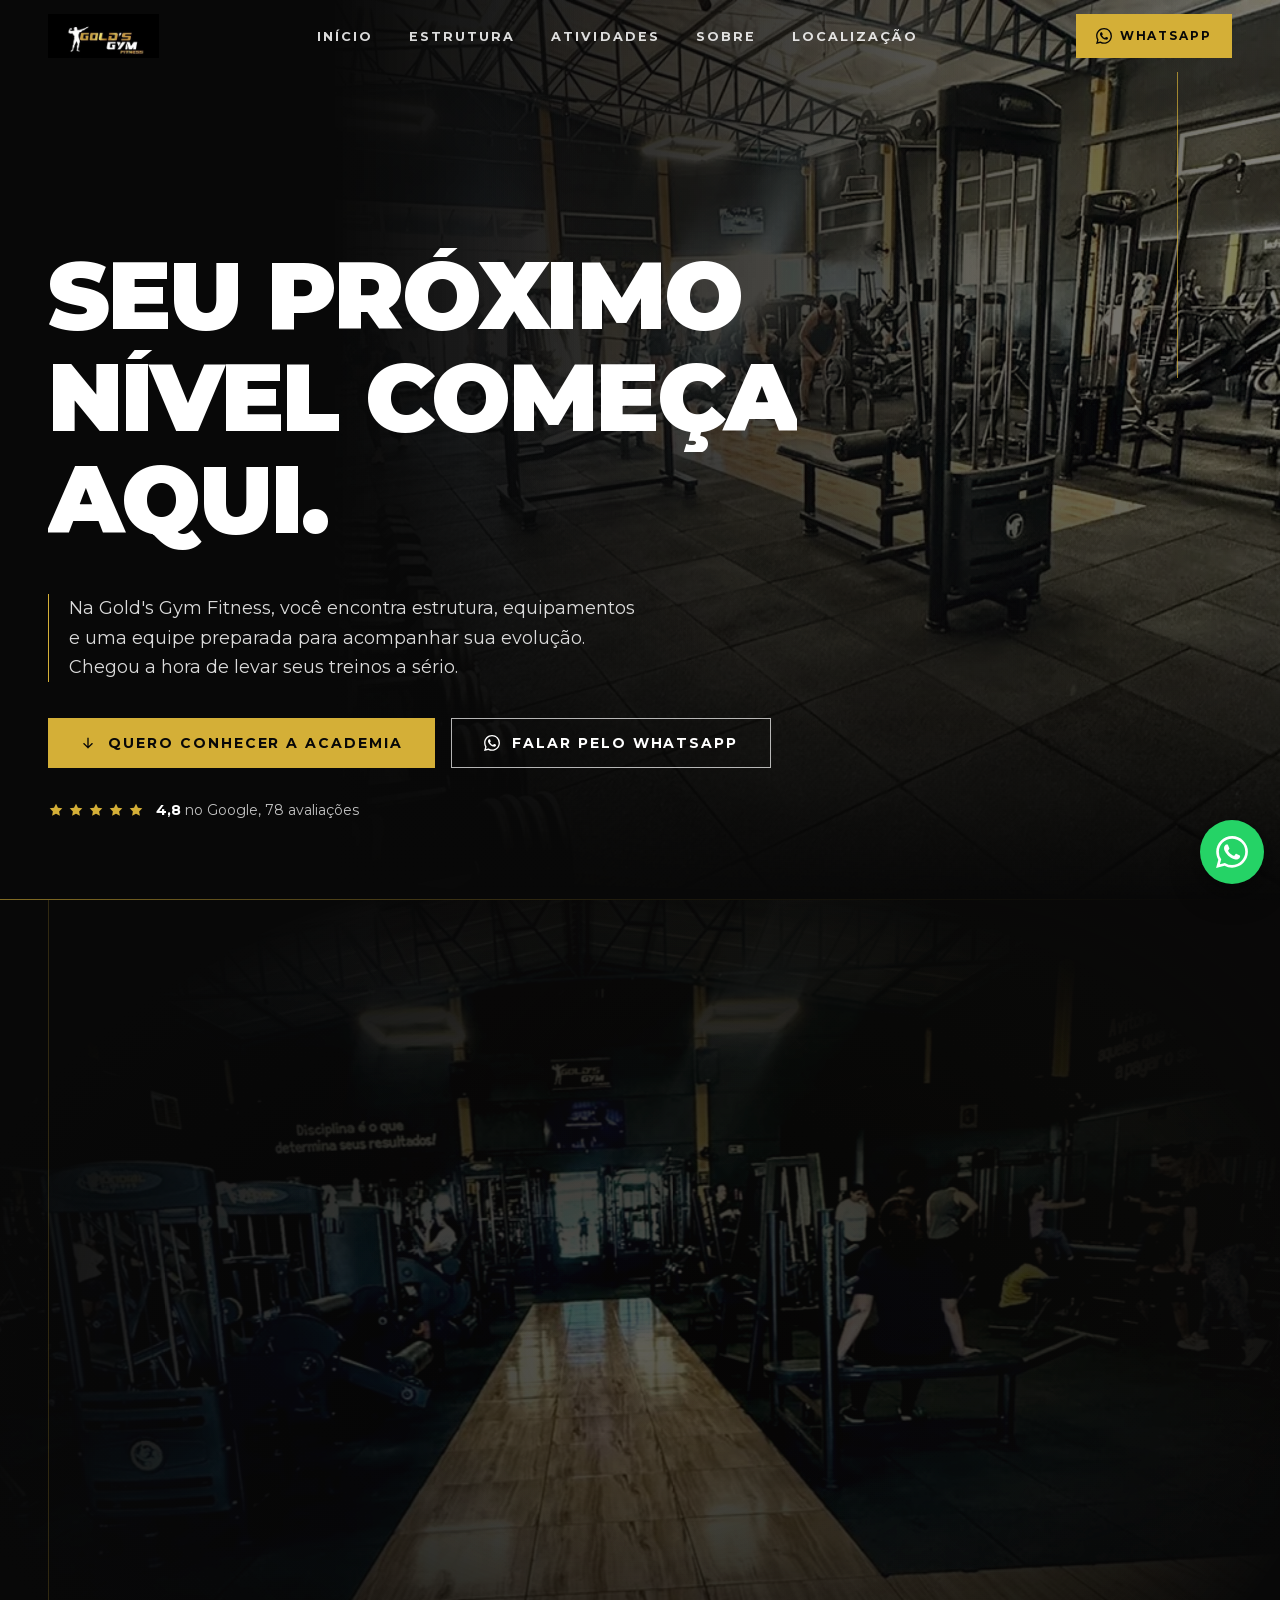
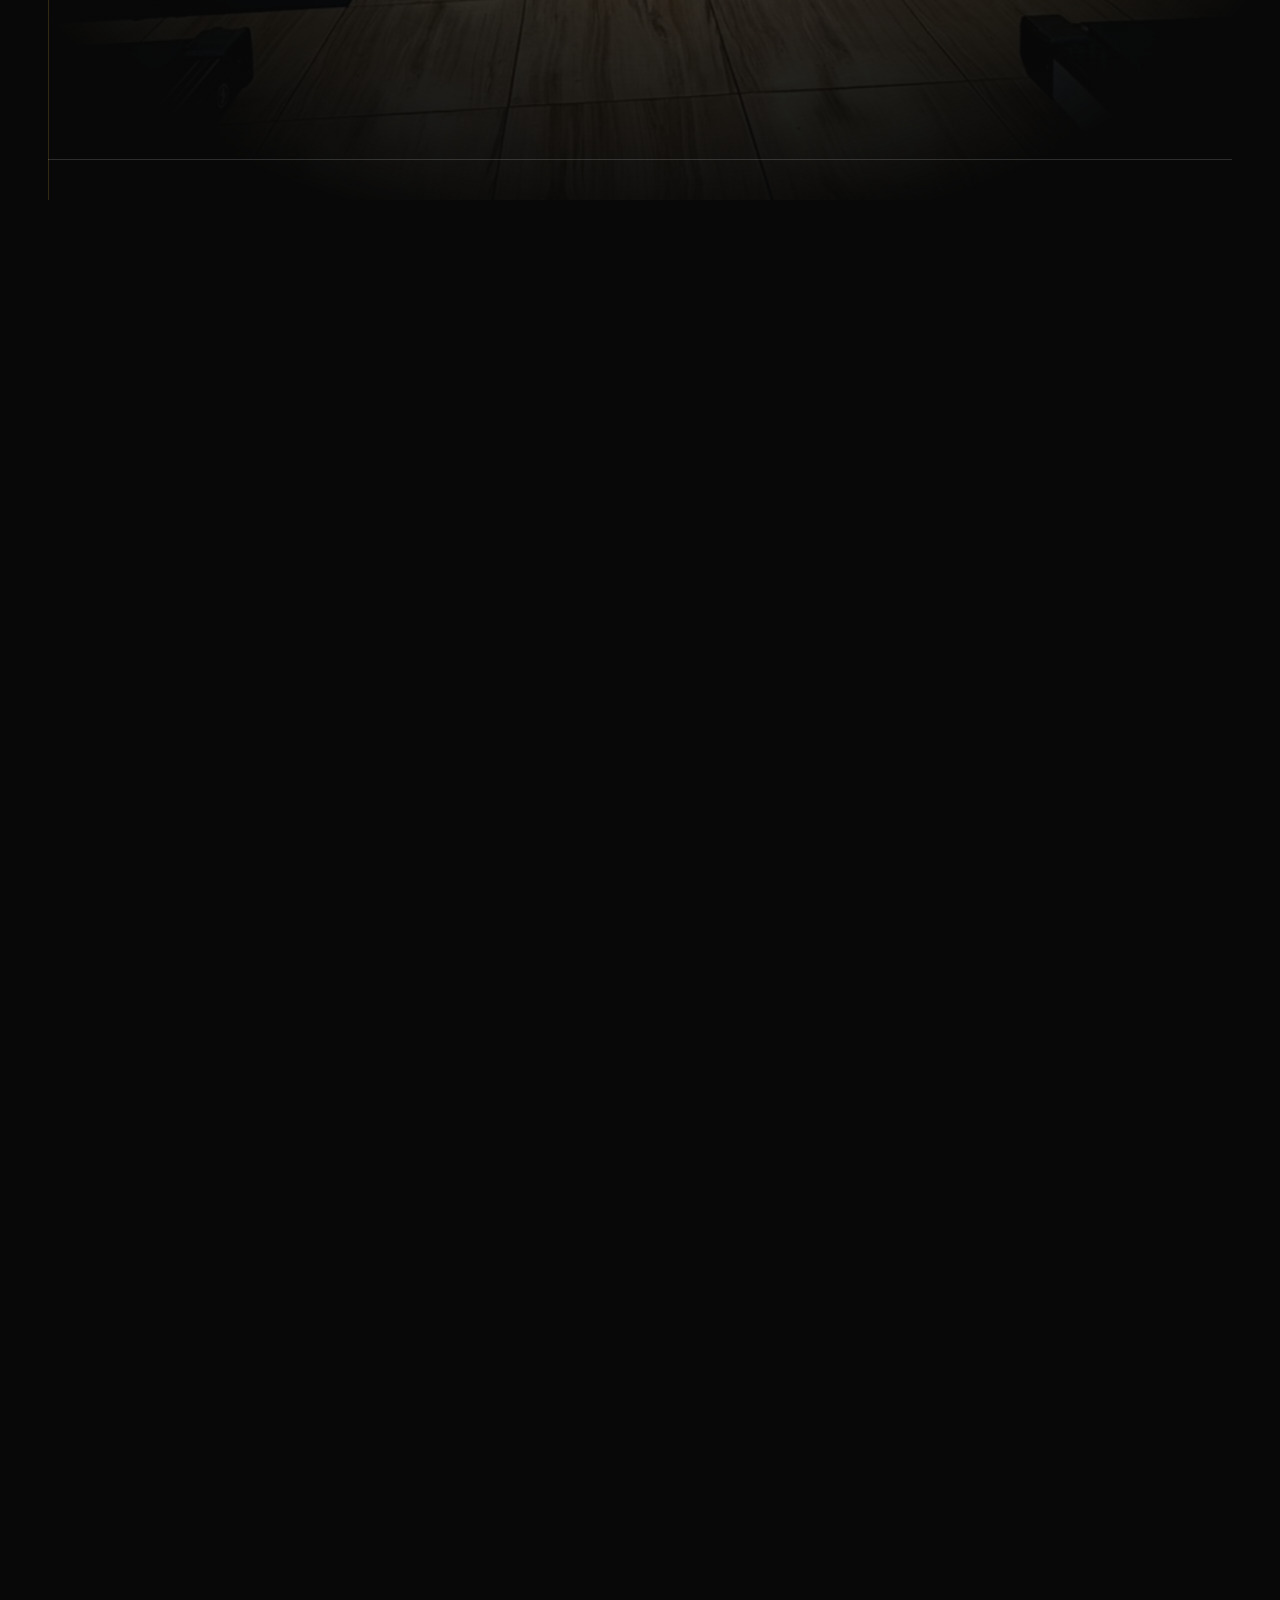
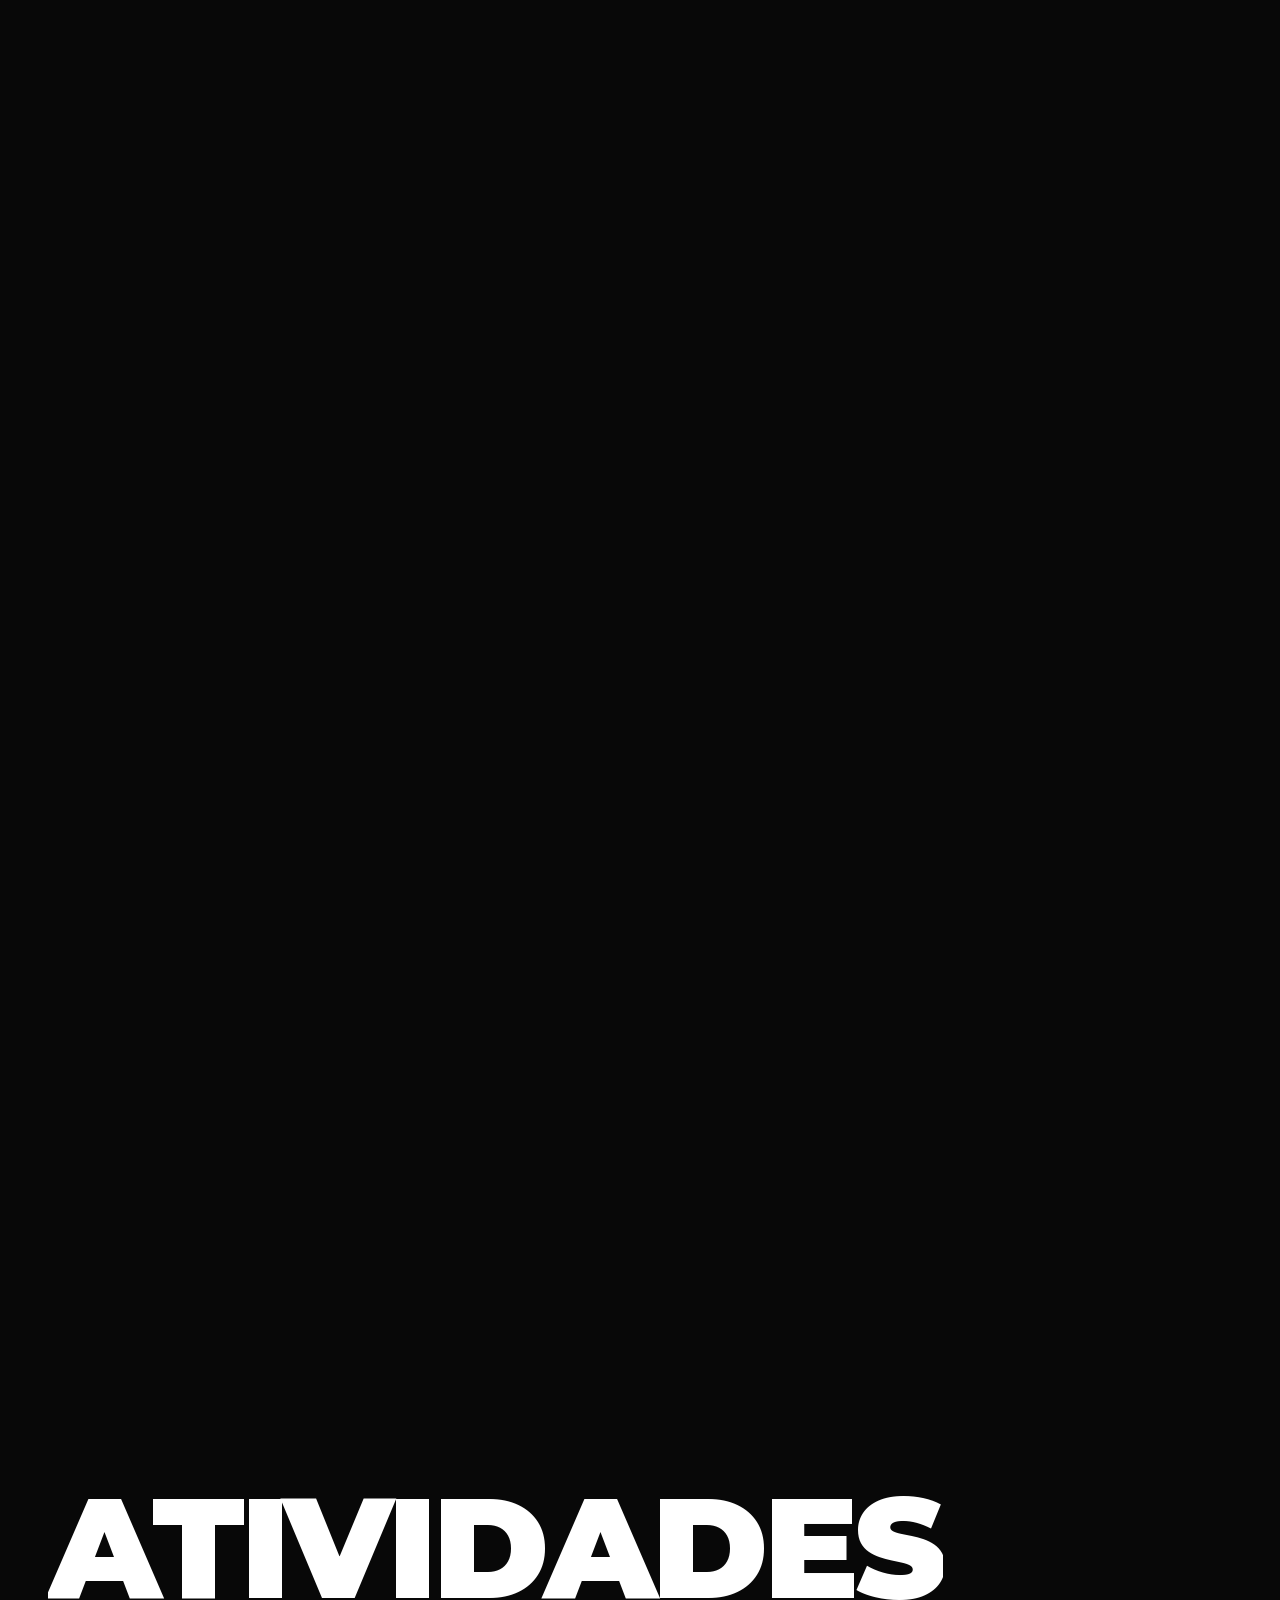
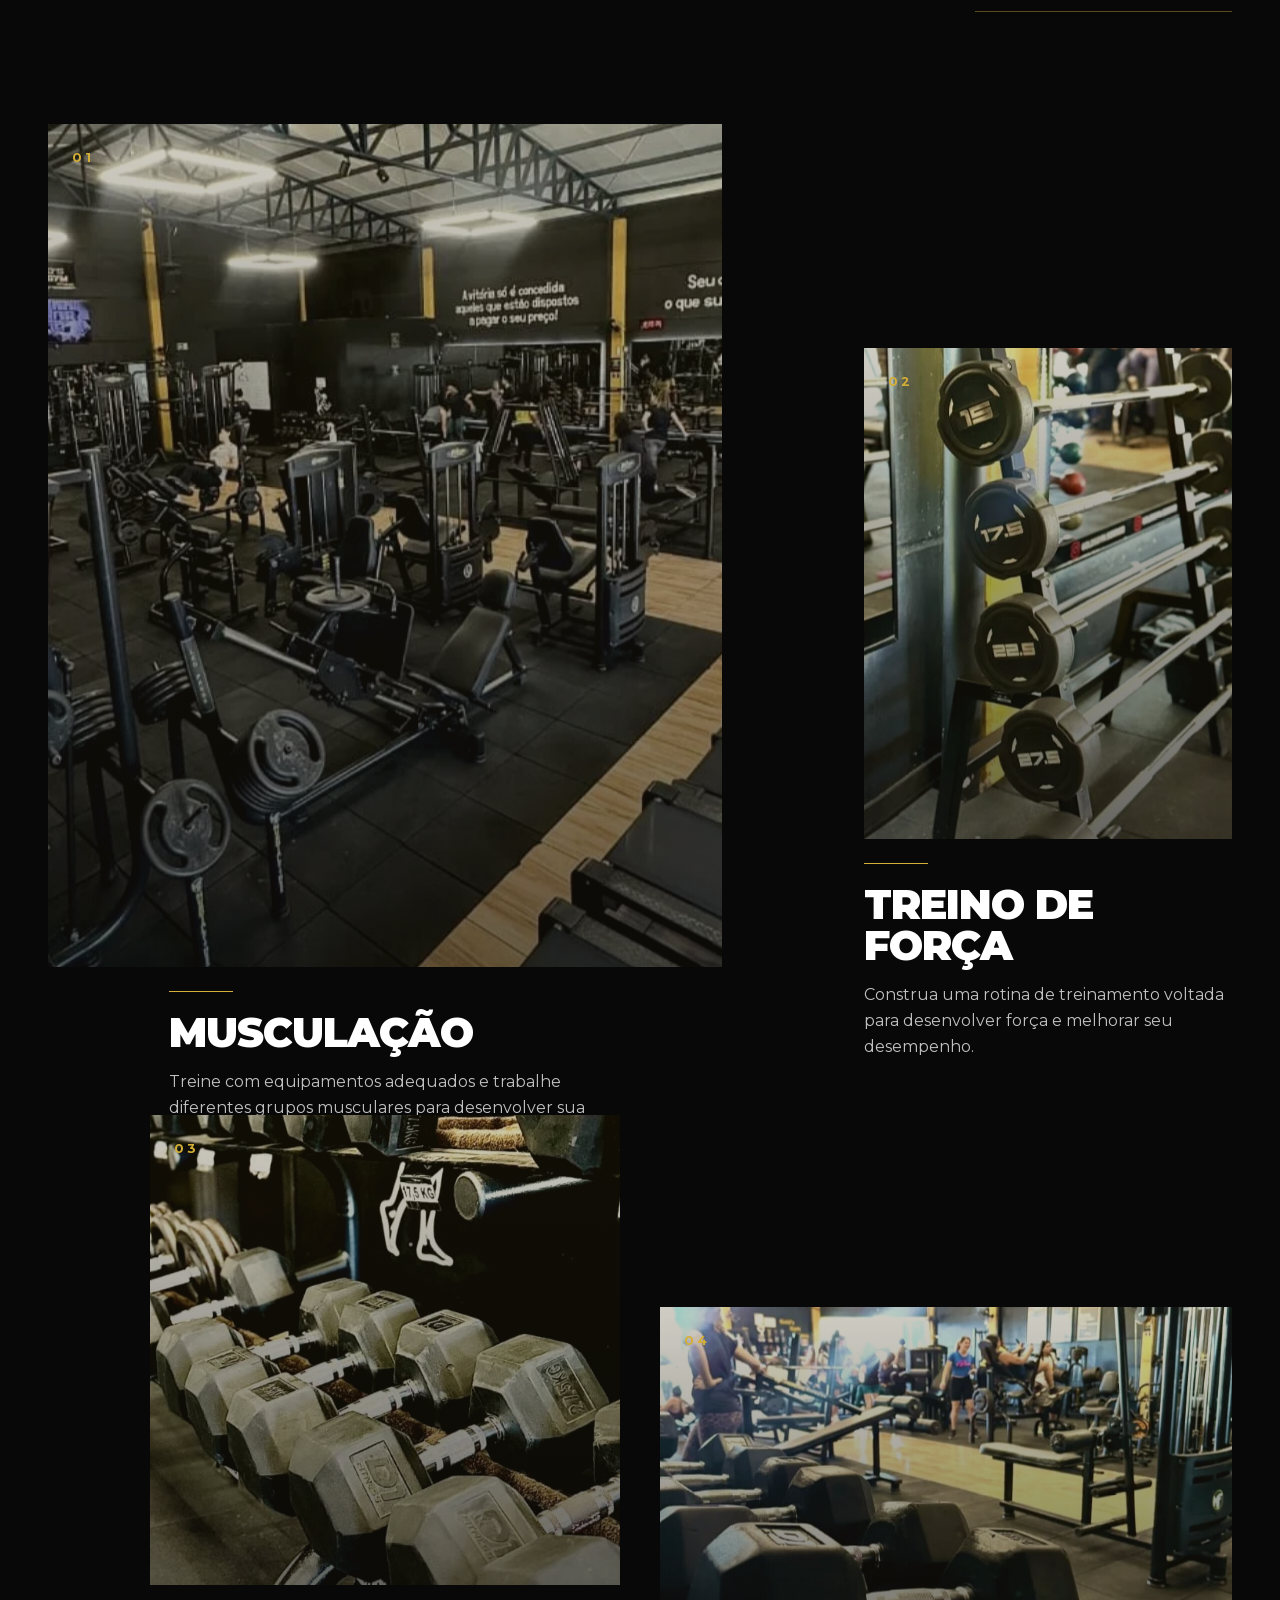
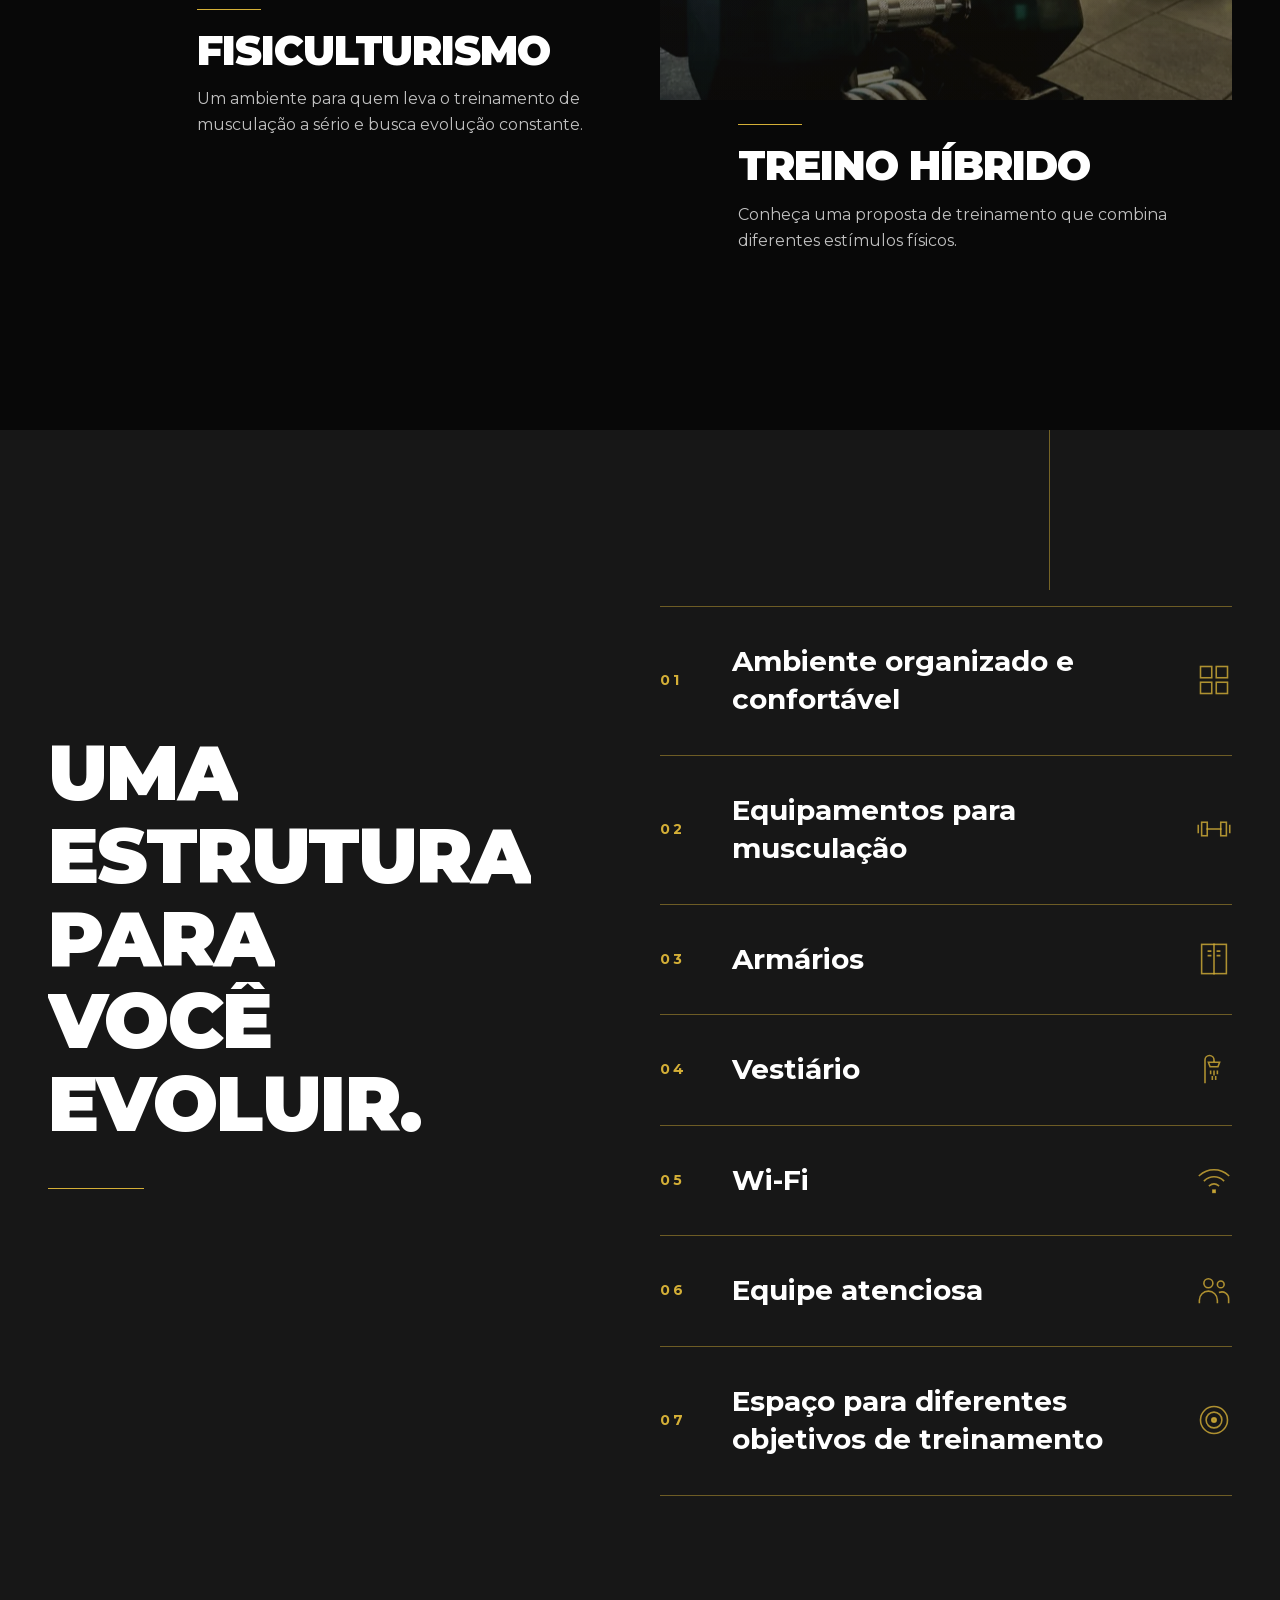
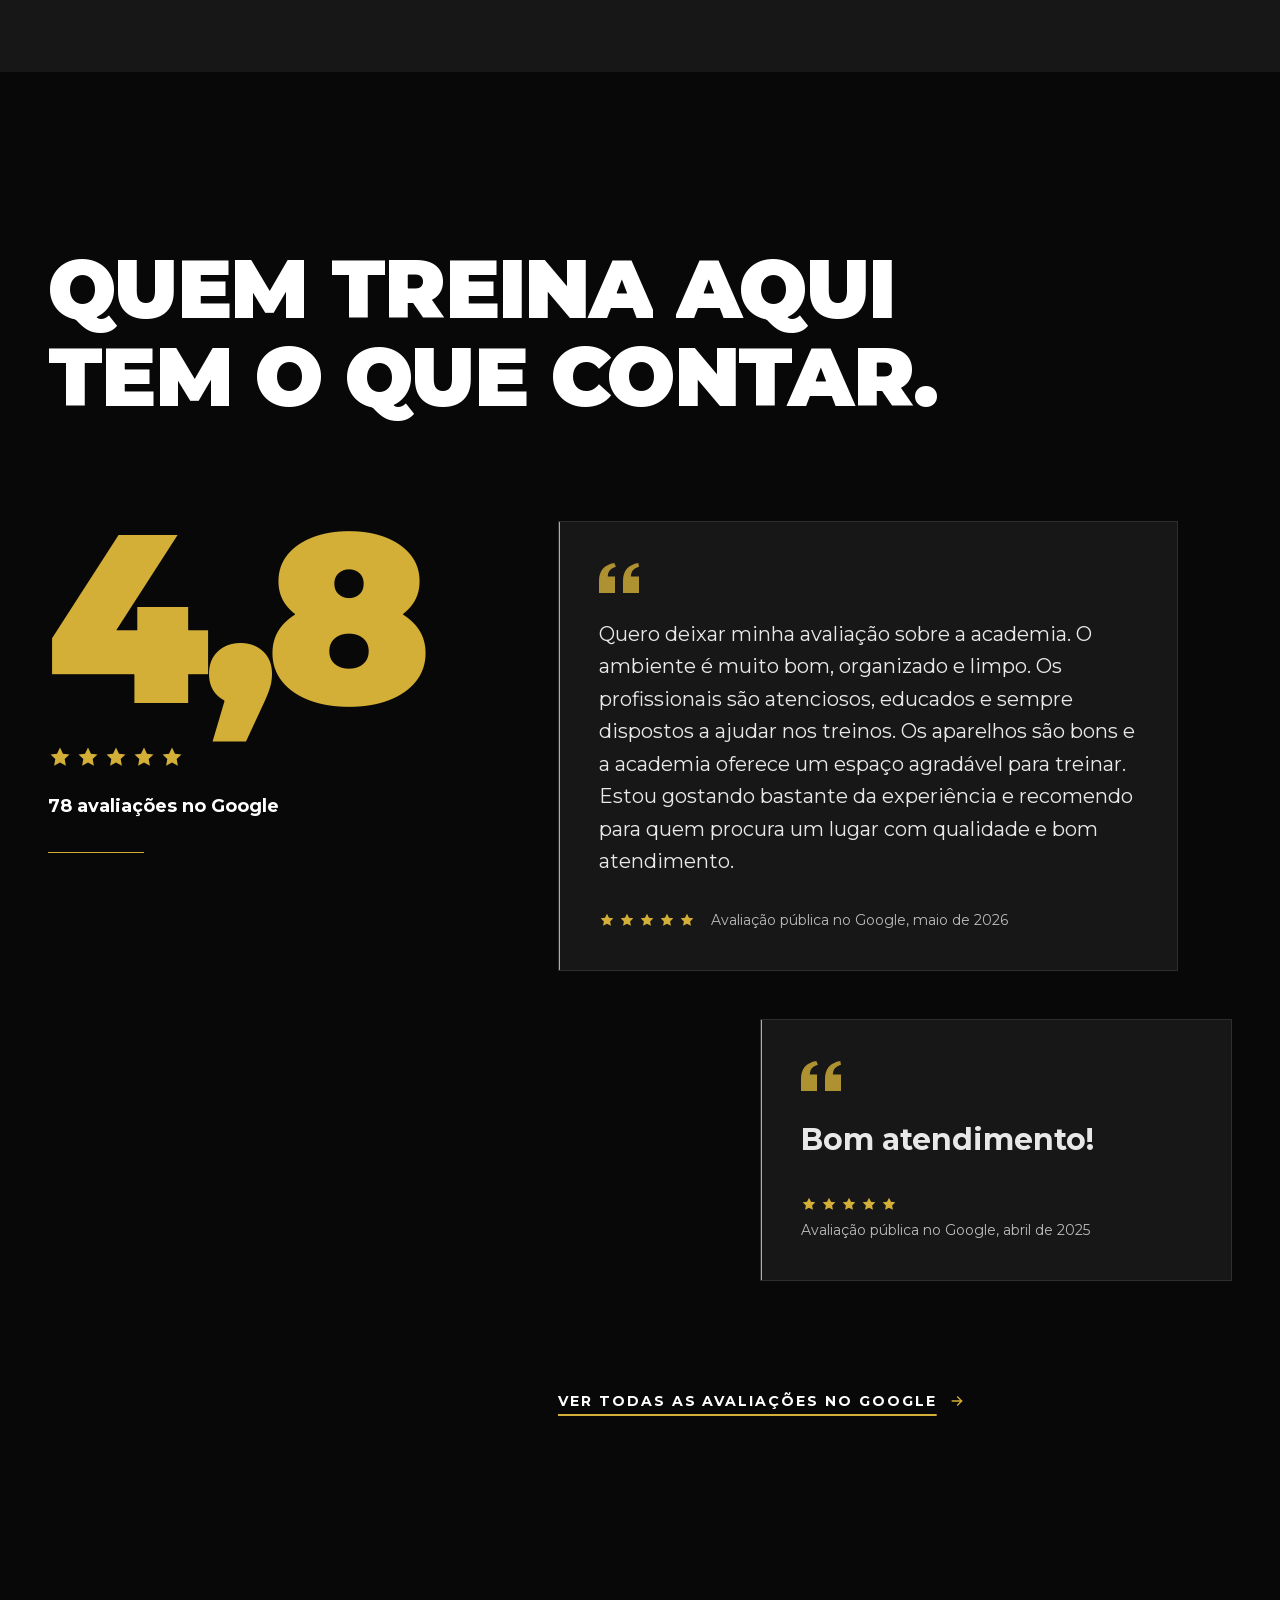
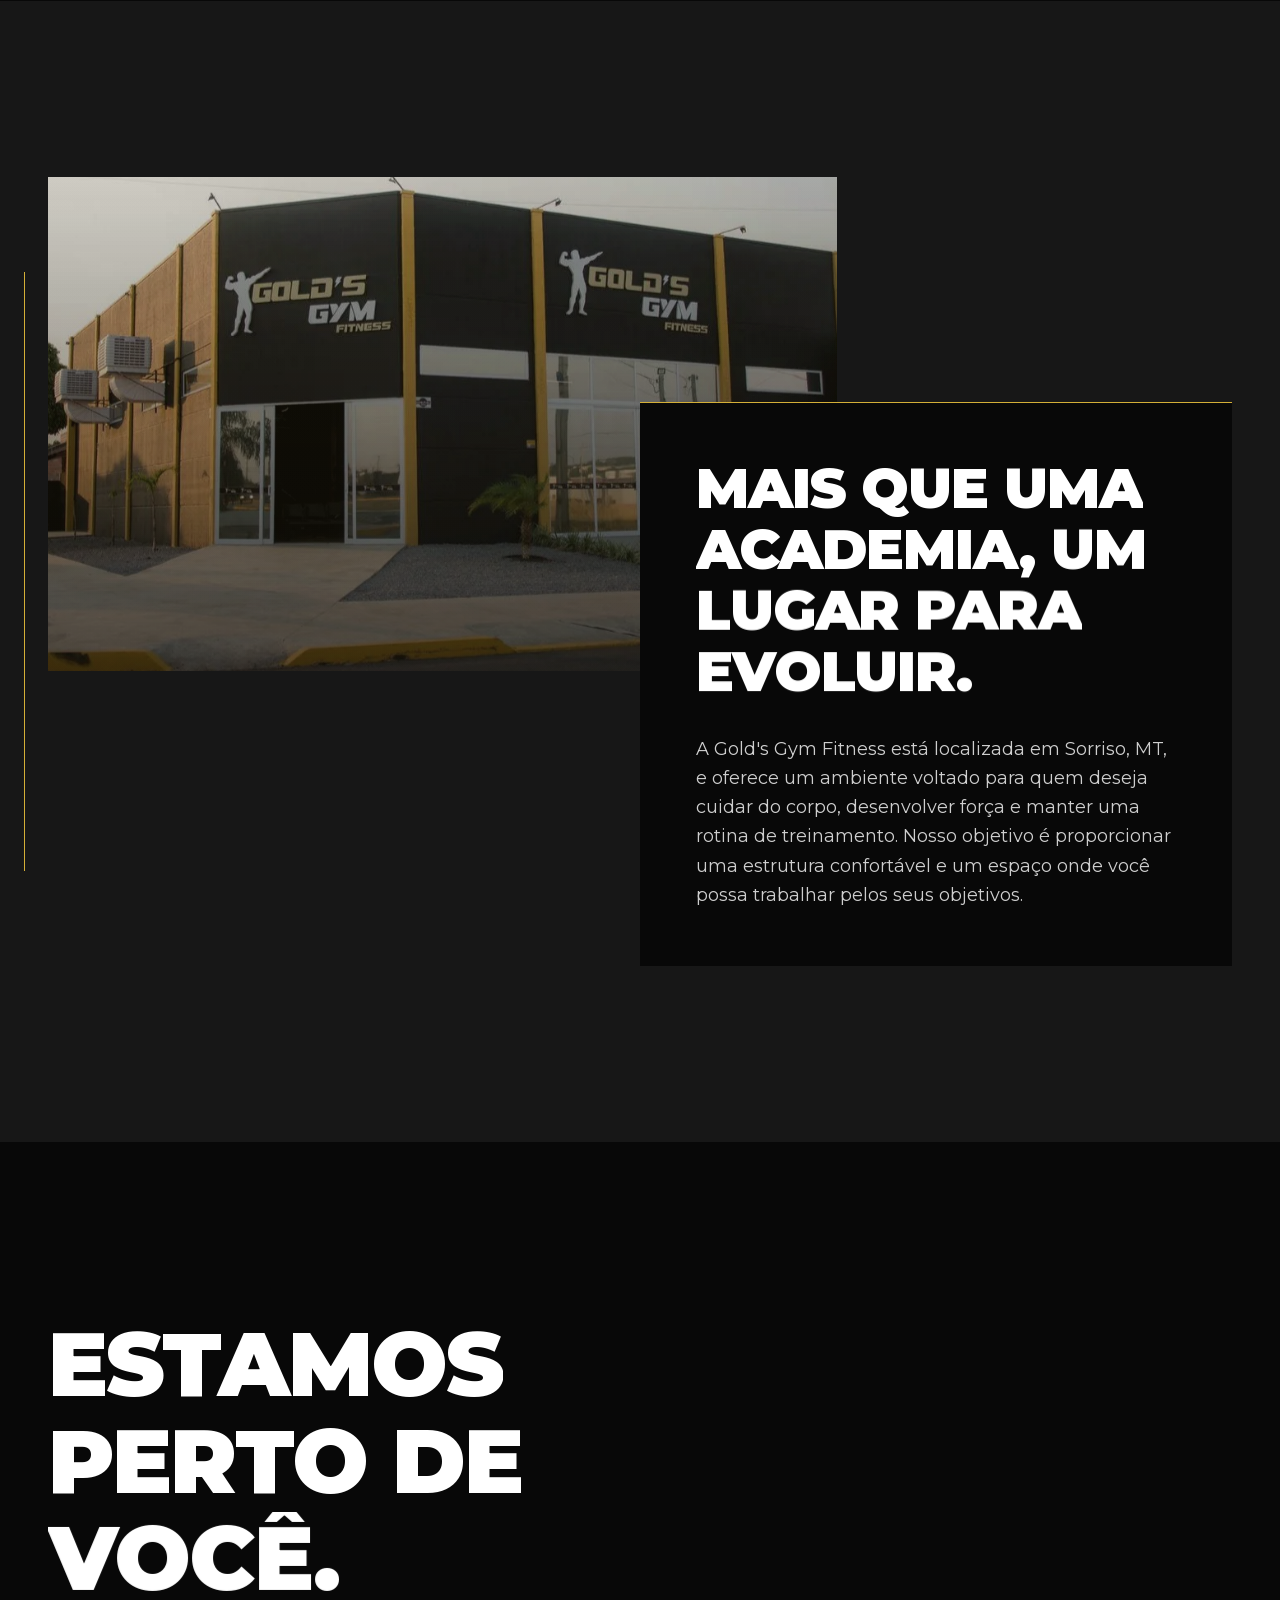
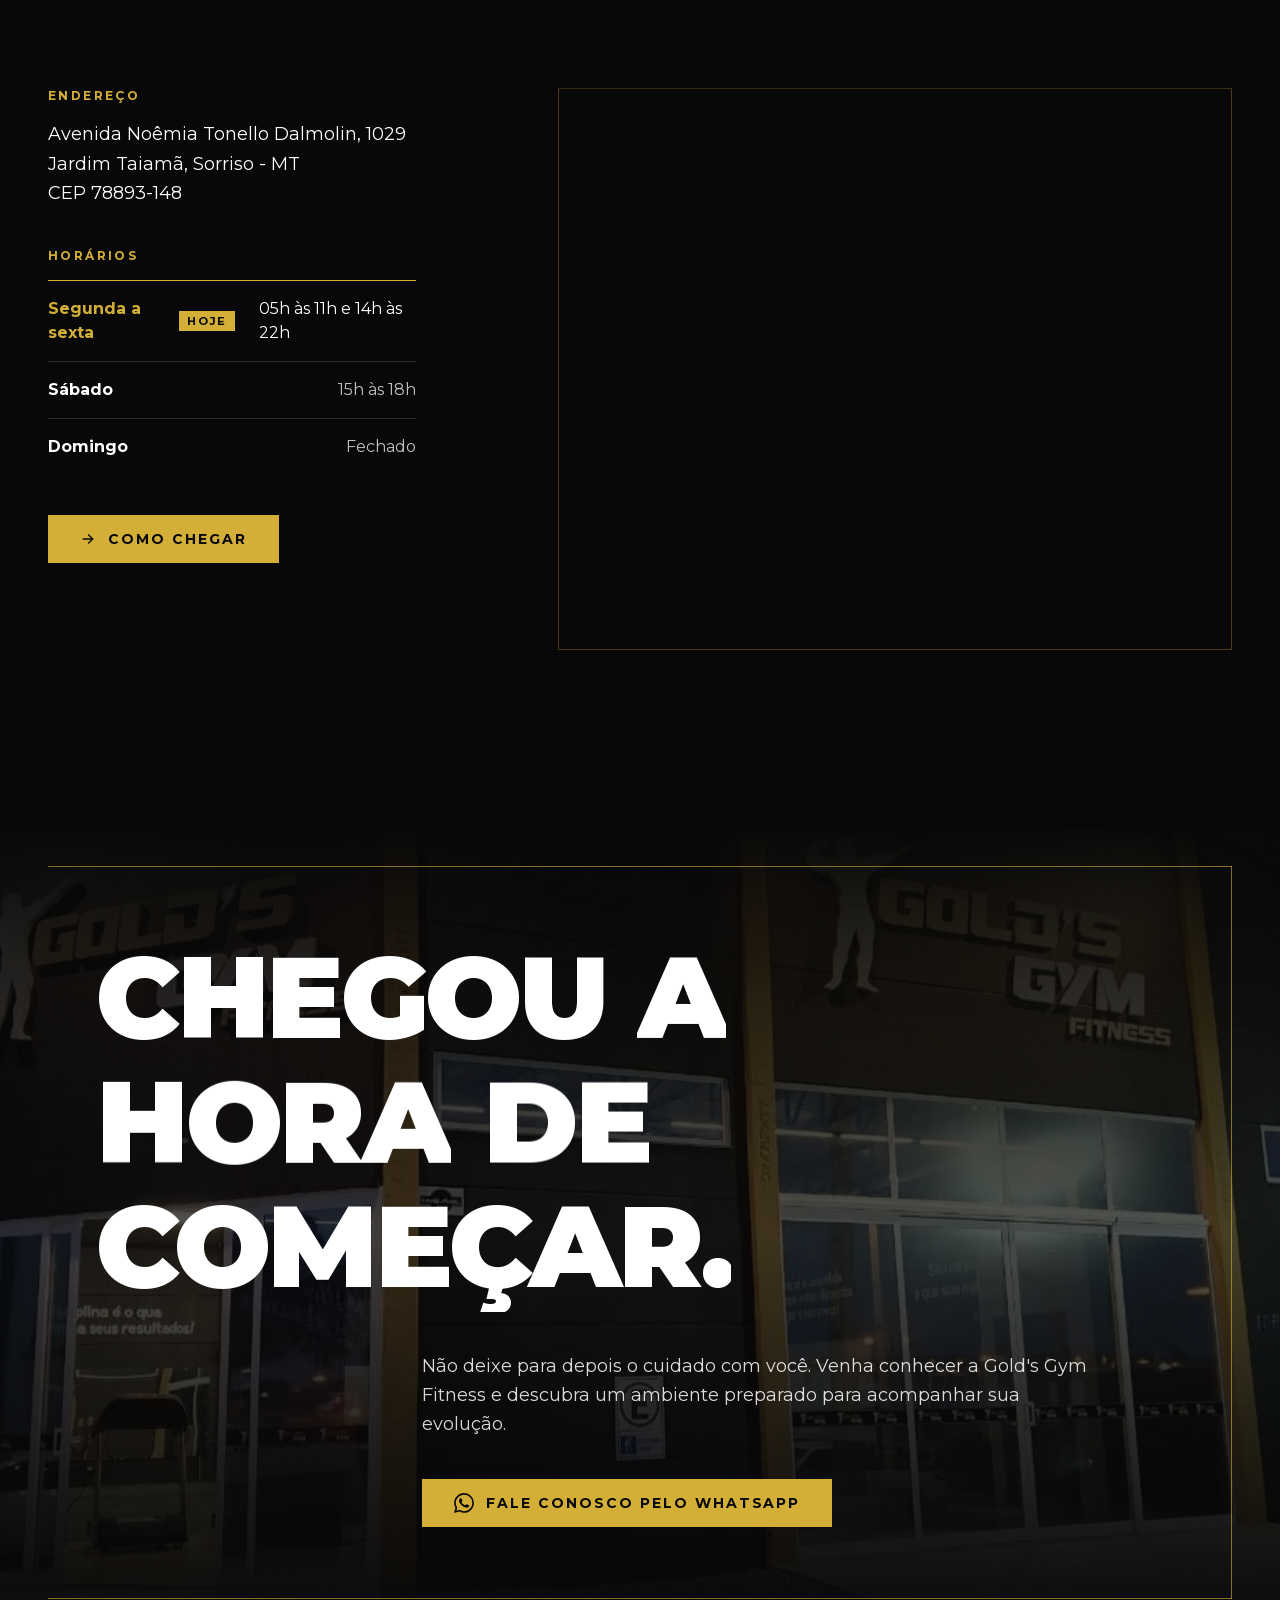
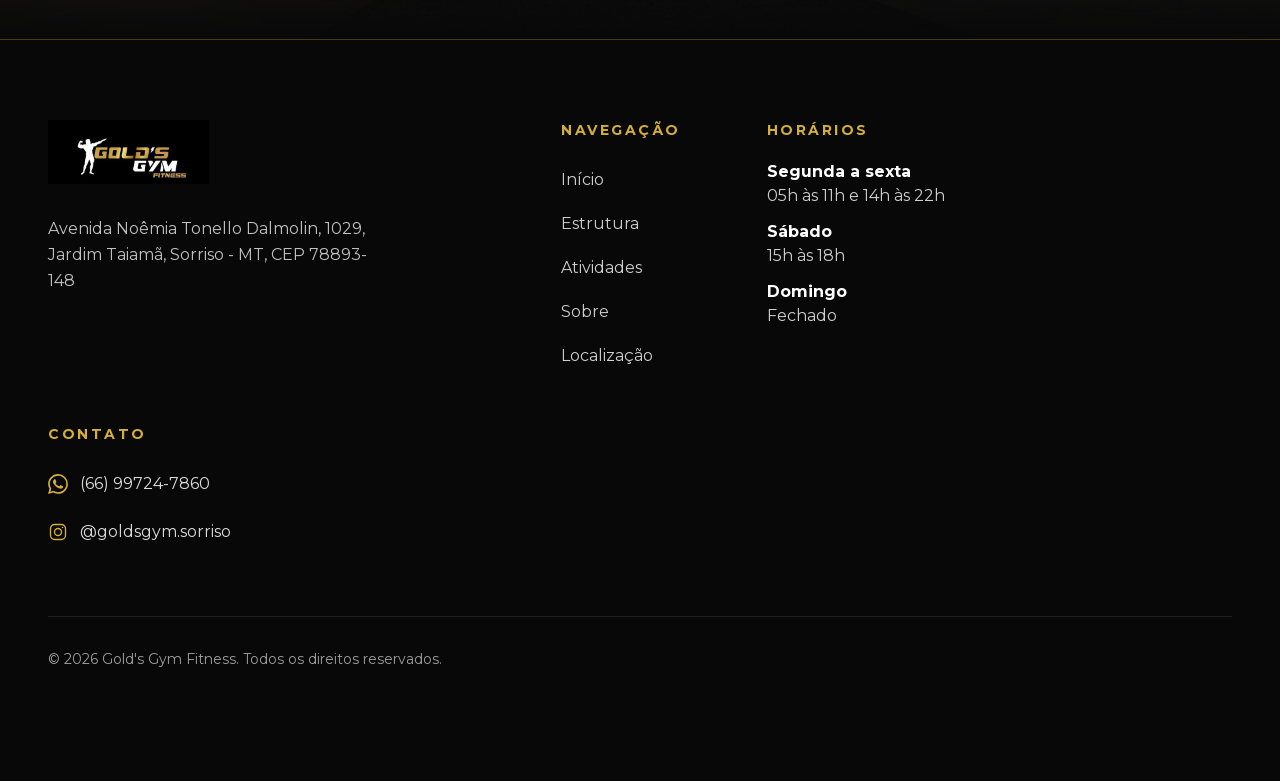
<file: index.html>
<!DOCTYPE html><html lang="pt-BR" class="oubBnG_variable"><head><meta charSet="utf-8"/><meta name="viewport" content="width=device-width, initial-scale=1, viewport-fit=cover"/><link rel="preload" href="/_next/static/media/65341aea9fb91af5-s.p.1dqa_6e_ad4sj.woff2" as="font" crossorigin="" type="font/woff2"/><link rel="preload" as="image" href="/images/logo-golds-gym-fitness.webp"/><link rel="preload" as="image" href="/images/salao-pesos-livres.webp" fetchPriority="high"/><link rel="stylesheet" href="/_next/static/chunks/39to71a-008gq.css" data-precedence="next"/><link rel="preload" as="script" fetchPriority="low" href="/_next/static/chunks/0kqziy-7_gy73.js"/><script src="/_next/static/chunks/3v5m1v6-71-ar.js" async=""></script><script src="/_next/static/chunks/092r-mewpaf3q.js" async=""></script><script src="/_next/static/chunks/turbopack-2u1d16houkiyo.js" async=""></script><script src="/_next/static/chunks/3qfy96eoyh-ek.js" async=""></script><script src="/_next/static/chunks/1w0vrppweolhc.js" async=""></script><script src="/_next/static/chunks/01q156xst4v7g.js" async=""></script><meta name="theme-color" content="#080808"/><meta name="color-scheme" content="dark"/><title>Gold&#x27;s Gym Fitness | Academia em Sorriso - MT</title><meta name="description" content="Academia em Sorriso, MT, com musculação, treino de força, fisiculturismo e treino híbrido. Estrutura completa, equipe atenciosa e nota 4,8 no Google. Av. Noêmia Tonello Dalmolin, 1029, Jardim Taiamã."/><meta name="application-name" content="Gold&#x27;s Gym Fitness"/><meta name="keywords" content="academia em Sorriso,academia Sorriso MT,musculação Sorriso,Gold&#x27;s Gym Fitness,treino de força,fisiculturismo,treino híbrido"/><meta name="robots" content="index, follow"/><link rel="canonical" href="http://localhost:3000/"/><meta property="og:title" content="Gold&#x27;s Gym Fitness | Academia em Sorriso - MT"/><meta property="og:description" content="Academia em Sorriso, MT, com musculação, treino de força, fisiculturismo e treino híbrido. Estrutura completa, equipe atenciosa e nota 4,8 no Google. Av. Noêmia Tonello Dalmolin, 1029, Jardim Taiamã."/><meta property="og:url" content="http://localhost:3000/"/><meta property="og:site_name" content="Gold&#x27;s Gym Fitness"/><meta property="og:locale" content="pt_BR"/><meta property="og:image" content="http://localhost:3000/images/fachada-noite.webp"/><meta property="og:image:width" content="1280"/><meta property="og:image:height" content="720"/><meta property="og:image:alt" content="Fachada da Gold&#x27;s Gym Fitness ao entardecer, com pilares dourados"/><meta property="og:type" content="website"/><meta name="twitter:card" content="summary_large_image"/><meta name="twitter:title" content="Gold&#x27;s Gym Fitness | Academia em Sorriso - MT"/><meta name="twitter:description" content="Academia em Sorriso, MT, com musculação, treino de força, fisiculturismo e treino híbrido. Estrutura completa, equipe atenciosa e nota 4,8 no Google. Av. Noêmia Tonello Dalmolin, 1029, Jardim Taiamã."/><meta name="twitter:image" content="http://localhost:3000/images/fachada-noite.webp"/><link rel="icon" href="/images/logo-golds-gym-fitness.webp"/><meta name="next-size-adjust" content=""/><script>(function(){try{var d=document.documentElement;if(!window.matchMedia('(prefers-reduced-motion: reduce)').matches){d.classList.add('js-motion');setTimeout(function(){d.classList.add('motion-fallback')},4000)}}catch(e){}})();</script><script type="application/ld+json">{"@context":"https://schema.org","@type":"ExerciseGym","name":"Gold's Gym Fitness","url":"http://localhost:3000/","image":"http://localhost:3000/images/fachada-noite.webp","logo":"http://localhost:3000/images/logo-golds-gym-fitness.webp","telephone":"+55-66-99724-7860","address":{"@type":"PostalAddress","streetAddress":"Avenida Noêmia Tonello Dalmolin, 1029","addressLocality":"Sorriso","addressRegion":"MT","postalCode":"78893-148","addressCountry":"BR"},"geo":{"@type":"GeoCoordinates","latitude":-12.5436201,"longitude":-55.7535018},"hasMap":"https://www.google.com/maps/dir/?api=1&destination=-12.5436201,-55.7535018","openingHoursSpecification":[{"@type":"OpeningHoursSpecification","dayOfWeek":["https://schema.org/Monday","https://schema.org/Tuesday","https://schema.org/Wednesday","https://schema.org/Thursday","https://schema.org/Friday"],"opens":"05:00","closes":"11:00"},{"@type":"OpeningHoursSpecification","dayOfWeek":["https://schema.org/Monday","https://schema.org/Tuesday","https://schema.org/Wednesday","https://schema.org/Thursday","https://schema.org/Friday"],"opens":"14:00","closes":"22:00"},{"@type":"OpeningHoursSpecification","dayOfWeek":["https://schema.org/Saturday"],"opens":"15:00","closes":"18:00"}],"aggregateRating":{"@type":"AggregateRating","ratingValue":4.8,"reviewCount":78,"bestRating":5,"worstRating":1},"sameAs":["https://www.instagram.com/goldsgym.sorriso/"]}</script><script src="/_next/static/chunks/0cz1d0mv5g_q7.js" noModule=""></script></head><body class="bg-preto font-sans text-white antialiased"><div hidden=""><!--$--><!--/$--></div><a href="#conteudo" class="skip-link">Pular para o conteúdo</a><header id="site-navbar" class="nav-pre fixed inset-x-0 top-0 z-50 transition-[background-color,border-color,backdrop-filter] duration-500 border-b border-transparent bg-transparent" style="padding-top:env(safe-area-inset-top)"><nav aria-label="Navegação principal" class="mx-auto flex h-18 max-w-[1440px] items-center justify-between gap-6 px-5 sm:px-8 lg:px-12"><a href="#inicio" class="relative z-10 shrink-0" data-nav-item="true"><img alt="Gold&#x27;s Gym Fitness, página inicial" width="540" height="215" decoding="async" data-nimg="1" class="h-10 w-auto sm:h-11" style="color:transparent" src="/images/logo-golds-gym-fitness.webp"/></a><ul class="hidden items-center gap-9 lg:flex"><li data-nav-item="true"><a href="#inicio" class="nav-link text-[0.8rem] font-bold uppercase tracking-[0.16em] text-white/85 hover:text-dourado">Início</a></li><li data-nav-item="true"><a href="#estrutura" class="nav-link text-[0.8rem] font-bold uppercase tracking-[0.16em] text-white/85 hover:text-dourado">Estrutura</a></li><li data-nav-item="true"><a href="#atividades" class="nav-link text-[0.8rem] font-bold uppercase tracking-[0.16em] text-white/85 hover:text-dourado">Atividades</a></li><li data-nav-item="true"><a href="#sobre" class="nav-link text-[0.8rem] font-bold uppercase tracking-[0.16em] text-white/85 hover:text-dourado">Sobre</a></li><li data-nav-item="true"><a href="#localizacao" class="nav-link text-[0.8rem] font-bold uppercase tracking-[0.16em] text-white/85 hover:text-dourado">Localização</a></li></ul><div class="flex items-center gap-3"><a href="https://wa.me/5566997247860?text=Ol%C3%A1!%20Vi%20o%20site%20da%20Gold&#x27;s%20Gym%20Fitness%20e%20gostaria%20de%20mais%20informa%C3%A7%C3%B5es." target="_blank" rel="noopener noreferrer" data-nav-item="true" class="hidden min-h-11 items-center gap-2 bg-dourado px-5 text-xs font-bold uppercase tracking-[0.16em] text-preto transition-colors duration-300 hover:bg-white sm:inline-flex"><svg viewBox="0 0 24 24" fill="currentColor" aria-hidden="true" focusable="false" class="h-4 w-4"><path d="M17.472 14.382c-.297-.149-1.758-.867-2.03-.967-.273-.099-.471-.148-.67.15-.197.297-.767.966-.94 1.164-.173.199-.347.223-.644.075-.297-.15-1.255-.463-2.39-1.475-.883-.788-1.48-1.761-1.653-2.059-.173-.297-.018-.458.13-.606.134-.133.298-.347.446-.52.149-.174.198-.298.298-.497.099-.198.05-.371-.025-.52-.075-.149-.669-1.612-.916-2.207-.242-.579-.487-.5-.669-.51-.173-.008-.371-.01-.57-.01-.198 0-.52.074-.792.372-.272.297-1.04 1.016-1.04 2.479 0 1.462 1.065 2.875 1.213 3.074.149.198 2.096 3.2 5.077 4.487.709.306 1.262.489 1.694.625.712.227 1.36.195 1.871.118.571-.085 1.758-.719 2.006-1.413.248-.694.248-1.289.173-1.413-.074-.124-.272-.198-.57-.347m-5.421 7.403h-.004a9.87 9.87 0 0 1-5.031-1.378l-.361-.214-3.741.982.998-3.648-.235-.374a9.86 9.86 0 0 1-1.51-5.26c.001-5.45 4.436-9.884 9.888-9.884 2.64 0 5.122 1.03 6.988 2.898a9.825 9.825 0 0 1 2.893 6.994c-.003 5.45-4.437 9.884-9.885 9.884m8.413-18.297A11.815 11.815 0 0 0 12.05 0C5.495 0 .16 5.335.157 11.892c0 2.096.547 4.142 1.588 5.945L.057 24l6.305-1.654a11.882 11.882 0 0 0 5.683 1.448h.005c6.554 0 11.89-5.335 11.893-11.893a11.821 11.821 0 0 0-3.48-8.413Z"></path></svg>WhatsApp</a><button type="button" data-nav-item="true" aria-expanded="false" aria-controls="mobile-menu" aria-label="Abrir menu" class="relative z-10 flex h-12 w-12 items-center justify-center lg:hidden"><span class="relative block h-4 w-7" aria-hidden="true"><span data-burger="top" class="absolute left-0 top-0 h-[2px] w-full origin-center bg-white"></span><span data-burger="bottom" class="absolute bottom-0 left-0 h-[2px] w-4 origin-center bg-dourado"></span></span></button></div></nav></header><div id="mobile-menu" role="dialog" aria-modal="true" aria-label="Menu" inert="" class="invisible fixed inset-0 z-40 flex flex-col bg-preto px-6 pb-[max(2rem,env(safe-area-inset-bottom))] pt-[calc(6rem+env(safe-area-inset-top))] lg:hidden" data-lenis-prevent="true"><span class="absolute right-6 top-0 h-full w-px bg-dourado/15" aria-hidden="true"></span><ul class="flex flex-1 flex-col justify-center"><li class="relative"><span data-menu-line="true" class="absolute inset-x-0 top-0 h-px origin-left bg-dourado/30" aria-hidden="true"></span><div class="overflow-hidden"><a data-menu-link="true" href="#inicio" class="flex min-h-16 items-center justify-between py-3 text-[clamp(2rem,9vw,3.25rem)] font-black uppercase leading-none tracking-tight text-white active:text-dourado"><span>Início</span><span class="text-sm font-bold tracking-[0.2em] text-dourado" aria-hidden="true">01</span></a></div></li><li class="relative"><span data-menu-line="true" class="absolute inset-x-0 top-0 h-px origin-left bg-dourado/30" aria-hidden="true"></span><div class="overflow-hidden"><a data-menu-link="true" href="#estrutura" class="flex min-h-16 items-center justify-between py-3 text-[clamp(2rem,9vw,3.25rem)] font-black uppercase leading-none tracking-tight text-white active:text-dourado"><span>Estrutura</span><span class="text-sm font-bold tracking-[0.2em] text-dourado" aria-hidden="true">02</span></a></div></li><li class="relative"><span data-menu-line="true" class="absolute inset-x-0 top-0 h-px origin-left bg-dourado/30" aria-hidden="true"></span><div class="overflow-hidden"><a data-menu-link="true" href="#atividades" class="flex min-h-16 items-center justify-between py-3 text-[clamp(2rem,9vw,3.25rem)] font-black uppercase leading-none tracking-tight text-white active:text-dourado"><span>Atividades</span><span class="text-sm font-bold tracking-[0.2em] text-dourado" aria-hidden="true">03</span></a></div></li><li class="relative"><span data-menu-line="true" class="absolute inset-x-0 top-0 h-px origin-left bg-dourado/30" aria-hidden="true"></span><div class="overflow-hidden"><a data-menu-link="true" href="#sobre" class="flex min-h-16 items-center justify-between py-3 text-[clamp(2rem,9vw,3.25rem)] font-black uppercase leading-none tracking-tight text-white active:text-dourado"><span>Sobre</span><span class="text-sm font-bold tracking-[0.2em] text-dourado" aria-hidden="true">04</span></a></div></li><li class="relative"><span data-menu-line="true" class="absolute inset-x-0 top-0 h-px origin-left bg-dourado/30" aria-hidden="true"></span><div class="overflow-hidden"><a data-menu-link="true" href="#localizacao" class="flex min-h-16 items-center justify-between py-3 text-[clamp(2rem,9vw,3.25rem)] font-black uppercase leading-none tracking-tight text-white active:text-dourado"><span>Localização</span><span class="text-sm font-bold tracking-[0.2em] text-dourado" aria-hidden="true">05</span></a></div></li></ul><div data-menu-foot="true" class="flex flex-col gap-4"><a href="https://wa.me/5566997247860?text=Ol%C3%A1!%20Vi%20o%20site%20da%20Gold&#x27;s%20Gym%20Fitness%20e%20gostaria%20de%20mais%20informa%C3%A7%C3%B5es." target="_blank" rel="noopener noreferrer" class="flex min-h-14 items-center justify-center gap-3 bg-dourado text-sm font-bold uppercase tracking-[0.16em] text-preto"><svg viewBox="0 0 24 24" fill="currentColor" aria-hidden="true" focusable="false" class="h-5 w-5"><path d="M17.472 14.382c-.297-.149-1.758-.867-2.03-.967-.273-.099-.471-.148-.67.15-.197.297-.767.966-.94 1.164-.173.199-.347.223-.644.075-.297-.15-1.255-.463-2.39-1.475-.883-.788-1.48-1.761-1.653-2.059-.173-.297-.018-.458.13-.606.134-.133.298-.347.446-.52.149-.174.198-.298.298-.497.099-.198.05-.371-.025-.52-.075-.149-.669-1.612-.916-2.207-.242-.579-.487-.5-.669-.51-.173-.008-.371-.01-.57-.01-.198 0-.52.074-.792.372-.272.297-1.04 1.016-1.04 2.479 0 1.462 1.065 2.875 1.213 3.074.149.198 2.096 3.2 5.077 4.487.709.306 1.262.489 1.694.625.712.227 1.36.195 1.871.118.571-.085 1.758-.719 2.006-1.413.248-.694.248-1.289.173-1.413-.074-.124-.272-.198-.57-.347m-5.421 7.403h-.004a9.87 9.87 0 0 1-5.031-1.378l-.361-.214-3.741.982.998-3.648-.235-.374a9.86 9.86 0 0 1-1.51-5.26c.001-5.45 4.436-9.884 9.888-9.884 2.64 0 5.122 1.03 6.988 2.898a9.825 9.825 0 0 1 2.893 6.994c-.003 5.45-4.437 9.884-9.885 9.884m8.413-18.297A11.815 11.815 0 0 0 12.05 0C5.495 0 .16 5.335.157 11.892c0 2.096.547 4.142 1.588 5.945L.057 24l6.305-1.654a11.882 11.882 0 0 0 5.683 1.448h.005c6.554 0 11.89-5.335 11.893-11.893a11.821 11.821 0 0 0-3.48-8.413Z"></path></svg>WhatsApp</a><a href="https://www.instagram.com/goldsgym.sorriso/" target="_blank" rel="noopener noreferrer" class="flex min-h-12 items-center justify-center gap-3 text-sm font-bold text-white/80"><svg viewBox="0 0 24 24" fill="none" stroke="currentColor" stroke-width="1.6" aria-hidden="true" focusable="false" class="h-5 w-5"><rect x="3" y="3" width="18" height="18" rx="5"></rect><circle cx="12" cy="12" r="4.2"></circle><circle cx="17.4" cy="6.6" r="1" fill="currentColor" stroke="none"></circle></svg>@goldsgym.sorriso</a></div></div><main id="conteudo" tabindex="-1" class="outline-none"><section id="inicio" aria-labelledby="hero-title" class="relative isolate flex min-h-[600px] h-[100svh] items-end overflow-hidden bg-preto"><div class="absolute inset-y-0 right-0 -z-10 w-full will-change-transform md:w-[74%]"><div class="absolute inset-0 will-change-transform"><img alt="Salão de pesos livres da Gold&#x27;s Gym Fitness com suporte de halteres e detalhes dourados" fetchPriority="high" width="1080" height="720" decoding="async" data-nimg="1" class="photo-treat h-full w-full object-cover object-[60%_center]" style="color:transparent" src="/images/salao-pesos-livres.webp"/></div><div class="absolute inset-0 bg-gradient-to-r from-preto via-preto/55 to-preto/10" aria-hidden="true"></div><div class="absolute inset-0 bg-gradient-to-t from-preto via-preto/30 to-preto/40" aria-hidden="true"></div><div class="photo-warm absolute inset-0" aria-hidden="true"></div></div><span data-hero-line="true" class="absolute right-[8%] top-18 hidden h-[34%] w-px origin-top bg-dourado/70 md:block" aria-hidden="true"></span><span class="absolute bottom-0 left-0 h-px w-full bg-gradient-to-r from-dourado/60 via-dourado/10 to-transparent" aria-hidden="true"></span><div class="relative mx-auto w-full max-w-[1440px] px-5 pb-14 sm:px-8 sm:pb-16 lg:px-12 lg:pb-20"><div class="max-w-[min(100%,62rem)]"><h1 id="hero-title" class="text-[clamp(2.4rem,min(9.2vw,10.5svh),8.75rem)] font-black uppercase leading-[0.92] tracking-[-0.02em] text-white"><span class="sr-only">SEU PRÓXIMO NÍVEL COMEÇA AQUI.</span><span aria-hidden="true" class="reveal-load"><span><span class="inline-block overflow-hidden pb-[0.06em] align-top leading-[1.02]"><span data-word="true" class="inline-block will-change-transform">SEU</span></span> </span><span><span class="inline-block overflow-hidden pb-[0.06em] align-top leading-[1.02]"><span data-word="true" class="inline-block will-change-transform">PRÓXIMO</span></span> </span><span><span class="inline-block overflow-hidden pb-[0.06em] align-top leading-[1.02]"><span data-word="true" class="inline-block will-change-transform">NÍVEL</span></span> </span><span><span class="inline-block overflow-hidden pb-[0.06em] align-top leading-[1.02]"><span data-word="true" class="inline-block will-change-transform">COMEÇA</span></span> </span><span><span class="inline-block overflow-hidden pb-[0.06em] align-top leading-[1.02]"><span data-word="true" class="inline-block will-change-transform">AQUI.</span></span></span></span></h1><div class="mt-8 flex flex-col gap-8 md:mt-10 md:flex-row md:items-end md:gap-14"><div class="flex items-stretch gap-5"><span class="hidden w-px shrink-0 bg-dourado sm:block" aria-hidden="true"></span><p data-hero-fade="true" class="hero-pre max-w-xl text-base leading-relaxed text-white/85 sm:text-lg">Na Gold&#x27;s Gym Fitness, você encontra estrutura, equipamentos e uma equipe preparada para acompanhar sua evolução. Chegou a hora de levar seus treinos a sério.</p></div></div><div data-hero-fade="true" class="hero-pre mt-9 flex flex-col gap-3 sm:flex-row sm:gap-4"><a href="#estrutura" class="inline-flex min-h-12 items-center justify-center gap-3 px-6 py-3.5 text-sm font-bold uppercase tracking-[0.14em] transition-colors duration-300 sm:px-8 bg-dourado text-preto hover:bg-white focus-visible:bg-white "><svg viewBox="0 0 24 24" fill="none" stroke="currentColor" stroke-width="2" aria-hidden="true" focusable="false" class="h-4 w-4 rotate-90"><path d="M5 12h14M13 6l6 6-6 6" stroke-linecap="square"></path></svg><span>QUERO CONHECER A ACADEMIA</span></a><a href="https://wa.me/5566997247860?text=Ol%C3%A1!%20Vi%20o%20site%20da%20Gold&#x27;s%20Gym%20Fitness%20e%20gostaria%20de%20mais%20informa%C3%A7%C3%B5es." class="inline-flex min-h-12 items-center justify-center gap-3 px-6 py-3.5 text-sm font-bold uppercase tracking-[0.14em] transition-colors duration-300 sm:px-8 border border-white/70 text-white hover:border-dourado hover:text-dourado " target="_blank" rel="noopener noreferrer"><svg viewBox="0 0 24 24" fill="currentColor" aria-hidden="true" focusable="false" class="h-4 w-4"><path d="M17.472 14.382c-.297-.149-1.758-.867-2.03-.967-.273-.099-.471-.148-.67.15-.197.297-.767.966-.94 1.164-.173.199-.347.223-.644.075-.297-.15-1.255-.463-2.39-1.475-.883-.788-1.48-1.761-1.653-2.059-.173-.297-.018-.458.13-.606.134-.133.298-.347.446-.52.149-.174.198-.298.298-.497.099-.198.05-.371-.025-.52-.075-.149-.669-1.612-.916-2.207-.242-.579-.487-.5-.669-.51-.173-.008-.371-.01-.57-.01-.198 0-.52.074-.792.372-.272.297-1.04 1.016-1.04 2.479 0 1.462 1.065 2.875 1.213 3.074.149.198 2.096 3.2 5.077 4.487.709.306 1.262.489 1.694.625.712.227 1.36.195 1.871.118.571-.085 1.758-.719 2.006-1.413.248-.694.248-1.289.173-1.413-.074-.124-.272-.198-.57-.347m-5.421 7.403h-.004a9.87 9.87 0 0 1-5.031-1.378l-.361-.214-3.741.982.998-3.648-.235-.374a9.86 9.86 0 0 1-1.51-5.26c.001-5.45 4.436-9.884 9.888-9.884 2.64 0 5.122 1.03 6.988 2.898a9.825 9.825 0 0 1 2.893 6.994c-.003 5.45-4.437 9.884-9.885 9.884m8.413-18.297A11.815 11.815 0 0 0 12.05 0C5.495 0 .16 5.335.157 11.892c0 2.096.547 4.142 1.588 5.945L.057 24l6.305-1.654a11.882 11.882 0 0 0 5.683 1.448h.005c6.554 0 11.89-5.335 11.893-11.893a11.821 11.821 0 0 0-3.48-8.413Z"></path></svg><span>FALAR PELO WHATSAPP</span></a></div><p data-hero-fade="true" class="hero-pre mt-8 flex flex-wrap items-center gap-3 text-sm text-white/75"><span class="inline-flex gap-1 text-dourado" role="img" aria-label="5 de 5 estrelas"><svg viewBox="0 0 24 24" fill="currentColor" aria-hidden="true" focusable="false" class="h-4 w-4"><path d="M12 2.5l2.94 6.17 6.56.82-4.83 4.6 1.23 6.66L12 17.52l-5.9 3.23 1.23-6.66-4.83-4.6 6.56-.82L12 2.5z"></path></svg><svg viewBox="0 0 24 24" fill="currentColor" aria-hidden="true" focusable="false" class="h-4 w-4"><path d="M12 2.5l2.94 6.17 6.56.82-4.83 4.6 1.23 6.66L12 17.52l-5.9 3.23 1.23-6.66-4.83-4.6 6.56-.82L12 2.5z"></path></svg><svg viewBox="0 0 24 24" fill="currentColor" aria-hidden="true" focusable="false" class="h-4 w-4"><path d="M12 2.5l2.94 6.17 6.56.82-4.83 4.6 1.23 6.66L12 17.52l-5.9 3.23 1.23-6.66-4.83-4.6 6.56-.82L12 2.5z"></path></svg><svg viewBox="0 0 24 24" fill="currentColor" aria-hidden="true" focusable="false" class="h-4 w-4"><path d="M12 2.5l2.94 6.17 6.56.82-4.83 4.6 1.23 6.66L12 17.52l-5.9 3.23 1.23-6.66-4.83-4.6 6.56-.82L12 2.5z"></path></svg><svg viewBox="0 0 24 24" fill="currentColor" aria-hidden="true" focusable="false" class="h-4 w-4"><path d="M12 2.5l2.94 6.17 6.56.82-4.83 4.6 1.23 6.66L12 17.52l-5.9 3.23 1.23-6.66-4.83-4.6 6.56-.82L12 2.5z"></path></svg></span><span><strong class="font-bold text-white">4,8</strong> no Google,<!-- --> <!-- -->78<!-- --> avaliações</span></p></div></div></section><section aria-label="Nossa filosofia de treino" class="relative isolate flex min-h-[100svh] items-center overflow-hidden bg-preto"><div class="absolute inset-0 -z-10 will-change-transform"><img alt="Passarela de madeira atravessando o salão de treino da Gold&#x27;s Gym Fitness" loading="lazy" width="1080" height="720" decoding="async" data-nimg="1" class="photo-treat h-full w-full object-cover" style="color:transparent" src="/images/passarela-treino.webp"/></div><div class="absolute inset-0 -z-10 bg-preto/60" aria-hidden="true"></div><div class="absolute inset-0 -z-10 bg-[radial-gradient(ellipse_at_center,transparent_0%,#080808_78%)]" aria-hidden="true"></div><div class="photo-warm absolute inset-0 -z-10" aria-hidden="true"></div><span class="absolute left-5 top-0 h-full w-px bg-dourado/20 sm:left-8 lg:left-12" aria-hidden="true"></span><div class="mx-auto w-full max-w-[1440px] px-5 py-28 sm:px-8 lg:px-12"><div class="impact-stack"><p data-phrase="true" class="impact-phrase max-w-[14ch] text-[clamp(2.1rem,7.4vw,7.5rem)] font-black uppercase leading-[0.95] tracking-[-0.02em] text-white will-change-transform "><span>DISCIPLINA<!-- --> </span><span>CONSTRÓI<!-- --> </span><span class="text-dourado">RESULTADOS.</span></p><p data-phrase="true" class="impact-phrase max-w-[14ch] text-[clamp(2.1rem,7.4vw,7.5rem)] font-black uppercase leading-[0.95] tracking-[-0.02em] text-white will-change-transform md:ml-[12%]"><span>FORÇA<!-- --> </span><span>É<!-- --> </span><span>CONQUISTADA<!-- --> </span><span>TREINO<!-- --> </span><span>APÓS<!-- --> </span><span class="text-dourado">TREINO.</span></p><p data-phrase="true" class="impact-phrase max-w-[14ch] text-[clamp(2.1rem,7.4vw,7.5rem)] font-black uppercase leading-[0.95] tracking-[-0.02em] text-white will-change-transform md:ml-[24%]"><span>SUA<!-- --> </span><span>EVOLUÇÃO<!-- --> </span><span>NÃO<!-- --> </span><span>PRECISA<!-- --> </span><span class="text-dourado">ESPERAR.</span></p></div></div><div class="absolute inset-x-5 bottom-10 sm:inset-x-8 lg:inset-x-12" aria-hidden="true"><div class="h-px w-full bg-white/15"><span class="block h-px w-full origin-left bg-dourado"></span></div></div></section><section id="atividades" aria-labelledby="atividades-title" class="relative overflow-hidden bg-preto py-24 sm:py-32 lg:py-44"><div class="mx-auto max-w-[1440px] px-5 sm:px-8 lg:px-12"><div class="mb-16 flex items-end justify-between gap-8 lg:mb-24"><h2 id="atividades-title" class="text-[clamp(3rem,11vw,10rem)] font-black uppercase leading-[0.9] tracking-[-0.03em] text-white"><span class="sr-only">ATIVIDADES</span><span aria-hidden="true"><span><span class="inline-block overflow-hidden pb-[0.06em] align-top leading-[1.02]"><span data-word="true" class="inline-block will-change-transform">ATIVIDADES</span></span></span></span></h2><span class="mb-4 hidden h-px flex-1 bg-dourado/40 md:block" aria-hidden="true"></span></div><div class="grid grid-cols-1 gap-y-20 sm:gap-y-24 lg:grid-cols-12 lg:gap-x-10 lg:gap-y-0"><article class="group lg:col-span-7"><div class="relative overflow-hidden bg-cinza aspect-[4/5] sm:aspect-[5/4] lg:aspect-[4/5]"><div class="absolute inset-0 will-change-transform"><div class="relative overflow-hidden h-full w-full"><div class="absolute inset-x-0 will-change-transform" style="top:-9%;bottom:-9%"><img alt="Visão geral do salão de musculação da Gold&#x27;s Gym Fitness com aparelhos alinhados" loading="lazy" width="960" height="720" decoding="async" data-nimg="1" class="photo-treat h-full w-full object-cover " style="color:transparent" src="/images/salao-visao-geral.webp"/></div><div class="photo-overlay pointer-events-none absolute inset-0" aria-hidden="true"></div></div></div><span class="absolute left-4 top-4 text-[0.8rem] font-bold tracking-[0.2em] text-dourado sm:left-6 sm:top-6" aria-hidden="true">01</span></div><div class="relative mt-6 max-w-md lg:ml-[18%]"><span data-card-line="true" class="mb-5 block h-px w-16 origin-left bg-dourado" aria-hidden="true"></span><h3 class="text-[clamp(1.6rem,3.2vw,2.6rem)] font-black uppercase leading-none tracking-tight text-white">Musculação</h3><p class="mt-4 text-base leading-relaxed text-white/75">Treine com equipamentos adequados e trabalhe diferentes grupos musculares para desenvolver sua força.</p></div></article><article class="group sm:ml-[14%] lg:ml-0 lg:col-span-4 lg:col-start-9 lg:mt-56"><div class="relative overflow-hidden bg-cinza aspect-[4/3] lg:aspect-[3/4]"><div class="absolute inset-0 will-change-transform"><div class="relative overflow-hidden h-full w-full"><div class="absolute inset-x-0 will-change-transform" style="top:-9%;bottom:-9%"><img alt="Barras e anilhas organizadas para treino de força na academia" loading="lazy" width="780" height="720" decoding="async" data-nimg="1" class="photo-treat h-full w-full object-cover " style="color:transparent" src="/images/barras-anilhas.webp"/></div><div class="photo-overlay pointer-events-none absolute inset-0" aria-hidden="true"></div></div></div><span class="absolute left-4 top-4 text-[0.8rem] font-bold tracking-[0.2em] text-dourado sm:left-6 sm:top-6" aria-hidden="true">02</span></div><div class="relative mt-6 max-w-md "><span data-card-line="true" class="mb-5 block h-px w-16 origin-left bg-dourado" aria-hidden="true"></span><h3 class="text-[clamp(1.6rem,3.2vw,2.6rem)] font-black uppercase leading-none tracking-tight text-white">Treino de força</h3><p class="mt-4 text-base leading-relaxed text-white/75">Construa uma rotina de treinamento voltada para desenvolver força e melhorar seu desempenho.</p></div></article><article class="group lg:col-span-5 lg:col-start-2 lg:-mt-8"><div class="relative overflow-hidden bg-cinza aspect-square"><div class="absolute inset-0 will-change-transform"><div class="relative overflow-hidden h-full w-full"><div class="absolute inset-x-0 will-change-transform" style="top:-9%;bottom:-9%"><img alt="Close de halteres no suporte da Gold&#x27;s Gym Fitness" loading="lazy" width="960" height="720" decoding="async" data-nimg="1" class="photo-treat h-full w-full object-cover " style="color:transparent" src="/images/halteres.webp"/></div><div class="photo-overlay pointer-events-none absolute inset-0" aria-hidden="true"></div></div></div><span class="absolute left-4 top-4 text-[0.8rem] font-bold tracking-[0.2em] text-dourado sm:left-6 sm:top-6" aria-hidden="true">03</span></div><div class="relative mt-6 max-w-md lg:ml-[10%]"><span data-card-line="true" class="mb-5 block h-px w-16 origin-left bg-dourado" aria-hidden="true"></span><h3 class="text-[clamp(1.6rem,3.2vw,2.6rem)] font-black uppercase leading-none tracking-tight text-white">Fisiculturismo</h3><p class="mt-4 text-base leading-relaxed text-white/75">Um ambiente para quem leva o treinamento de musculação a sério e busca evolução constante.</p></div></article><article class="group sm:ml-[8%] lg:ml-0 lg:col-span-6 lg:col-start-7 lg:mt-40"><div class="relative overflow-hidden bg-cinza aspect-[4/3] lg:aspect-[16/11]"><div class="absolute inset-0 will-change-transform"><div class="relative overflow-hidden h-full w-full"><div class="absolute inset-x-0 will-change-transform" style="top:-9%;bottom:-9%"><img alt="Alunos treinando no salão da Gold&#x27;s Gym Fitness" loading="lazy" width="780" height="720" decoding="async" data-nimg="1" class="photo-treat h-full w-full object-cover " style="color:transparent" src="/images/alunos-treinando.webp"/></div><div class="photo-overlay pointer-events-none absolute inset-0" aria-hidden="true"></div></div></div><span class="absolute left-4 top-4 text-[0.8rem] font-bold tracking-[0.2em] text-dourado sm:left-6 sm:top-6" aria-hidden="true">04</span></div><div class="relative mt-6 max-w-md lg:ml-auto lg:mr-[8%]"><span data-card-line="true" class="mb-5 block h-px w-16 origin-left bg-dourado" aria-hidden="true"></span><h3 class="text-[clamp(1.6rem,3.2vw,2.6rem)] font-black uppercase leading-none tracking-tight text-white">Treino híbrido</h3><p class="mt-4 text-base leading-relaxed text-white/75">Conheça uma proposta de treinamento que combina diferentes estímulos físicos.</p></div></article></div></div></section><section id="estrutura" aria-labelledby="estrutura-title" class="relative overflow-hidden bg-cinza py-24 sm:py-32 lg:py-44"><span class="absolute right-[18%] top-0 hidden h-40 w-px bg-dourado/50 lg:block" aria-hidden="true"></span><div class="mx-auto grid max-w-[1440px] grid-cols-1 gap-14 px-5 sm:px-8 lg:grid-cols-12 lg:gap-10 lg:px-12"><div class="lg:col-span-5"><div class="lg:sticky lg:top-32"><h2 id="estrutura-title" class="text-[clamp(2.4rem,6vw,5.5rem)] font-black uppercase leading-[0.92] tracking-[-0.02em] text-white"><span class="sr-only">UMA ESTRUTURA PARA VOCÊ EVOLUIR.</span><span aria-hidden="true"><span><span class="inline-block overflow-hidden pb-[0.06em] align-top leading-[1.02]"><span data-word="true" class="inline-block will-change-transform">UMA</span></span> </span><span><span class="inline-block overflow-hidden pb-[0.06em] align-top leading-[1.02]"><span data-word="true" class="inline-block will-change-transform">ESTRUTURA</span></span> </span><span><span class="inline-block overflow-hidden pb-[0.06em] align-top leading-[1.02]"><span data-word="true" class="inline-block will-change-transform">PARA</span></span> </span><span><span class="inline-block overflow-hidden pb-[0.06em] align-top leading-[1.02]"><span data-word="true" class="inline-block will-change-transform">VOCÊ</span></span> </span><span><span class="inline-block overflow-hidden pb-[0.06em] align-top leading-[1.02]"><span data-word="true" class="inline-block will-change-transform">EVOLUIR.</span></span></span></span></h2><span class="mt-10 block h-px w-24 bg-dourado" aria-hidden="true"></span></div></div><ol class="lg:col-span-6 lg:col-start-7"><li data-structure-item="true" class="relative"><span data-structure-line="true" class="absolute inset-x-0 top-0 block h-px origin-left bg-dourado/45" aria-hidden="true"></span><div class="flex items-center gap-5 py-7 sm:gap-8 sm:py-9"><span data-structure-in="true" class="w-10 shrink-0 text-sm font-bold tracking-[0.18em] text-dourado" aria-hidden="true">01</span><span data-structure-in="true" class="flex-1 text-xl font-bold leading-snug text-white sm:text-2xl lg:text-[1.75rem]">Ambiente organizado e confortável</span><svg viewBox="0 0 32 32" fill="none" stroke="currentColor" stroke-width="1.4" stroke-linecap="square" aria-hidden="true" focusable="false" data-structure-in="true" class="h-8 w-8 shrink-0 text-dourado/80 sm:h-9 sm:w-9"><rect x="4" y="4" width="10" height="10"></rect><rect x="18" y="4" width="10" height="10"></rect><rect x="4" y="18" width="10" height="10"></rect><rect x="18" y="18" width="10" height="10"></rect></svg></div></li><li data-structure-item="true" class="relative"><span data-structure-line="true" class="absolute inset-x-0 top-0 block h-px origin-left bg-dourado/45" aria-hidden="true"></span><div class="flex items-center gap-5 py-7 sm:gap-8 sm:py-9"><span data-structure-in="true" class="w-10 shrink-0 text-sm font-bold tracking-[0.18em] text-dourado" aria-hidden="true">02</span><span data-structure-in="true" class="flex-1 text-xl font-bold leading-snug text-white sm:text-2xl lg:text-[1.75rem]">Equipamentos para musculação</span><svg viewBox="0 0 32 32" fill="none" stroke="currentColor" stroke-width="1.4" stroke-linecap="square" aria-hidden="true" focusable="false" data-structure-in="true" class="h-8 w-8 shrink-0 text-dourado/80 sm:h-9 sm:w-9"><path d="M10 16h12"></path><rect x="5" y="10" width="5" height="12"></rect><rect x="22" y="10" width="5" height="12"></rect><path d="M2 13v6M30 13v6"></path></svg></div></li><li data-structure-item="true" class="relative"><span data-structure-line="true" class="absolute inset-x-0 top-0 block h-px origin-left bg-dourado/45" aria-hidden="true"></span><div class="flex items-center gap-5 py-7 sm:gap-8 sm:py-9"><span data-structure-in="true" class="w-10 shrink-0 text-sm font-bold tracking-[0.18em] text-dourado" aria-hidden="true">03</span><span data-structure-in="true" class="flex-1 text-xl font-bold leading-snug text-white sm:text-2xl lg:text-[1.75rem]">Armários</span><svg viewBox="0 0 32 32" fill="none" stroke="currentColor" stroke-width="1.4" stroke-linecap="square" aria-hidden="true" focusable="false" data-structure-in="true" class="h-8 w-8 shrink-0 text-dourado/80 sm:h-9 sm:w-9"><rect x="5" y="3" width="22" height="26"></rect><path d="M16 3v26M11 9h2M19 9h2M11 13h2M19 13h2"></path></svg></div></li><li data-structure-item="true" class="relative"><span data-structure-line="true" class="absolute inset-x-0 top-0 block h-px origin-left bg-dourado/45" aria-hidden="true"></span><div class="flex items-center gap-5 py-7 sm:gap-8 sm:py-9"><span data-structure-in="true" class="w-10 shrink-0 text-sm font-bold tracking-[0.18em] text-dourado" aria-hidden="true">04</span><span data-structure-in="true" class="flex-1 text-xl font-bold leading-snug text-white sm:text-2xl lg:text-[1.75rem]">Vestiário</span><svg viewBox="0 0 32 32" fill="none" stroke="currentColor" stroke-width="1.4" stroke-linecap="square" aria-hidden="true" focusable="false" data-structure-in="true" class="h-8 w-8 shrink-0 text-dourado/80 sm:h-9 sm:w-9"><path d="M8 28V8a4 4 0 0 1 4-4h0a4 4 0 0 1 4 4v1"></path><path d="M11 10h10l-1.5 4h-7z"></path><path d="M13 18v2M16 18v3M19 18v2M14.5 23v2M17.5 23v2"></path></svg></div></li><li data-structure-item="true" class="relative"><span data-structure-line="true" class="absolute inset-x-0 top-0 block h-px origin-left bg-dourado/45" aria-hidden="true"></span><div class="flex items-center gap-5 py-7 sm:gap-8 sm:py-9"><span data-structure-in="true" class="w-10 shrink-0 text-sm font-bold tracking-[0.18em] text-dourado" aria-hidden="true">05</span><span data-structure-in="true" class="flex-1 text-xl font-bold leading-snug text-white sm:text-2xl lg:text-[1.75rem]">Wi-Fi</span><svg viewBox="0 0 32 32" fill="none" stroke="currentColor" stroke-width="1.4" stroke-linecap="square" aria-hidden="true" focusable="false" data-structure-in="true" class="h-8 w-8 shrink-0 text-dourado/80 sm:h-9 sm:w-9"><path d="M3 12a19 19 0 0 1 26 0"></path><path d="M7.5 16.5a12.5 12.5 0 0 1 17 0"></path><path d="M12 21a6 6 0 0 1 8 0"></path><rect x="15" y="25" width="2" height="2" fill="currentColor"></rect></svg></div></li><li data-structure-item="true" class="relative"><span data-structure-line="true" class="absolute inset-x-0 top-0 block h-px origin-left bg-dourado/45" aria-hidden="true"></span><div class="flex items-center gap-5 py-7 sm:gap-8 sm:py-9"><span data-structure-in="true" class="w-10 shrink-0 text-sm font-bold tracking-[0.18em] text-dourado" aria-hidden="true">06</span><span data-structure-in="true" class="flex-1 text-xl font-bold leading-snug text-white sm:text-2xl lg:text-[1.75rem]">Equipe atenciosa</span><svg viewBox="0 0 32 32" fill="none" stroke="currentColor" stroke-width="1.4" stroke-linecap="square" aria-hidden="true" focusable="false" data-structure-in="true" class="h-8 w-8 shrink-0 text-dourado/80 sm:h-9 sm:w-9"><circle cx="11" cy="10" r="4"></circle><circle cx="22" cy="11" r="3"></circle><path d="M3 27v-2a8 8 0 0 1 16 0v2"></path><path d="M21 18a6 6 0 0 1 8 5.6V27"></path></svg></div></li><li data-structure-item="true" class="relative"><span data-structure-line="true" class="absolute inset-x-0 top-0 block h-px origin-left bg-dourado/45" aria-hidden="true"></span><div class="flex items-center gap-5 py-7 sm:gap-8 sm:py-9"><span data-structure-in="true" class="w-10 shrink-0 text-sm font-bold tracking-[0.18em] text-dourado" aria-hidden="true">07</span><span data-structure-in="true" class="flex-1 text-xl font-bold leading-snug text-white sm:text-2xl lg:text-[1.75rem]">Espaço para diferentes objetivos de treinamento</span><svg viewBox="0 0 32 32" fill="none" stroke="currentColor" stroke-width="1.4" stroke-linecap="square" aria-hidden="true" focusable="false" data-structure-in="true" class="h-8 w-8 shrink-0 text-dourado/80 sm:h-9 sm:w-9"><circle cx="16" cy="16" r="12"></circle><circle cx="16" cy="16" r="7"></circle><circle cx="16" cy="16" r="2" fill="currentColor"></circle></svg></div></li><li aria-hidden="true" class="h-px bg-dourado/45"></li></ol></div></section><section id="avaliacoes" aria-labelledby="avaliacoes-title" class="relative overflow-hidden bg-preto py-24 sm:py-32 lg:py-44"><div class="mx-auto max-w-[1440px] px-5 sm:px-8 lg:px-12"><h2 id="avaliacoes-title" class="max-w-[16ch] text-[clamp(2.4rem,6.4vw,6rem)] font-black uppercase leading-[0.92] tracking-[-0.02em] text-white"><span class="sr-only">QUEM TREINA AQUI TEM O QUE CONTAR.</span><span aria-hidden="true"><span><span class="inline-block overflow-hidden pb-[0.06em] align-top leading-[1.02]"><span data-word="true" class="inline-block will-change-transform">QUEM</span></span> </span><span><span class="inline-block overflow-hidden pb-[0.06em] align-top leading-[1.02]"><span data-word="true" class="inline-block will-change-transform">TREINA</span></span> </span><span><span class="inline-block overflow-hidden pb-[0.06em] align-top leading-[1.02]"><span data-word="true" class="inline-block will-change-transform">AQUI</span></span> </span><span><span class="inline-block overflow-hidden pb-[0.06em] align-top leading-[1.02]"><span data-word="true" class="inline-block will-change-transform">TEM</span></span> </span><span><span class="inline-block overflow-hidden pb-[0.06em] align-top leading-[1.02]"><span data-word="true" class="inline-block will-change-transform">O</span></span> </span><span><span class="inline-block overflow-hidden pb-[0.06em] align-top leading-[1.02]"><span data-word="true" class="inline-block will-change-transform">QUE</span></span> </span><span><span class="inline-block overflow-hidden pb-[0.06em] align-top leading-[1.02]"><span data-word="true" class="inline-block will-change-transform">CONTAR.</span></span></span></span></h2><div class="mt-16 grid grid-cols-1 gap-16 lg:mt-24 lg:grid-cols-12 lg:gap-10"><div class="lg:col-span-4"><p class="flex flex-col"><span class="sr-only">Nota <!-- -->4,8<!-- --> de 5 no Google</span><span aria-hidden="true" class="text-[clamp(7rem,22vw,15rem)] font-black leading-[0.8] tracking-[-0.05em] text-dourado tabular-nums">4,8</span></p><div data-rating-meta="true" class="mt-8"><span class="inline-flex gap-1 text-dourado" role="img" aria-label="5 de 5 estrelas"><svg viewBox="0 0 24 24" fill="currentColor" aria-hidden="true" focusable="false" class="h-6 w-6"><path d="M12 2.5l2.94 6.17 6.56.82-4.83 4.6 1.23 6.66L12 17.52l-5.9 3.23 1.23-6.66-4.83-4.6 6.56-.82L12 2.5z"></path></svg><svg viewBox="0 0 24 24" fill="currentColor" aria-hidden="true" focusable="false" class="h-6 w-6"><path d="M12 2.5l2.94 6.17 6.56.82-4.83 4.6 1.23 6.66L12 17.52l-5.9 3.23 1.23-6.66-4.83-4.6 6.56-.82L12 2.5z"></path></svg><svg viewBox="0 0 24 24" fill="currentColor" aria-hidden="true" focusable="false" class="h-6 w-6"><path d="M12 2.5l2.94 6.17 6.56.82-4.83 4.6 1.23 6.66L12 17.52l-5.9 3.23 1.23-6.66-4.83-4.6 6.56-.82L12 2.5z"></path></svg><svg viewBox="0 0 24 24" fill="currentColor" aria-hidden="true" focusable="false" class="h-6 w-6"><path d="M12 2.5l2.94 6.17 6.56.82-4.83 4.6 1.23 6.66L12 17.52l-5.9 3.23 1.23-6.66-4.83-4.6 6.56-.82L12 2.5z"></path></svg><svg viewBox="0 0 24 24" fill="currentColor" aria-hidden="true" focusable="false" class="h-6 w-6"><path d="M12 2.5l2.94 6.17 6.56.82-4.83 4.6 1.23 6.66L12 17.52l-5.9 3.23 1.23-6.66-4.83-4.6 6.56-.82L12 2.5z"></path></svg></span></div><p data-rating-meta="true" class="mt-4 text-lg font-bold text-white">78<!-- --> avaliações no Google</p><span data-rating-meta="true" class="mt-8 block h-px w-24 bg-dourado" aria-hidden="true"></span></div><div data-review-list="true" class="flex flex-col gap-8 lg:col-span-7 lg:col-start-6 lg:gap-0"><figure data-review="true" class="relative border border-white/10 bg-cinza p-7 sm:p-10 lg:mr-[8%]"><span class="absolute left-0 top-0 h-full w-px bg-dourado" aria-hidden="true"></span><svg viewBox="0 0 48 36" fill="currentColor" aria-hidden="true" focusable="false" class="h-8 w-10 text-dourado/80"><path d="M0 36V21.6C0 9.36 6.12 2.16 18.36 0l1.92 4.56C13.8 6.36 10.8 10.2 10.56 16.2H19.2V36H0Zm28.8 0V21.6C28.8 9.36 34.92 2.16 47.16 0L48 4.56c-6.48 1.8-9.48 5.64-9.72 11.64H48V36H28.8Z"></path></svg><blockquote class="mt-6"><p class="leading-relaxed text-white/90 text-lg sm:text-xl">Quero deixar minha avaliação sobre a academia. O ambiente é muito bom, organizado e limpo. Os profissionais são atenciosos, educados e sempre dispostos a ajudar nos treinos. Os aparelhos são bons e a academia oferece um espaço agradável para treinar. Estou gostando bastante da experiência e recomendo para quem procura um lugar com qualidade e bom atendimento.</p></blockquote><figcaption class="mt-8 flex flex-wrap items-center gap-x-4 gap-y-2 text-sm text-white/70"><span class="inline-flex gap-1 text-dourado" role="img" aria-label="5 de 5 estrelas"><svg viewBox="0 0 24 24" fill="currentColor" aria-hidden="true" focusable="false" class="h-4 w-4"><path d="M12 2.5l2.94 6.17 6.56.82-4.83 4.6 1.23 6.66L12 17.52l-5.9 3.23 1.23-6.66-4.83-4.6 6.56-.82L12 2.5z"></path></svg><svg viewBox="0 0 24 24" fill="currentColor" aria-hidden="true" focusable="false" class="h-4 w-4"><path d="M12 2.5l2.94 6.17 6.56.82-4.83 4.6 1.23 6.66L12 17.52l-5.9 3.23 1.23-6.66-4.83-4.6 6.56-.82L12 2.5z"></path></svg><svg viewBox="0 0 24 24" fill="currentColor" aria-hidden="true" focusable="false" class="h-4 w-4"><path d="M12 2.5l2.94 6.17 6.56.82-4.83 4.6 1.23 6.66L12 17.52l-5.9 3.23 1.23-6.66-4.83-4.6 6.56-.82L12 2.5z"></path></svg><svg viewBox="0 0 24 24" fill="currentColor" aria-hidden="true" focusable="false" class="h-4 w-4"><path d="M12 2.5l2.94 6.17 6.56.82-4.83 4.6 1.23 6.66L12 17.52l-5.9 3.23 1.23-6.66-4.83-4.6 6.56-.82L12 2.5z"></path></svg><svg viewBox="0 0 24 24" fill="currentColor" aria-hidden="true" focusable="false" class="h-4 w-4"><path d="M12 2.5l2.94 6.17 6.56.82-4.83 4.6 1.23 6.66L12 17.52l-5.9 3.23 1.23-6.66-4.83-4.6 6.56-.82L12 2.5z"></path></svg></span><span>Avaliação pública no Google, <!-- -->maio de 2026</span></figcaption></figure><figure data-review="true" class="relative border border-white/10 bg-cinza p-7 sm:p-10 lg:mt-12 lg:ml-[30%] lg:w-[70%]"><span class="absolute left-0 top-0 h-full w-px bg-dourado" aria-hidden="true"></span><svg viewBox="0 0 48 36" fill="currentColor" aria-hidden="true" focusable="false" class="h-8 w-10 text-dourado/80"><path d="M0 36V21.6C0 9.36 6.12 2.16 18.36 0l1.92 4.56C13.8 6.36 10.8 10.2 10.56 16.2H19.2V36H0Zm28.8 0V21.6C28.8 9.36 34.92 2.16 47.16 0L48 4.56c-6.48 1.8-9.48 5.64-9.72 11.64H48V36H28.8Z"></path></svg><blockquote class="mt-6"><p class="leading-relaxed text-white/90 text-2xl font-bold sm:text-3xl">Bom atendimento!</p></blockquote><figcaption class="mt-8 flex flex-wrap items-center gap-x-4 gap-y-2 text-sm text-white/70"><span class="inline-flex gap-1 text-dourado" role="img" aria-label="5 de 5 estrelas"><svg viewBox="0 0 24 24" fill="currentColor" aria-hidden="true" focusable="false" class="h-4 w-4"><path d="M12 2.5l2.94 6.17 6.56.82-4.83 4.6 1.23 6.66L12 17.52l-5.9 3.23 1.23-6.66-4.83-4.6 6.56-.82L12 2.5z"></path></svg><svg viewBox="0 0 24 24" fill="currentColor" aria-hidden="true" focusable="false" class="h-4 w-4"><path d="M12 2.5l2.94 6.17 6.56.82-4.83 4.6 1.23 6.66L12 17.52l-5.9 3.23 1.23-6.66-4.83-4.6 6.56-.82L12 2.5z"></path></svg><svg viewBox="0 0 24 24" fill="currentColor" aria-hidden="true" focusable="false" class="h-4 w-4"><path d="M12 2.5l2.94 6.17 6.56.82-4.83 4.6 1.23 6.66L12 17.52l-5.9 3.23 1.23-6.66-4.83-4.6 6.56-.82L12 2.5z"></path></svg><svg viewBox="0 0 24 24" fill="currentColor" aria-hidden="true" focusable="false" class="h-4 w-4"><path d="M12 2.5l2.94 6.17 6.56.82-4.83 4.6 1.23 6.66L12 17.52l-5.9 3.23 1.23-6.66-4.83-4.6 6.56-.82L12 2.5z"></path></svg><svg viewBox="0 0 24 24" fill="currentColor" aria-hidden="true" focusable="false" class="h-4 w-4"><path d="M12 2.5l2.94 6.17 6.56.82-4.83 4.6 1.23 6.66L12 17.52l-5.9 3.23 1.23-6.66-4.83-4.6 6.56-.82L12 2.5z"></path></svg></span><span>Avaliação pública no Google, <!-- -->abril de 2025</span></figcaption></figure><a href="https://www.google.com/maps/search/?api=1&amp;query=Golds%20Gym%20Fitness%20Sorriso%20MT" target="_blank" rel="noopener noreferrer" class="mt-4 inline-flex min-h-12 items-center gap-3 self-start text-sm font-bold uppercase tracking-[0.14em] text-white underline decoration-dourado decoration-2 underline-offset-8 hover:text-dourado lg:mt-24">Ver todas as avaliações no Google<svg viewBox="0 0 24 24" fill="none" stroke="currentColor" stroke-width="2" aria-hidden="true" focusable="false" class="h-4 w-4 text-dourado"><path d="M5 12h14M13 6l6 6-6 6" stroke-linecap="square"></path></svg></a></div></div></div></section><section id="sobre" aria-labelledby="sobre-title" class="relative overflow-hidden bg-cinza py-24 sm:py-32 lg:py-44"><div class="mx-auto max-w-[1440px] px-5 sm:px-8 lg:px-12"><div class="relative grid grid-cols-1 lg:grid-cols-12"><div class="relative lg:col-span-8 lg:col-start-1 lg:row-start-1"><span data-about-frame="true" class="absolute -left-3 top-[12%] z-10 hidden h-[76%] w-px origin-top bg-dourado sm:block lg:-left-6" aria-hidden="true"></span><div class="relative overflow-hidden aspect-[4/3] w-full sm:aspect-[16/10]"><div class="absolute inset-x-0 will-change-transform" style="top:-10%;bottom:-10%"><img alt="Fachada da Gold&#x27;s Gym Fitness durante o dia na Avenida Noêmia Tonello Dalmolin, em Sorriso, MT" loading="lazy" width="1280" height="720" decoding="async" data-nimg="1" class="photo-treat h-full w-full object-cover " style="color:transparent" src="/images/fachada-dia.webp"/></div><div class="photo-overlay pointer-events-none absolute inset-0" aria-hidden="true"></div></div></div><div data-about-panel="true" class="relative z-10 -mt-20 ml-4 border-t border-dourado bg-preto p-7 sm:-mt-28 sm:ml-[18%] sm:p-10 lg:col-span-6 lg:col-start-7 lg:row-start-1 lg:ml-0 lg:mt-[38%] lg:self-start lg:p-14"><h2 id="sobre-title" class="text-[clamp(2rem,4.4vw,4.2rem)] font-black uppercase leading-[0.95] tracking-[-0.02em] text-white"><span class="sr-only">MAIS QUE UMA ACADEMIA, UM LUGAR PARA EVOLUIR.</span><span aria-hidden="true"><span><span class="inline-block overflow-hidden pb-[0.06em] align-top leading-[1.02]"><span data-word="true" class="inline-block will-change-transform">MAIS</span></span> </span><span><span class="inline-block overflow-hidden pb-[0.06em] align-top leading-[1.02]"><span data-word="true" class="inline-block will-change-transform">QUE</span></span> </span><span><span class="inline-block overflow-hidden pb-[0.06em] align-top leading-[1.02]"><span data-word="true" class="inline-block will-change-transform">UMA</span></span> </span><span><span class="inline-block overflow-hidden pb-[0.06em] align-top leading-[1.02]"><span data-word="true" class="inline-block will-change-transform">ACADEMIA,</span></span> </span><span><span class="inline-block overflow-hidden pb-[0.06em] align-top leading-[1.02]"><span data-word="true" class="inline-block will-change-transform">UM</span></span> </span><span><span class="inline-block overflow-hidden pb-[0.06em] align-top leading-[1.02]"><span data-word="true" class="inline-block will-change-transform">LUGAR</span></span> </span><span><span class="inline-block overflow-hidden pb-[0.06em] align-top leading-[1.02]"><span data-word="true" class="inline-block will-change-transform">PARA</span></span> </span><span><span class="inline-block overflow-hidden pb-[0.06em] align-top leading-[1.02]"><span data-word="true" class="inline-block will-change-transform">EVOLUIR.</span></span></span></span></h2><p class="mt-8 text-base leading-relaxed text-white/80 sm:text-lg">A Gold&#x27;s Gym Fitness está localizada em Sorriso, MT, e oferece um ambiente voltado para quem deseja cuidar do corpo, desenvolver força e manter uma rotina de treinamento. Nosso objetivo é proporcionar uma estrutura confortável e um espaço onde você possa trabalhar pelos seus objetivos.</p></div></div></div></section><section id="localizacao" aria-labelledby="localizacao-title" class="relative overflow-hidden bg-preto py-24 sm:py-32 lg:py-44"><div class="mx-auto max-w-[1440px] px-5 sm:px-8 lg:px-12"><h2 id="localizacao-title" class="max-w-[12ch] text-[clamp(2.4rem,7vw,6.5rem)] font-black uppercase leading-[0.92] tracking-[-0.02em] text-white"><span class="sr-only">ESTAMOS PERTO DE VOCÊ.</span><span aria-hidden="true"><span><span class="inline-block overflow-hidden pb-[0.06em] align-top leading-[1.02]"><span data-word="true" class="inline-block will-change-transform">ESTAMOS</span></span> </span><span><span class="inline-block overflow-hidden pb-[0.06em] align-top leading-[1.02]"><span data-word="true" class="inline-block will-change-transform">PERTO</span></span> </span><span><span class="inline-block overflow-hidden pb-[0.06em] align-top leading-[1.02]"><span data-word="true" class="inline-block will-change-transform">DE</span></span> </span><span><span class="inline-block overflow-hidden pb-[0.06em] align-top leading-[1.02]"><span data-word="true" class="inline-block will-change-transform">VOCÊ.</span></span></span></span></h2><div data-loc-grid="true" class="mt-14 grid grid-cols-1 gap-12 lg:mt-20 lg:grid-cols-12 lg:gap-10"><div class="flex flex-col gap-10 lg:col-span-4"><address data-loc-in="true" class="not-italic"><h3 class="text-xs font-bold uppercase tracking-[0.2em] text-dourado">Endereço</h3><p class="mt-4 text-lg leading-relaxed text-white">Avenida Noêmia Tonello Dalmolin, 1029<br/>Jardim Taiamã<!-- -->, <!-- -->Sorriso<!-- --> - <!-- -->MT<br/>CEP <!-- -->78893-148</p></address><div data-loc-in="true"><h3 class="text-xs font-bold uppercase tracking-[0.2em] text-dourado">Horários</h3><ul class="mt-4"><li class="flex flex-col gap-1 border-t py-4 sm:flex-row sm:items-baseline sm:justify-between sm:gap-6 border-white/15"><span class="flex items-center gap-3 font-bold text-white">Segunda a sexta</span><span class="text-white/75">05h às 11h e 14h às 22h</span></li><li class="flex flex-col gap-1 border-t py-4 sm:flex-row sm:items-baseline sm:justify-between sm:gap-6 border-white/15"><span class="flex items-center gap-3 font-bold text-white">Sábado</span><span class="text-white/75">15h às 18h</span></li><li class="flex flex-col gap-1 border-t py-4 sm:flex-row sm:items-baseline sm:justify-between sm:gap-6 border-white/15"><span class="flex items-center gap-3 font-bold text-white">Domingo</span><span class="text-white/75">Fechado</span></li></ul></div><div data-loc-in="true"><a href="https://www.google.com/maps/dir/?api=1&amp;destination=-12.5436201,-55.7535018" class="inline-flex min-h-12 items-center justify-center gap-3 px-6 py-3.5 text-sm font-bold uppercase tracking-[0.14em] transition-colors duration-300 sm:px-8 bg-dourado text-preto hover:bg-white focus-visible:bg-white " target="_blank" rel="noopener noreferrer"><svg viewBox="0 0 24 24" fill="none" stroke="currentColor" stroke-width="2" aria-hidden="true" focusable="false" class="h-4 w-4"><path d="M5 12h14M13 6l6 6-6 6" stroke-linecap="square"></path></svg><span>COMO CHEGAR</span></a></div></div><div class="lg:col-span-7 lg:col-start-6"><div data-map="true" class="relative border border-dourado/30"><iframe title="Mapa com a localização da Gold&#x27;s Gym Fitness em Sorriso, MT" src="https://www.google.com/maps?q=-12.5436201,-55.7535018&amp;z=17&amp;output=embed" loading="lazy" referrerPolicy="no-referrer-when-downgrade" class="map-frame block aspect-square w-full sm:aspect-[16/11] lg:aspect-auto lg:h-[560px]" allowFullScreen=""></iframe></div></div></div></div></section><section aria-labelledby="cta-title" class="relative isolate flex min-h-[90svh] items-center overflow-hidden bg-preto py-28"><div class="absolute inset-0 -z-10"><div class="relative overflow-hidden h-full w-full"><div class="absolute inset-x-0 will-change-transform" style="top:-11%;bottom:-11%"><img alt="Fachada preta da Gold&#x27;s Gym Fitness com pilares dourados ao entardecer" loading="lazy" width="1280" height="720" decoding="async" data-nimg="1" class="photo-treat h-full w-full object-cover " style="color:transparent" src="/images/fachada-noite.webp"/></div></div><div class="absolute inset-0 bg-preto/65" aria-hidden="true"></div><div class="absolute inset-0 bg-gradient-to-t from-preto via-transparent to-preto" aria-hidden="true"></div><div class="photo-warm absolute inset-0" aria-hidden="true"></div></div><span data-cta-frame="h" class="absolute left-5 right-5 top-10 h-px origin-left bg-dourado/60 sm:left-8 sm:right-8 lg:left-12 lg:right-12" aria-hidden="true"></span><span data-cta-frame="h" class="absolute bottom-10 left-5 right-5 h-px origin-right bg-dourado/60 sm:left-8 sm:right-8 lg:left-12 lg:right-12" aria-hidden="true"></span><span data-cta-frame="v" class="absolute bottom-10 right-5 top-10 w-px origin-top bg-dourado/60 sm:right-8 lg:right-12" aria-hidden="true"></span><div class="mx-auto w-full max-w-[1440px] px-8 sm:px-14 lg:px-24"><h2 id="cta-title" class="max-w-[11ch] text-[clamp(2.8rem,9vw,9rem)] font-black uppercase leading-[0.9] tracking-[-0.03em] text-white"><span class="sr-only">CHEGOU A HORA DE COMEÇAR.</span><span aria-hidden="true"><span><span class="inline-block overflow-hidden pb-[0.06em] align-top leading-[1.02]"><span data-word="true" class="inline-block will-change-transform">CHEGOU</span></span> </span><span><span class="inline-block overflow-hidden pb-[0.06em] align-top leading-[1.02]"><span data-word="true" class="inline-block will-change-transform">A</span></span> </span><span><span class="inline-block overflow-hidden pb-[0.06em] align-top leading-[1.02]"><span data-word="true" class="inline-block will-change-transform">HORA</span></span> </span><span><span class="inline-block overflow-hidden pb-[0.06em] align-top leading-[1.02]"><span data-word="true" class="inline-block will-change-transform">DE</span></span> </span><span><span class="inline-block overflow-hidden pb-[0.06em] align-top leading-[1.02]"><span data-word="true" class="inline-block will-change-transform">COMEÇAR.</span></span></span></span></h2><div class="mt-10 grid gap-10 md:ml-[30%] md:max-w-2xl"><p data-cta-in="true" class="text-base leading-relaxed text-white/85 sm:text-lg">Não deixe para depois o cuidado com você. Venha conhecer a Gold&#x27;s Gym Fitness e descubra um ambiente preparado para acompanhar sua evolução.</p><div data-cta-in="true"><a href="https://wa.me/5566997247860?text=Ol%C3%A1!%20Vi%20o%20site%20da%20Gold&#x27;s%20Gym%20Fitness%20e%20gostaria%20de%20mais%20informa%C3%A7%C3%B5es." class="inline-flex min-h-12 items-center justify-center gap-3 px-6 py-3.5 text-sm font-bold uppercase tracking-[0.14em] transition-colors duration-300 sm:px-8 bg-dourado text-preto hover:bg-white focus-visible:bg-white " target="_blank" rel="noopener noreferrer"><svg viewBox="0 0 24 24" fill="currentColor" aria-hidden="true" focusable="false" class="h-5 w-5"><path d="M17.472 14.382c-.297-.149-1.758-.867-2.03-.967-.273-.099-.471-.148-.67.15-.197.297-.767.966-.94 1.164-.173.199-.347.223-.644.075-.297-.15-1.255-.463-2.39-1.475-.883-.788-1.48-1.761-1.653-2.059-.173-.297-.018-.458.13-.606.134-.133.298-.347.446-.52.149-.174.198-.298.298-.497.099-.198.05-.371-.025-.52-.075-.149-.669-1.612-.916-2.207-.242-.579-.487-.5-.669-.51-.173-.008-.371-.01-.57-.01-.198 0-.52.074-.792.372-.272.297-1.04 1.016-1.04 2.479 0 1.462 1.065 2.875 1.213 3.074.149.198 2.096 3.2 5.077 4.487.709.306 1.262.489 1.694.625.712.227 1.36.195 1.871.118.571-.085 1.758-.719 2.006-1.413.248-.694.248-1.289.173-1.413-.074-.124-.272-.198-.57-.347m-5.421 7.403h-.004a9.87 9.87 0 0 1-5.031-1.378l-.361-.214-3.741.982.998-3.648-.235-.374a9.86 9.86 0 0 1-1.51-5.26c.001-5.45 4.436-9.884 9.888-9.884 2.64 0 5.122 1.03 6.988 2.898a9.825 9.825 0 0 1 2.893 6.994c-.003 5.45-4.437 9.884-9.885 9.884m8.413-18.297A11.815 11.815 0 0 0 12.05 0C5.495 0 .16 5.335.157 11.892c0 2.096.547 4.142 1.588 5.945L.057 24l6.305-1.654a11.882 11.882 0 0 0 5.683 1.448h.005c6.554 0 11.89-5.335 11.893-11.893a11.821 11.821 0 0 0-3.48-8.413Z"></path></svg><span>FALE CONOSCO PELO WHATSAPP</span></a></div></div></div></section></main><footer class="relative border-t border-dourado/30 bg-preto pb-[calc(7rem+env(safe-area-inset-bottom))] pt-20 sm:pb-28"><div class="mx-auto grid max-w-[1440px] grid-cols-1 gap-12 px-5 sm:grid-cols-2 sm:px-8 lg:grid-cols-12 lg:px-12"><div class="lg:col-span-4"><img alt="Gold&#x27;s Gym Fitness" loading="lazy" width="540" height="215" decoding="async" data-nimg="1" class="h-16 w-auto" style="color:transparent" src="/images/logo-golds-gym-fitness.webp"/><address class="mt-8 max-w-xs not-italic leading-relaxed text-white/75">Avenida Noêmia Tonello Dalmolin, 1029, Jardim Taiamã, Sorriso - MT, CEP 78893-148</address></div><nav aria-label="Rodapé" class="lg:col-span-2 lg:col-start-6"><h2 class="text-sm font-bold uppercase tracking-[0.18em] text-dourado">Navegação</h2><ul class="mt-5 flex flex-col gap-1"><li><a href="#inicio" class="inline-flex min-h-10 items-center text-white/80 hover:text-dourado">Início</a></li><li><a href="#estrutura" class="inline-flex min-h-10 items-center text-white/80 hover:text-dourado">Estrutura</a></li><li><a href="#atividades" class="inline-flex min-h-10 items-center text-white/80 hover:text-dourado">Atividades</a></li><li><a href="#sobre" class="inline-flex min-h-10 items-center text-white/80 hover:text-dourado">Sobre</a></li><li><a href="#localizacao" class="inline-flex min-h-10 items-center text-white/80 hover:text-dourado">Localização</a></li></ul></nav><div class="lg:col-span-3"><h2 class="text-sm font-bold uppercase tracking-[0.18em] text-dourado">Horários</h2><ul class="mt-5 flex flex-col gap-3 text-white/80"><li><span class="block font-bold text-white">Segunda a sexta</span>05h às 11h e 14h às 22h</li><li><span class="block font-bold text-white">Sábado</span>15h às 18h</li><li><span class="block font-bold text-white">Domingo</span>Fechado</li></ul></div><div class="lg:col-span-3"><h2 class="text-sm font-bold uppercase tracking-[0.18em] text-dourado">Contato</h2><ul class="mt-5 flex flex-col gap-2"><li><a href="https://wa.me/5566997247860?text=Ol%C3%A1!%20Vi%20o%20site%20da%20Gold&#x27;s%20Gym%20Fitness%20e%20gostaria%20de%20mais%20informa%C3%A7%C3%B5es." target="_blank" rel="noopener noreferrer" class="inline-flex min-h-10 items-center gap-3 text-white/85 hover:text-dourado"><svg viewBox="0 0 24 24" fill="currentColor" aria-hidden="true" focusable="false" class="h-5 w-5 text-dourado"><path d="M17.472 14.382c-.297-.149-1.758-.867-2.03-.967-.273-.099-.471-.148-.67.15-.197.297-.767.966-.94 1.164-.173.199-.347.223-.644.075-.297-.15-1.255-.463-2.39-1.475-.883-.788-1.48-1.761-1.653-2.059-.173-.297-.018-.458.13-.606.134-.133.298-.347.446-.52.149-.174.198-.298.298-.497.099-.198.05-.371-.025-.52-.075-.149-.669-1.612-.916-2.207-.242-.579-.487-.5-.669-.51-.173-.008-.371-.01-.57-.01-.198 0-.52.074-.792.372-.272.297-1.04 1.016-1.04 2.479 0 1.462 1.065 2.875 1.213 3.074.149.198 2.096 3.2 5.077 4.487.709.306 1.262.489 1.694.625.712.227 1.36.195 1.871.118.571-.085 1.758-.719 2.006-1.413.248-.694.248-1.289.173-1.413-.074-.124-.272-.198-.57-.347m-5.421 7.403h-.004a9.87 9.87 0 0 1-5.031-1.378l-.361-.214-3.741.982.998-3.648-.235-.374a9.86 9.86 0 0 1-1.51-5.26c.001-5.45 4.436-9.884 9.888-9.884 2.64 0 5.122 1.03 6.988 2.898a9.825 9.825 0 0 1 2.893 6.994c-.003 5.45-4.437 9.884-9.885 9.884m8.413-18.297A11.815 11.815 0 0 0 12.05 0C5.495 0 .16 5.335.157 11.892c0 2.096.547 4.142 1.588 5.945L.057 24l6.305-1.654a11.882 11.882 0 0 0 5.683 1.448h.005c6.554 0 11.89-5.335 11.893-11.893a11.821 11.821 0 0 0-3.48-8.413Z"></path></svg>(66) 99724-7860</a></li><li><a href="https://www.instagram.com/goldsgym.sorriso/" target="_blank" rel="noopener noreferrer" class="inline-flex min-h-10 items-center gap-3 text-white/85 hover:text-dourado"><svg viewBox="0 0 24 24" fill="none" stroke="currentColor" stroke-width="1.6" aria-hidden="true" focusable="false" class="h-5 w-5 text-dourado"><rect x="3" y="3" width="18" height="18" rx="5"></rect><circle cx="12" cy="12" r="4.2"></circle><circle cx="17.4" cy="6.6" r="1" fill="currentColor" stroke="none"></circle></svg>@goldsgym.sorriso</a></li></ul></div></div><div class="mx-auto mt-16 max-w-[1440px] px-5 sm:px-8 lg:px-12"><div class="border-t border-white/10 pt-8 text-sm text-white/60">© <!-- -->2026<!-- --> Gold&#x27;s Gym Fitness. Todos os direitos reservados.</div></div></footer><a href="https://wa.me/5566997247860?text=Ol%C3%A1!%20Vi%20o%20site%20da%20Gold&#x27;s%20Gym%20Fitness%20e%20gostaria%20de%20mais%20informa%C3%A7%C3%B5es." target="_blank" rel="noopener noreferrer" aria-label="Falar com a Gold&#x27;s Gym Fitness pelo WhatsApp" class="float-pre fixed z-30 flex h-14 w-14 items-center justify-center rounded-full bg-[#25D366] text-white shadow-[0_10px_30px_rgba(0,0,0,0.45)] ring-1 ring-black/10 sm:h-16 sm:w-16" style="bottom:max(1rem, env(safe-area-inset-bottom));right:max(1rem, env(safe-area-inset-right))"><svg viewBox="0 0 24 24" fill="currentColor" aria-hidden="true" focusable="false" class="h-7 w-7 sm:h-8 sm:w-8"><path d="M17.472 14.382c-.297-.149-1.758-.867-2.03-.967-.273-.099-.471-.148-.67.15-.197.297-.767.966-.94 1.164-.173.199-.347.223-.644.075-.297-.15-1.255-.463-2.39-1.475-.883-.788-1.48-1.761-1.653-2.059-.173-.297-.018-.458.13-.606.134-.133.298-.347.446-.52.149-.174.198-.298.298-.497.099-.198.05-.371-.025-.52-.075-.149-.669-1.612-.916-2.207-.242-.579-.487-.5-.669-.51-.173-.008-.371-.01-.57-.01-.198 0-.52.074-.792.372-.272.297-1.04 1.016-1.04 2.479 0 1.462 1.065 2.875 1.213 3.074.149.198 2.096 3.2 5.077 4.487.709.306 1.262.489 1.694.625.712.227 1.36.195 1.871.118.571-.085 1.758-.719 2.006-1.413.248-.694.248-1.289.173-1.413-.074-.124-.272-.198-.57-.347m-5.421 7.403h-.004a9.87 9.87 0 0 1-5.031-1.378l-.361-.214-3.741.982.998-3.648-.235-.374a9.86 9.86 0 0 1-1.51-5.26c.001-5.45 4.436-9.884 9.888-9.884 2.64 0 5.122 1.03 6.988 2.898a9.825 9.825 0 0 1 2.893 6.994c-.003 5.45-4.437 9.884-9.885 9.884m8.413-18.297A11.815 11.815 0 0 0 12.05 0C5.495 0 .16 5.335.157 11.892c0 2.096.547 4.142 1.588 5.945L.057 24l6.305-1.654a11.882 11.882 0 0 0 5.683 1.448h.005c6.554 0 11.89-5.335 11.893-11.893a11.821 11.821 0 0 0-3.48-8.413Z"></path></svg></a><!--$--><!--/$--><script id="_R_">(globalThis["TURBOPACK"] || (globalThis["TURBOPACK"] = [])).push({"otherChunks":["static/chunks/0kqziy-7_gy73.js","static/chunks/3v5m1v6-71-ar.js","static/chunks/092r-mewpaf3q.js"],"runtimeModuleIds":[94553]});</script><script src="/_next/static/chunks/0kqziy-7_gy73.js" async=""></script><script>(self.__next_f=self.__next_f||[]).push([0])</script><script>self.__next_f.push([1,"1:\"$Sreact.fragment\"\n3:\"/_next/static/chunks/3qfy96eoyh-ek.js\"\n4:\"/_next/static/chunks/1w0vrppweolhc.js\"\n5:\"SmoothScrollProvider\"\n6:I[24853,[\"$3\",\"$4\"],\"$5\"]\n7:I[39756,[\"$3\",\"$4\"],\"default\"]\n8:I[37457,[\"$3\",\"$4\"],\"default\"]\n10:\"ViewportBoundary\"\n11:I[97367,[\"$3\",\"$4\"],\"$10\"]\n13:\"MetadataBoundary\"\n14:I[97367,[\"$3\",\"$4\"],\"$13\"]\n18:I[68027,[\"$3\",\"$4\"],\"default\",1]\n:HL[\"/_next/static/chunks/39to71a-008gq.css\",\"style\"]\n:HL[\"/_next/static/media/65341aea9fb91af5-s.p.1dqa_6e_ad4sj.woff2\",\"font\",{\"crossOrigin\":\"\",\"type\":\"font/woff2\"}]\n2:T579,{\"@context\":\"https://schema.org\",\"@type\":\"ExerciseGym\",\"name\":\"Gold's Gym Fitness\",\"url\":\"http://localhost:3000/\",\"image\":\"http://localhost:3000/images/fachada-noite.webp\",\"logo\":\"http://localhost:3000/images/logo-golds-gym-fitness.webp\",\"telephone\":\"+55-66-99724-7860\",\"address\":{\"@type\":\"PostalAddress\",\"streetAddress\":\"Avenida Noêmia Tonello Dalmolin, 1029\",\"addressLocality\":\"Sorriso\",\"addressRegion\":\"MT\",\"postalCode\":\"78893-148\",\"addressCountry\":\"BR\"},\"geo\":{\"@type\":\"GeoCoordinates\",\"latitude\":-12.5436201,\"longitude\":-55.7535018},\"hasMap\":\"https://www.google.com/maps/dir/?api=1\u0026destination=-12.5436201,-55.7535018\",\"openingHoursSpecification\":[{\"@type\":\"OpeningHoursSpecification\",\"dayOfWeek\":[\"https://schema.org/Monday\",\"https://schema.org/Tuesday\",\"https://schema.org/Wednesday\",\"https://schema.org/Thursday\",\"https://schema.org/Friday\"],\"opens\":\"05:00\",\"closes\":\"11:00\"},{\"@type\":\"OpeningHoursSpecification\",\"dayOfWeek\":[\"https://schema.org/Monday\",\"https://schema.org/Tuesday\",\"https://schema.org/Wednesday\",\"https://schema.org/Thursday\",\"https://schema.org/Friday\"],\"opens\":\"14:00\",\"closes\":\"22:00\"},{\"@type\":\"OpeningHoursSpecification\",\"dayOfWeek\":[\"https://schema.org/Saturday\"],\"opens\":\"15:00\",\"closes\":\"18:00\"}],\"aggregateRating\":{\"@type\":\"AggregateRating\",\"ratingValue\":4.8,\"reviewCount\":78,\"bestRating\":5,\"worstRating\":1},\"sameAs\":[\"https://www.instagram.com/goldsgym.sorriso/\"]}9:[[\"children\",{\"s\":\"__PAGE__\",\"h\":512,\"d\":{\"r\":[\"$\",\"$1\",\"c\",{\"children\":[[\"$La\",\"$Lb\",\"$Lc\",\"$Ld\"],[\"$Le\"],\"$Lf\"]}],\"p\":false,\"v\":null}}]]\n0:{\"P\":null,\"c\":[\"\",\"\"],\"q\":\"\",\"i\":false,\"t\":{\"t\":{\"s\":\"\",\"h\":528,\"d\":{\"r\":[\"$\",\"$1\",\"c\",{\"children\":[[[\"$\",\"link\",\"0\",{\"rel\":\"stylesheet\",\"href\":\"/_next/static/chunks/39to71a-008gq.css\",\"precedence\":\"next\",\"crossOrigin\":\"$undefined\",\"nonce\":\"$undefined\"}],[\"$\",\"script\",\"script-0\",{\"src\":\"/_next/static/chunks/3qfy96eoyh-ek.js\",\"async\":true,\"nonce\":\"$undefined\"}],[\"$\",\"script\",\"script-1\",{\"src\":\"/_next/static/chunks/1w0vrppweolhc.js\",\"async\":true,\"nonce\":\"$undefined\"}]],[\"$\",\"html\",null,{\"lang\":\"pt-BR\",\"className\":\"oubBnG_variable\",\"suppressHydrationWarning\":true,\"children\":[[\"$\",\"head\",null,{\"children\":[[\"$\",\"script\",null,{\"dangerouslySetInnerHTML\":{\"__html\":\"(function(){try{var d=document.documentElement;if(!window.matchMedia('(prefers-reduced-motion: reduce)').matches){d.classList.add('js-motion');setTimeout(function(){d.classList.add('motion-fallback')},4000)}}catch(e){}})();\"}}],[\"$\",\"script\",null,{\"type\":\"application/ld+json\",\"dangerouslySetInnerHTML\":{\"__html\":\"$2\"}}]]}],[\"$\",\"body\",null,{\"className\":\"bg-preto font-sans text-white antialiased\",\"children\":[[\"$\",\"a\",null,{\"href\":\"#conteudo\",\"className\":\"skip-link\",\"children\":\"Pular para o conteúdo\"}],[\"$\",\"$L6\",null,{\"children\":[\"$\",\"$L7\",null,{\"parallelRouterKey\":\"children\",\"error\":\"$undefined\",\"errorStyles\":\"$undefined\",\"errorScripts\":\"$undefined\",\"template\":[\"$\",\"$L8\",null,{}],\"templateStyles\":\"$undefined\",\"templateScripts\":\"$undefined\",\"notFound\":[[[\"$\",\"title\",null,{\"children\":\"404: This page could not be found.\"}],[\"$\",\"div\",null,{\"style\":{\"fontFamily\":\"system-ui,\\\"Segoe UI\\\",Roboto,Helvetica,Arial,sans-serif,\\\"Apple Color Emoji\\\",\\\"Segoe UI Emoji\\\"\",\"height\":\"100vh\",\"textAlign\":\"center\",\"display\":\"flex\",\"flexDirection\":\"column\",\"alignItems\":\"center\",\"justifyContent\":\"center\"},\"children\":[\"$\",\"div\",null,{\"children\":[[\"$\",\"style\",null,{\"dangerouslySetInnerHTML\":{\"__html\":\"body{color:#000;background:#fff;margin:0}.next-error-h1{border-right:1px solid rgba(0,0,0,.3)}@media (prefers-color-scheme:dark){body{color:#fff;background:#000}.next-error-h1{border-right:1px solid rgba(255,255,255,.3)}}\"}}],[\"$\",\"h1\",null,{\"className\":\"next-error-h1\",\"style\":{\"display\":\"inline-block\",\"margin\":\"0 20px 0 0\",\"padding\":\"0 23px 0 0\",\"fontSize\":24,\"fontWeight\":500,\"verticalAlign\":\"top\",\"lineHeight\":\"49px\"},\"children\":404}],[\"$\",\"div\",null,{\"style\":{\"display\":\"inline-block\"},\"children\":[\"$\",\"h2\",null,{\"style\":{\"fontSize\":14,\"fontWeight\":400,\"lineHeight\":\"49px\",\"margin\":0},\"children\":\"This page could not be found.\"}]}]]}]}]],[]],\"forbidden\":\"$undefined\",\"unauthorized\":\"$undefined\"}]}]]}]]}]]}],\"p\":false,\"v\":null},\"c\":\"$Q9\"},\"h\":{\"r\":[\"$\",\"$1\",\"h\",{\"children\":[null,[\"$\",\"$L11\",null,{\"children\":\"$L12\"}],[\"$\",\"$L14\",null,{\"children\":[\"$L15\",\"$L16\"]}],\"$L17\"]}],\"p\":false,\"v\":null}},\"m\":\"$undefined\",\"G\":[\"$18\",[\"$L19\"]],\"S\":true,\"r\":\"$undefined\",\"s\":\"$undefined\",\"a\":\"$undefined\",\"l\":\"$undefined\",\"p\":\"$undefined\",\"d\":\"$undefined\",\"b\":\"u9KaCdPX3VkQ2e2pQ9EMt\"}\n1a:\"/_next/static/chunks/01q156xst4v7g.js\"\n1b:I[45678,[\"$3\",\"$4\",\"$1a\"],\"Navbar\"]\n1c:I[32177,[\"$3\",\"$4\",\"$1a\"],\"Hero\"]\n1d:I[18579,[\"$3\",\"$4\",\"$1a\"],\"ImpactPin\"]\n1e:I[10895,[\"$3\",\"$4\",\"$1a\"],\"RevealText\"]\n1f:I[20313,[\"$3\",\"$4\",\"$1a\"],\"ActivityCard\"]\n20:I[56479,[\"$3\",\"$4\",\"$1a\"],\"Structure\"]\n21:I[79761,[\"$3\",\"$4\",\"$1a\"],\"Reviews\"]\n22:I[55786,[\"$3\",\"$4\",\"$1a\"],\"About\"]\n23:I[53100,[\"$3\",\"$4\",\"$1a\"],\"Location\"]\n24:I[38239,[\"$3\",\"$4\",\"$1a\"],\"FinalCta\"]\n25:I[13642,[\"$3\",\"$4\",\"$1a\"],\"Footer\"]\n26:I[89437,[\"$3\",\"$4\",\"$1a\"],\"WhatsAppFloat\"]\n27:I[97367,[\"$3\",\"$4\"],\"OutletBoundary\"]\n28:\"$Sreact.suspense\"\na:[\"$\",\"$L1b\",null,{}]\nb:[\"$\",\"main\",null,{\"id\":\"conteudo\",\"tabIndex\":-1,\"className\":\"outline-none\",\"children\":[[\"$\",\"$L1c\",null,{}],[\"$\",\"$L1d\",null,{}],[\"$\",\"section\",null,{\"id\":\"atividades\",\"aria-labelledby\":\"atividades-title\",\"className\":\"relative overflow-hidden bg-preto py-24 sm:py-32 lg:py-44\",\"children\":[\"$\",\"div\",null,{\"className\":\"mx-auto max-w-[1440px] px-5 sm:px-8 lg:px-12\",\"children\":[[\"$\",\"div\",null,{\"className\":\"mb-16 flex items-end justify-between gap-8 lg:mb-24\",\"children\":[[\"$\",\"$L1e\",null,{\"as\":\"h2\",\"id\":\"atividades-title\",\"text\":\"ATIVIDADES\",\"className\":\"text-[clamp(3rem,11vw,10rem)] font-black uppercase leading-[0.9] tracking-[-0.03em] text-white\"}],[\"$\",\"span\",null,{\"className\":\"mb-4 hidden h-px flex-1 bg-dourado/40 md:block\",\"aria-hidden\":\"true\"}]]}],[\"$\",\"div\",null,{\"className\":\"grid grid-cols-1 gap-y-20 sm:gap-y-24 lg:grid-cols-12 lg:gap-x-10 lg:gap-y-0\",\"children\":[[\"$\",\"$L1f\",\"Musculação\",{\"index\":1,\"title\":\"Musculação\",\"description\":\"Treine com equipamentos adequados e trabalhe diferentes grupos musculares para desenvolver sua força.\",\"image\":\"/images/salao-visao-geral.webp\",\"width\":960,\"height\":720,\"alt\":\"Visão geral do salão de musculação da Gold's Gym Fitness com aparelhos alinhados\",\"className\":\"lg:col-span-7\",\"aspectClassName\":\"aspect-[4/5] sm:aspect-[5/4] lg:aspect-[4/5]\",\"textOffsetClassName\":\"lg:ml-[18%]\"}],[\"$\",\"$L1f\",\"Treino de força\",{\"index\":2,\"title\":\"Treino de força\",\"description\":\"Construa uma rotina de treinamento voltada para desenvolver força e melhorar seu desempenho.\",\"image\":\"/images/barras-anilhas.webp\",\"width\":780,\"height\":720,\"alt\":\"Barras e anilhas organizadas para treino de força na academia\",\"className\":\"sm:ml-[14%] lg:ml-0 lg:col-span-4 lg:col-start-9 lg:mt-56\",\"aspectClassName\":\"aspect-[4/3] lg:aspect-[3/4]\",\"textOffsetClassName\":\"\"}],[\"$\",\"$L1f\",\"Fisiculturismo\",{\"index\":3,\"title\":\"Fisiculturismo\",\"description\":\"Um ambiente para quem leva o treinamento de musculação a sério e busca evolução constante.\",\"image\":\"/images/halteres.webp\",\"width\":960,\"height\":720,\"alt\":\"Close de halteres no suporte da Gold's Gym Fitness\",\"className\":\"lg:col-span-5 lg:col-start-2 lg:-mt-8\",\"aspectClassName\":\"aspect-square\",\"textOffsetClassName\":\"lg:ml-[10%]\"}],[\"$\",\"$L1f\",\"Treino híbrido\",{\"index\":4,\"title\":\"Treino híbrido\",\"description\":\"Conheça uma proposta de treinamento que combina diferentes estímulos físicos.\",\"image\":\"/images/alunos-treinando.webp\",\"width\":780,\"height\":720,\"alt\":\"Alunos treinando no salão da Gold's Gym Fitness\",\"className\":\"sm:ml-[8%] lg:ml-0 lg:col-span-6 lg:col-start-7 lg:mt-40\",\"aspectClassName\":\"aspect-[4/3] lg:aspect-[16/11]\",\"textOffsetClassName\":\"lg:ml-auto lg:mr-[8%]\"}]]}]]}]}],[\"$\",\"$L20\",null,{}],[\"$\",\"$L21\",null,{}],[\"$\",\"$L22\",null,{}],[\"$\",\"$L23\",null,{}],[\"$\",\"$L24\",null,{}]]}]\nc:[\"$\",\"$L25\",null,{}]\nd:[\"$\",\"$L26\",null,{}]\ne:[\"$\",\"script\",\"script-0\",{\"src\":\"/_next/static/chunks/01q156xst4v7g.js\",\"async\":true,\"nonce\":\"$undefined\"}]\nf:[\"$\",\"$L27\",null,{\"children\":[\"$\",\"$28\",null,{\"name\":\"Next.MetadataOutlet\",\"children\":\"$@29\"}]}]\n15:[\"$\",\"div\",null,{\"hidden\":true,\"children\":[\"$\",\"$28\",null,{\"name\":\"Next.Metadata\",\"children\":\"$L2a\"}]}]\n16:null\n17:[\"$\",\"meta\",null,{\"name\":\"next-size-adjust\",\"content\":\"\"}]\n19:[\"$\",\"link\",\"0\",{\"rel\":\"stylesheet\",\"href\":\"/_next/static/chunks/39to71a-008gq.css\",\"precedence\":\"next\",\"crossOrigin\":\"$undefined\",\"nonce\":\"$undefined\"}]\n12:[[\"$\",\"meta\",\"0\",{\"charSet\":\"utf-8\"}],[\"$\",\"meta\",\"1\",{\"name\":\"viewport\",\"content\":\"width=device-width, initial-scale=1, viewport-fit=cover\"}],[\"$\",\"meta\",\"2\",{\"name\":\"theme-color\",\"content\":\"#080808\"}],[\"$\",\"meta\",\"3\",{\"name\":\"color-scheme\",\"content\":\"dark\"}]]\n2b:I[27201,[\"$3\",\"$4\"],\"IconMark\"]\n29:null\n2a:[[\"$\",\"title\",\"0\",{\"children\":\"Gold's Gym Fitness | Academia em Sorriso - MT\"}],[\"$\",\"meta\",\"1\",{\"name\":\"description\",\"content\":\"Academia em Sorriso, MT, com musculação, treino de força, fisiculturismo e treino híbrido. Estrutura completa, equipe atenciosa e nota 4,8 no Google. Av. Noêmia Tonello Dalmolin, 1029, Jardim Taiamã.\"}],[\"$\",\"meta\",\"2\",{\"name\":\"application-name\",\"content\":\"Gold's Gym Fitness\"}],[\"$\",\"meta\",\"3\",{\"name\":\"keywords\",\"content\":\"academia em Sorriso,academia Sorriso MT,musculação Sorriso,Gold's Gym Fitness,treino de força,fisiculturismo,treino híbrido\"}],[\"$\",\"meta\",\"4\",{\"name\":\"robots\",\"content\":\"index, follow\"}],[\"$\",\"link\",\"5\",{\"rel\":\"canonical\",\"href\":\"http://localhost:3000/\"}],[\"$\",\"meta\",\"6\",{\"property\":\"og:title\",\"content\":\"Gold's Gym Fitness | Academia em Sorriso - MT\"}],[\"$\",\"meta\",\"7\",{\"property\":\"og:description\",\"content\":\"Academia em Sorriso, MT, com musculação, treino de força, fisiculturismo e treino híbrido. Estrutura completa, equipe atenciosa e nota 4,8 no Google. Av. Noêmia Tonello Dalmolin, 1029, Jardim Taiamã.\"}],[\"$\",\"meta\",\"8\",{\"property\":\"og:url\",\"content\":\"http://localhost:3000/\"}],[\"$\",\"meta\",\"9\",{\"property\":\"og:site_name\",\"content\":\"Gold's Gym Fitness\"}],[\"$\",\"meta\",\"10\",{\"property\":\"og:locale\",\"content\":\"pt_BR\"}],[\"$\",\"meta\",\"11\",{\"property\":\"og:image\",\"content\":\"http://localhost:3000/images/fachada-noite.webp\"}],[\"$\",\"meta\",\"12\",{\"property\":\"og:image:width\",\"content\":\"1280\"}],[\"$\",\"meta\",\"13\",{\"property\":\"og:image:height\",\"content\":\"720\"}],[\"$\",\"meta\",\"14\",{\"property\":\"og:image:alt\",\"content\":\"Fachada da Gold's Gym Fitness ao entardecer, com pilares dourados\"}],[\"$\",\"meta\",\"15\",{\"property\":\"og:type\",\"content\":\"website\"}],[\"$\",\"meta\",\"16\",{\"name\":\"twitter:card\",\"content\":\"summary_large_image\"}],[\"$\",\"meta\",\"17\",{\"name\":\"twitter:title\",\"content\":\"Gold's Gym Fitness | Academia em Sorriso - MT\"}],[\"$\",\"meta\",\"18\",{\"name\":\"twitter:description\",\"content\":\"Academia em Sorriso, MT, com musculação, treino de força, fisiculturismo e treino híbrido. Estrutura completa, equipe atenciosa e nota 4,8 no Google. Av. Noêmia Tonello Dalmolin, 1029, Jardim Taiamã.\"}],[\"$\",\"meta\",\"19\",{\"name\":\"twitter:image\",\"content\":\"http://localhost:3000/images/fachada-noite.webp\"}],[\"$\",\"link\",\"20\",{\"rel\":\"icon\",\"href\":\"/images/logo-golds-gym-fitness.webp\"}],[\"$\",\"$L2b\",\"21\",{}]]\n"])</script></body></html>
</file>
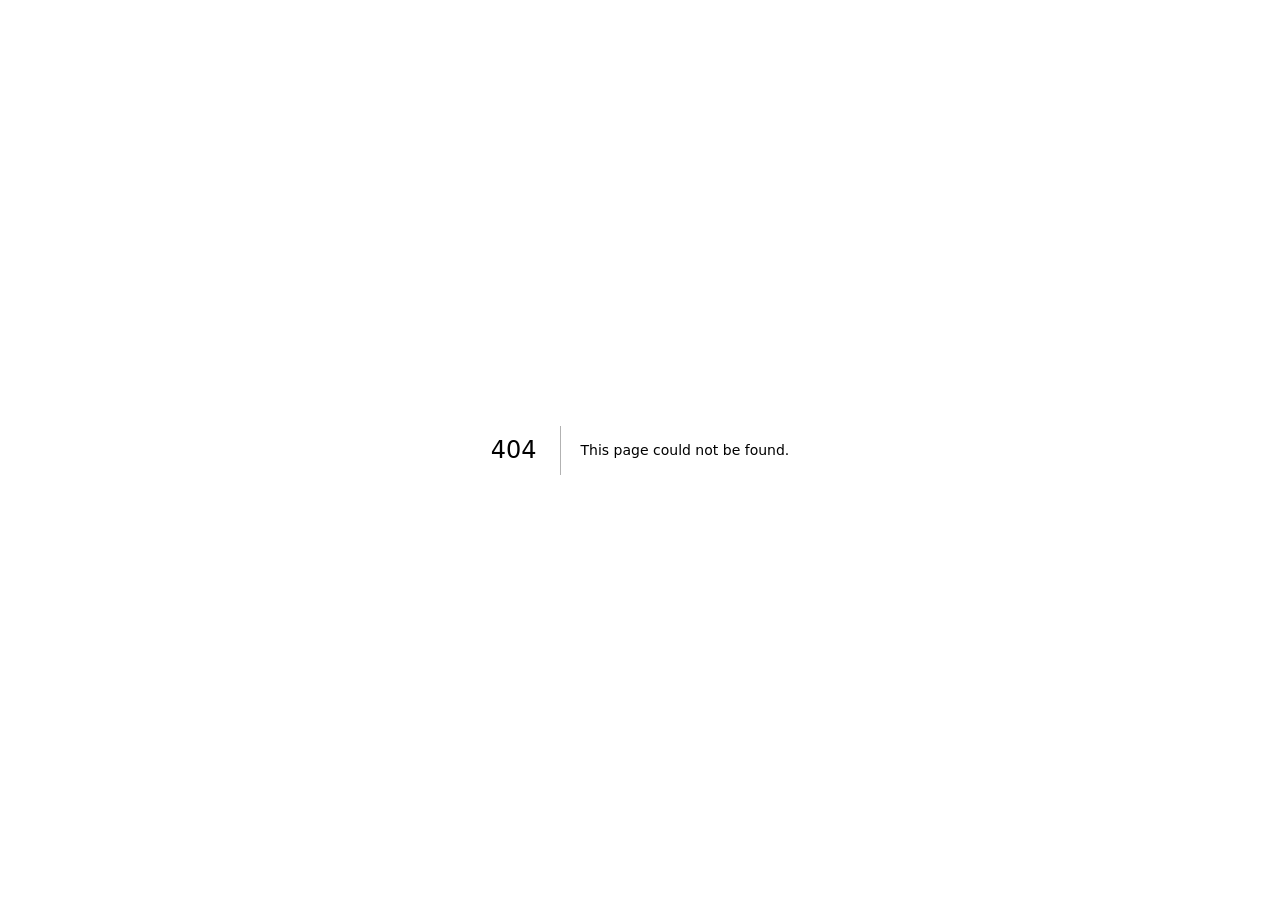
<file: 404/index.html>
<!DOCTYPE html><html lang="pt-BR" class="oubBnG_variable"><head><meta charSet="utf-8"/><meta name="viewport" content="width=device-width, initial-scale=1, viewport-fit=cover"/><link rel="stylesheet" href="/_next/static/chunks/39to71a-008gq.css" data-precedence="next"/><link rel="preload" as="script" fetchPriority="low" href="/_next/static/chunks/0kqziy-7_gy73.js"/><script src="/_next/static/chunks/3v5m1v6-71-ar.js" async=""></script><script src="/_next/static/chunks/092r-mewpaf3q.js" async=""></script><script src="/_next/static/chunks/turbopack-2u1d16houkiyo.js" async=""></script><script src="/_next/static/chunks/3qfy96eoyh-ek.js" async=""></script><script src="/_next/static/chunks/1w0vrppweolhc.js" async=""></script><meta name="robots" content="noindex"/><meta name="theme-color" content="#080808"/><meta name="color-scheme" content="dark"/><title>Gold&#x27;s Gym Fitness | Academia em Sorriso - MT</title><meta name="description" content="Academia em Sorriso, MT, com musculação, treino de força, fisiculturismo e treino híbrido. Estrutura completa, equipe atenciosa e nota 4,8 no Google. Av. Noêmia Tonello Dalmolin, 1029, Jardim Taiamã."/><meta name="application-name" content="Gold&#x27;s Gym Fitness"/><meta name="keywords" content="academia em Sorriso,academia Sorriso MT,musculação Sorriso,Gold&#x27;s Gym Fitness,treino de força,fisiculturismo,treino híbrido"/><meta name="robots" content="index, follow"/><link rel="canonical" href="http://localhost:3000/_not-found/"/><meta property="og:title" content="Gold&#x27;s Gym Fitness | Academia em Sorriso - MT"/><meta property="og:description" content="Academia em Sorriso, MT, com musculação, treino de força, fisiculturismo e treino híbrido. Estrutura completa, equipe atenciosa e nota 4,8 no Google. Av. Noêmia Tonello Dalmolin, 1029, Jardim Taiamã."/><meta property="og:url" content="http://localhost:3000/"/><meta property="og:site_name" content="Gold&#x27;s Gym Fitness"/><meta property="og:locale" content="pt_BR"/><meta property="og:image" content="http://localhost:3000/images/fachada-noite.webp"/><meta property="og:image:width" content="1280"/><meta property="og:image:height" content="720"/><meta property="og:image:alt" content="Fachada da Gold&#x27;s Gym Fitness ao entardecer, com pilares dourados"/><meta property="og:type" content="website"/><meta name="twitter:card" content="summary_large_image"/><meta name="twitter:title" content="Gold&#x27;s Gym Fitness | Academia em Sorriso - MT"/><meta name="twitter:description" content="Academia em Sorriso, MT, com musculação, treino de força, fisiculturismo e treino híbrido. Estrutura completa, equipe atenciosa e nota 4,8 no Google. Av. Noêmia Tonello Dalmolin, 1029, Jardim Taiamã."/><meta name="twitter:image" content="http://localhost:3000/images/fachada-noite.webp"/><link rel="icon" href="/images/logo-golds-gym-fitness.webp"/><meta name="next-size-adjust" content=""/><title>404: This page could not be found.</title><script>(function(){try{var d=document.documentElement;if(!window.matchMedia('(prefers-reduced-motion: reduce)').matches){d.classList.add('js-motion');setTimeout(function(){d.classList.add('motion-fallback')},4000)}}catch(e){}})();</script><script type="application/ld+json">{"@context":"https://schema.org","@type":"ExerciseGym","name":"Gold's Gym Fitness","url":"http://localhost:3000/","image":"http://localhost:3000/images/fachada-noite.webp","logo":"http://localhost:3000/images/logo-golds-gym-fitness.webp","telephone":"+55-66-99724-7860","address":{"@type":"PostalAddress","streetAddress":"Avenida Noêmia Tonello Dalmolin, 1029","addressLocality":"Sorriso","addressRegion":"MT","postalCode":"78893-148","addressCountry":"BR"},"geo":{"@type":"GeoCoordinates","latitude":-12.5436201,"longitude":-55.7535018},"hasMap":"https://www.google.com/maps/dir/?api=1&destination=-12.5436201,-55.7535018","openingHoursSpecification":[{"@type":"OpeningHoursSpecification","dayOfWeek":["https://schema.org/Monday","https://schema.org/Tuesday","https://schema.org/Wednesday","https://schema.org/Thursday","https://schema.org/Friday"],"opens":"05:00","closes":"11:00"},{"@type":"OpeningHoursSpecification","dayOfWeek":["https://schema.org/Monday","https://schema.org/Tuesday","https://schema.org/Wednesday","https://schema.org/Thursday","https://schema.org/Friday"],"opens":"14:00","closes":"22:00"},{"@type":"OpeningHoursSpecification","dayOfWeek":["https://schema.org/Saturday"],"opens":"15:00","closes":"18:00"}],"aggregateRating":{"@type":"AggregateRating","ratingValue":4.8,"reviewCount":78,"bestRating":5,"worstRating":1},"sameAs":["https://www.instagram.com/goldsgym.sorriso/"]}</script><script src="/_next/static/chunks/0cz1d0mv5g_q7.js" noModule=""></script></head><body class="bg-preto font-sans text-white antialiased"><div hidden=""><!--$--><!--/$--></div><a href="#conteudo" class="skip-link">Pular para o conteúdo</a><div style="font-family:system-ui,&quot;Segoe UI&quot;,Roboto,Helvetica,Arial,sans-serif,&quot;Apple Color Emoji&quot;,&quot;Segoe UI Emoji&quot;;height:100vh;text-align:center;display:flex;flex-direction:column;align-items:center;justify-content:center"><div><style>body{color:#000;background:#fff;margin:0}.next-error-h1{border-right:1px solid rgba(0,0,0,.3)}@media (prefers-color-scheme:dark){body{color:#fff;background:#000}.next-error-h1{border-right:1px solid rgba(255,255,255,.3)}}</style><h1 class="next-error-h1" style="display:inline-block;margin:0 20px 0 0;padding:0 23px 0 0;font-size:24px;font-weight:500;vertical-align:top;line-height:49px">404</h1><div style="display:inline-block"><h2 style="font-size:14px;font-weight:400;line-height:49px;margin:0">This page could not be found.</h2></div></div></div><!--$--><!--/$--><script id="_R_">(globalThis["TURBOPACK"] || (globalThis["TURBOPACK"] = [])).push({"otherChunks":["static/chunks/0kqziy-7_gy73.js","static/chunks/3v5m1v6-71-ar.js","static/chunks/092r-mewpaf3q.js"],"runtimeModuleIds":[94553]});</script><script src="/_next/static/chunks/0kqziy-7_gy73.js" async=""></script><script>(self.__next_f=self.__next_f||[]).push([0])</script><script>self.__next_f.push([1,"1:\"$Sreact.fragment\"\n3:\"/_next/static/chunks/3qfy96eoyh-ek.js\"\n4:\"/_next/static/chunks/1w0vrppweolhc.js\"\n5:\"SmoothScrollProvider\"\n6:I[24853,[\"$3\",\"$4\"],\"$5\"]\n7:I[39756,[\"$3\",\"$4\"],\"default\"]\n8:I[37457,[\"$3\",\"$4\"],\"default\"]\n11:I[68027,[\"$3\",\"$4\"],\"default\",1]\n:HL[\"/_next/static/chunks/39to71a-008gq.css\",\"style\"]\n2:T579,{\"@context\":\"https://schema.org\",\"@type\":\"ExerciseGym\",\"name\":\"Gold's Gym Fitness\",\"url\":\"http://localhost:3000/\",\"image\":\"http://localhost:3000/images/fachada-noite.webp\",\"logo\":\"http://localhost:3000/images/logo-golds-gym-fitness.webp\",\"telephone\":\"+55-66-99724-7860\",\"address\":{\"@type\":\"PostalAddress\",\"streetAddress\":\"Avenida Noêmia Tonello Dalmolin, 1029\",\"addressLocality\":\"Sorriso\",\"addressRegion\":\"MT\",\"postalCode\":\"78893-148\",\"addressCountry\":\"BR\"},\"geo\":{\"@type\":\"GeoCoordinates\",\"latitude\":-12.5436201,\"longitude\":-55.7535018},\"hasMap\":\"https://www.google.com/maps/dir/?api=1\u0026destination=-12.5436201,-55.7535018\",\"openingHoursSpecification\":[{\"@type\":\"OpeningHoursSpecification\",\"dayOfWeek\":[\"https://schema.org/Monday\",\"https://schema.org/Tuesday\",\"https://schema.org/Wednesday\",\"https://schema.org/Thursday\",\"https://schema.org/Friday\"],\"opens\":\"05:00\",\"closes\":\"11:00\"},{\"@type\":\"OpeningHoursSpecification\",\"dayOfWeek\":[\"https://schema.org/Monday\",\"https://schema.org/Tuesday\",\"https://schema.org/Wednesday\",\"https://schema.org/Thursday\",\"https://schema.org/Friday\"],\"opens\":\"14:00\",\"closes\":\"22:00\"},{\"@type\":\"OpeningHoursSpecification\",\"dayOfWeek\":[\"https://schema.org/Saturday\"],\"opens\":\"15:00\",\"closes\":\"18:00\"}],\"aggregateRating\":{\"@type\":\"AggregateRating\",\"ratingValue\":4.8,\"reviewCount\":78,\"bestRating\":5,\"worstRating\":1},\"sameAs\":[\"https://www.instagram.com/goldsgym.sorriso/\"]}b:X\nc:[[\"children\",{\"s\":\"__PAGE__\",\"h\":512,\"d\":{\"r\":\"$Ld\",\"p\":false,\"v\":null}}]]\n9:[[\"children\",{\"s\":\"/_not-found\",\"h\":512,\"d\":{\"r\":[\"$\",\"$1\",\"c\",{\"children\":[null,\"$La\"]}],\"p\":false,\"v\":\"$b\"},\"c\":\"$Qc\"}]]\n0:{\"P\":null,\"c\":[\"\",\"_not-found\",\"\"],\"q\":\"\",\"i\":false,\"t\":{\"t\":{\"s\":\"\",\"h\":528,\"d\":{\"r\":[\"$\",\"$1\",\"c\",{\"children\":[[[\"$\",\"link\",\"0\",{\"rel\":\"stylesheet\",\"href\":\"/_next/static/chunks/39to71a-008gq.css\",\"precedence\":\"next\",\"crossOrigin\":\"$undefined\",\"nonce\":\"$undefined\"}],[\"$\",\"script\",\"script-0\",{\"src\":\"/_next/static/chunks/3qfy96eoyh-ek.js\",\"async\":true,\"nonce\":\"$undefined\"}],[\"$\",\"script\",\"script-1\",{\"src\":\"/_next/static/chunks/1w0vrppweolhc.js\",\"async\":true,\"nonce\":\"$undefined\"}]],[\"$\",\"html\",null,{\"lang\":\"pt-BR\",\"className\":\"oubBnG_variable\",\"suppressHydrationWarning\":true,\"children\":[[\"$\",\"head\",null,{\"children\":[[\"$\",\"script\",null,{\"dangerouslySetInnerHTML\":{\"__html\":\"(function(){try{var d=document.documentElement;if(!window.matchMedia('(prefers-reduced-motion: reduce)').matches){d.classList.add('js-motion');setTimeout(function(){d.classList.add('motion-fallback')},4000)}}catch(e){}})();\"}}],[\"$\",\"script\",null,{\"type\":\"application/ld+json\",\"dangerouslySetInnerHTML\":{\"__html\":\"$2\"}}]]}],[\"$\",\"body\",null,{\"className\":\"bg-preto font-sans text-white antialiased\",\"children\":[[\"$\",\"a\",null,{\"href\":\"#conteudo\",\"className\":\"skip-link\",\"children\":\"Pular para o conteúdo\"}],[\"$\",\"$L6\",null,{\"children\":[\"$\",\"$L7\",null,{\"parallelRouterKey\":\"children\",\"error\":\"$undefined\",\"errorStyles\":\"$undefined\",\"errorScripts\":\"$undefined\",\"template\":[\"$\",\"$L8\",null,{}],\"templateStyles\":\"$undefined\",\"templateScripts\":\"$undefined\",\"notFound\":[[[\"$\",\"title\",null,{\"children\":\"404: This page could not be found.\"}],[\"$\",\"div\",null,{\"style\":{\"fontFamily\":\"system-ui,\\\"Segoe UI\\\",Roboto,Helvetica,Arial,sans-serif,\\\"Apple Color Emoji\\\",\\\"Segoe UI Emoji\\\"\",\"height\":\"100vh\",\"textAlign\":\"center\",\"display\":\"flex\",\"flexDirection\":\"column\",\"alignItems\":\"center\",\"justifyContent\":\"center\"},\"children\":[\"$\",\"div\",null,{\"children\":[[\"$\",\"style\",null,{\"dangerouslySetInnerHTML\":{\"__html\":\"body{color:#000;background:#fff;margin:0}.next-error-h1{border-right:1px solid rgba(0,0,0,.3)}@media (prefers-color-scheme:dark){body{color:#fff;background:#000}.next-error-h1{border-right:1px solid rgba(255,255,255,.3)}}\"}}],[\"$\",\"h1\",null,{\"className\":\"next-error-h1\",\"style\":{\"display\":\"inline-block\",\"margin\":\"0 20px 0 0\",\"padding\":\"0 23px 0 0\",\"fontSize\":24,\"fontWeight\":500,\"verticalAlign\":\"top\",\"lineHeight\":\"49px\"},\"children\":404}],[\"$\",\"div\",null,{\"style\":{\"display\":\"inline-block\"},\"children\":[\"$\",\"h2\",null,{\"style\":{\"fontSize\":14,\"fontWeight\":400,\"lineHeight\":\"49px\",\"margin\":0},\"children\":\"This page could not be found.\"}]}]]}]}]],[]],\"forbidden\":\"$undefined\",\"unauthorized\":\"$undefined\"}]}]]}]]}]]}],\"p\":false,\"v\":null},\"c\":\"$Q9\"},\"h\":{\"r\":[\"$\",\"$1\",\"h\",{\"children\":[[\"$\",\"meta\",null,{\"name\":\"robots\",\"content\":\"noindex\"}],\"$Le\",\"$Lf\",\"$L10\"]}],\"p\":false,\"v\":null}},\"m\":\"$undefined\",\"G\":[\"$11\",[\"$L12\"]],\"S\":true,\"r\":\"$undefined\",\"s\":\"$undefined\",\"a\":\"$undefined\",\"l\":\"$undefined\",\"p\":\"$undefined\",\"d\":\"$undefined\",\"b\":\"u9KaCdPX3VkQ2e2pQ9EMt\"}\n13:I[97367,[\"$3\",\"$4\"],\"OutletBoundary\"]\n14:\"$Sreact.suspense\"\n16:\"ViewportBoundary\"\n17:I[97367,[\"$3\",\"$4\"],\"$16\"]\n19:\"MetadataBoundary\"\n1a:I[97367,[\"$3\",\"$4\"],\"$19\"]\na:[\"$\",\"$L7\",null,{\"parallelRouterKey\":\"children\",\"error\":\"$undefined\",\"errorStyles\":\"$undefined\",\"errorScripts\":\"$undefined\",\"template\":[\"$\",\"$L8\",null,{}],\"templateStyles\":\"$undefined\",\"templateScripts\":\"$undefined\",\"notFound\":\"$undefined\",\"forbidden\":\"$undefined\",\"unauthorized\":\"$undefined\"}]\nd:[\"$\",\"$1\",\"c\",{\"children\":[[[\"$\",\"title\",null,{\"children\":\"404: This page could not be found.\"}],[\"$\",\"div\",null,{\"style\":\"$0:t:t:d:r:props:children:1:props:children:1:props:children:1:props:children:props:notFound:0:1:props:style\",\"children\":[\"$\",\"div\",null,{\"children\":[[\"$\",\"style\",null,{\"dangerouslySetInnerHTML\":{\"__html\":\"body{color:#000;background:#fff;margin:0}.next-error-h1{border-right:1px solid rgba(0,0,0,.3)}@media (prefers-color-scheme:dark){body{color:#fff;background:#000}.next-error-h1{border-right:1px solid rgba(255,255,255,.3)}}\"}}],[\"$\",\"h1\",null,{\"className\":\"next-error-h1\",\"style\":\"$0:t:t:d:r:props:children:1:props:children:1:props:children:1:props:children:props:notFound:0:1:props:children:props:children:1:props:style\",\"children\":404}],[\"$\",\"div\",null,{\"style\":\"$0:t:t:d:r:props:children:1:props:children:1:props:children:1:props:children:props:notFound:0:1:props:children:props:children:2:props:style\",\"children\":[\"$\",\"h2\",null,{\"style\":\"$0:t:t:d:r:props:children:1:props:children:1:props:children:1:props:children:props:notFound:0:1:props:children:props:children:2:props:children:props:style\",\"children\":\"This page could not be found.\"}]}]]}]}]],null,[\"$\",\"$L13\",null,{\"children\":[\"$\",\"$14\",null,{\"name\":\"Next.MetadataOutlet\",\"children\":\"$@15\"}]}]]}]\ne:[\"$\",\"$L17\",null,{\"children\":\"$L18\"}]\nf:[\"$\",\"$L1a\",null,{\"children\":[[\"$\",\"div\",null,{\"hidden\":true,\"children\":[\"$\",\"$14\",null,{\"name\":\"Next.Metadata\",\"children\":\"$L1b\"}]}],null]}]\n10:[\"$\",\"meta\",null,{\"name\":\"next-size-adjust\",\"content\":\"\"}]\n12:[\"$\",\"link\",\"0\",{\"rel\":\"stylesheet\",\"href\":\"/_next/static/chunks/39to71a-008gq.css\",\"precedence\":\"next\",\"crossOrigin\":\"$undefined\",\"nonce\":\"$undefined\"}]\nb:C\n18:[[\"$\",\"meta\",\"0\",{\"charSet\":\"utf-8\"}],[\"$\",\"meta\",\"1\",{\"name\":\"viewport\",\"content\":\"width=device-width, initial-scale=1, viewport-fit=cover\"}],[\"$\",\"meta\",\"2\",{\"name\":\"theme-color\",\"content\":\"#080808\"}],[\"$\",\"meta\",\"3\",{\"name\":\"color-scheme\",\"content\":\"dark\"}]]\n1c:I[27201,[\"$3\",\"$4\"],\"IconMark\"]\n15:null\n1b:[[\"$\",\"title\",\"0\",{\"children\":\"Gold's Gym Fitness | Academia em Sorriso - MT\"}],[\"$\",\"meta\",\"1\",{\"name\":\"description\",\"content\":\"Academia em Sorriso, MT, com musculação, treino de força, fisiculturismo e treino híbrido. Estrutura completa, equipe atenciosa e nota 4,8 no Google. Av. Noêmia Tonello Dalmolin, 1029, Jardim Taiamã.\"}],[\"$\",\"meta\",\"2\",{\"name\":\"application-name\",\"content\":\"Gold's Gym Fitness\"}],[\"$\",\"meta\",\"3\",{\"name\":\"keywords\",\"content\":\"academia em Sorriso,academia Sorriso MT,musculação Sorriso,Gold's Gym Fitness,treino de força,fisiculturismo,treino híbrido\"}],[\"$\",\"meta\",\"4\",{\"name\":\"robots\",\"content\":\"index, follow\"}],[\"$\",\"link\",\"5\",{\"rel\":\"canonical\",\"href\":\"http://localhost:3000/_not-found/\"}],[\"$\",\"meta\",\"6\",{\"property\":\"og:title\",\"content\":\"Gold's Gym Fitness | Academia em Sorriso - MT\"}],[\"$\",\"meta\",\"7\",{\"property\":\"og:description\",\"content\":\"Academia em Sorriso, MT, com musculação, treino de força, fisiculturismo e treino híbrido. Estrutura completa, equipe atenciosa e nota 4,8 no Google. Av. Noêmia Tonello Dalmolin, 1029, Jardim Taiamã.\"}],[\"$\",\"meta\",\"8\",{\"property\":\"og:url\",\"content\":\"http://localhost:3000/\"}],[\"$\",\"meta\",\"9\",{\"property\":\"og:site_name\",\"content\":\"Gold's Gym Fitness\"}],[\"$\",\"meta\",\"10\",{\"property\":\"og:locale\",\"content\":\"pt_BR\"}],[\"$\",\"meta\",\"11\",{\"property\":\"og:image\",\"content\":\"http://localhost:3000/images/fachada-noite.webp\"}],[\"$\",\"meta\",\"12\",{\"property\":\"og:image:width\",\"content\":\"1280\"}],[\"$\",\"meta\",\"13\",{\"property\":\"og:image:height\",\"content\":\"720\"}],[\"$\",\"meta\",\"14\",{\"property\":\"og:image:alt\",\"content\":\"Fachada da Gold's Gym Fitness ao entardecer, com pilares dourados\"}],[\"$\",\"meta\",\"15\",{\"property\":\"og:type\",\"content\":\"website\"}],[\"$\",\"meta\",\"16\",{\"name\":\"twitter:card\",\"content\":\"summary_large_image\"}],[\"$\",\"meta\",\"17\",{\"name\":\"twitter:title\",\"content\":\"Gold's Gym Fitness | Academia em Sorriso - MT\"}],[\"$\",\"meta\",\"18\",{\"name\":\"twitter:description\",\"content\":\"Academia em Sorriso, MT, com musculação, treino de força, fisiculturismo e treino híbrido. Estrutura completa, equipe atenciosa e nota 4,8 no Google. Av. Noêmia Tonello Dalmolin, 1029, Jardim Taiamã.\"}],[\"$\",\"meta\",\"19\",{\"name\":\"twitter:image\",\"content\":\"http://localhost:3000/images/fachada-noite.webp\"}],[\"$\",\"link\",\"20\",{\"rel\":\"icon\",\"href\":\"/images/logo-golds-gym-fitness.webp\"}],[\"$\",\"$L1c\",\"21\",{}]]\n"])</script></body></html>
</file>
<file: _next/static/chunks/39to71a-008gq.css>
@font-face{font-family:Montserrat;font-style:normal;font-weight:400;font-display:swap;src:url(../media/ca55bb71b529573f-s.3q4n78m6muld7.woff2)format("woff2");unicode-range:U+460-52F,U+1C80-1C8A,U+20B4,U+2DE0-2DFF,U+A640-A69F,U+FE2E-FE2F}@font-face{font-family:Montserrat;font-style:normal;font-weight:400;font-display:swap;src:url(../media/1361b9baaefe9807-s.1d_6dtvtn9g3_.woff2)format("woff2");unicode-range:U+301,U+400-45F,U+490-491,U+4B0-4B1,U+2116}@font-face{font-family:Montserrat;font-style:normal;font-weight:400;font-display:swap;src:url(../media/92eb00116dd31e6a-s.16nfeub7ja6ze.woff2)format("woff2");unicode-range:U+102-103,U+110-111,U+128-129,U+168-169,U+1A0-1A1,U+1AF-1B0,U+300-301,U+303-304,U+308-309,U+323,U+329,U+1EA0-1EF9,U+20AB}@font-face{font-family:Montserrat;font-style:normal;font-weight:400;font-display:swap;src:url(../media/e1f600cb732239d9-s.1mvr14jy3vxq7.woff2)format("woff2");unicode-range:U+100-2BA,U+2BD-2C5,U+2C7-2CC,U+2CE-2D7,U+2DD-2FF,U+304,U+308,U+329,U+1D00-1DBF,U+1E00-1E9F,U+1EF2-1EFF,U+2020,U+20A0-20AB,U+20AD-20C4,U+2113,U+2C60-2C7F,U+A720-A7FF}@font-face{font-family:Montserrat;font-style:normal;font-weight:400;font-display:swap;src:url(../media/65341aea9fb91af5-s.p.1dqa_6e_ad4sj.woff2)format("woff2");unicode-range:U+??,U+131,U+152-153,U+2BB-2BC,U+2C6,U+2DA,U+2DC,U+304,U+308,U+329,U+2000-206F,U+20AC,U+2122,U+2191,U+2193,U+2212,U+2215,U+FEFF,U+FFFD}@font-face{font-family:Montserrat;font-style:normal;font-weight:700;font-display:swap;src:url(../media/ca55bb71b529573f-s.3q4n78m6muld7.woff2)format("woff2");unicode-range:U+460-52F,U+1C80-1C8A,U+20B4,U+2DE0-2DFF,U+A640-A69F,U+FE2E-FE2F}@font-face{font-family:Montserrat;font-style:normal;font-weight:700;font-display:swap;src:url(../media/1361b9baaefe9807-s.1d_6dtvtn9g3_.woff2)format("woff2");unicode-range:U+301,U+400-45F,U+490-491,U+4B0-4B1,U+2116}@font-face{font-family:Montserrat;font-style:normal;font-weight:700;font-display:swap;src:url(../media/92eb00116dd31e6a-s.16nfeub7ja6ze.woff2)format("woff2");unicode-range:U+102-103,U+110-111,U+128-129,U+168-169,U+1A0-1A1,U+1AF-1B0,U+300-301,U+303-304,U+308-309,U+323,U+329,U+1EA0-1EF9,U+20AB}@font-face{font-family:Montserrat;font-style:normal;font-weight:700;font-display:swap;src:url(../media/e1f600cb732239d9-s.1mvr14jy3vxq7.woff2)format("woff2");unicode-range:U+100-2BA,U+2BD-2C5,U+2C7-2CC,U+2CE-2D7,U+2DD-2FF,U+304,U+308,U+329,U+1D00-1DBF,U+1E00-1E9F,U+1EF2-1EFF,U+2020,U+20A0-20AB,U+20AD-20C4,U+2113,U+2C60-2C7F,U+A720-A7FF}@font-face{font-family:Montserrat;font-style:normal;font-weight:700;font-display:swap;src:url(../media/65341aea9fb91af5-s.p.1dqa_6e_ad4sj.woff2)format("woff2");unicode-range:U+??,U+131,U+152-153,U+2BB-2BC,U+2C6,U+2DA,U+2DC,U+304,U+308,U+329,U+2000-206F,U+20AC,U+2122,U+2191,U+2193,U+2212,U+2215,U+FEFF,U+FFFD}@font-face{font-family:Montserrat;font-style:normal;font-weight:900;font-display:swap;src:url(../media/ca55bb71b529573f-s.3q4n78m6muld7.woff2)format("woff2");unicode-range:U+460-52F,U+1C80-1C8A,U+20B4,U+2DE0-2DFF,U+A640-A69F,U+FE2E-FE2F}@font-face{font-family:Montserrat;font-style:normal;font-weight:900;font-display:swap;src:url(../media/1361b9baaefe9807-s.1d_6dtvtn9g3_.woff2)format("woff2");unicode-range:U+301,U+400-45F,U+490-491,U+4B0-4B1,U+2116}@font-face{font-family:Montserrat;font-style:normal;font-weight:900;font-display:swap;src:url(../media/92eb00116dd31e6a-s.16nfeub7ja6ze.woff2)format("woff2");unicode-range:U+102-103,U+110-111,U+128-129,U+168-169,U+1A0-1A1,U+1AF-1B0,U+300-301,U+303-304,U+308-309,U+323,U+329,U+1EA0-1EF9,U+20AB}@font-face{font-family:Montserrat;font-style:normal;font-weight:900;font-display:swap;src:url(../media/e1f600cb732239d9-s.1mvr14jy3vxq7.woff2)format("woff2");unicode-range:U+100-2BA,U+2BD-2C5,U+2C7-2CC,U+2CE-2D7,U+2DD-2FF,U+304,U+308,U+329,U+1D00-1DBF,U+1E00-1E9F,U+1EF2-1EFF,U+2020,U+20A0-20AB,U+20AD-20C4,U+2113,U+2C60-2C7F,U+A720-A7FF}@font-face{font-family:Montserrat;font-style:normal;font-weight:900;font-display:swap;src:url(../media/65341aea9fb91af5-s.p.1dqa_6e_ad4sj.woff2)format("woff2");unicode-range:U+??,U+131,U+152-153,U+2BB-2BC,U+2C6,U+2DA,U+2DC,U+304,U+308,U+329,U+2000-206F,U+20AC,U+2122,U+2191,U+2193,U+2212,U+2215,U+FEFF,U+FFFD}@font-face{font-family:Montserrat Fallback;src:local(Arial);ascent-override:85.79%;descent-override:22.25%;line-gap-override:0.0%;size-adjust:112.83%}.oubBnG_className{font-family:Montserrat,Montserrat Fallback;font-style:normal}.oubBnG_variable{--font-montserrat:"Montserrat", "Montserrat Fallback"}
html.lenis,html.lenis body{height:auto}.lenis:not(.lenis-autoToggle).lenis-stopped{overflow:clip}.lenis [data-lenis-prevent],.lenis [data-lenis-prevent-wheel],.lenis [data-lenis-prevent-touch],.lenis [data-lenis-prevent-vertical],.lenis [data-lenis-prevent-horizontal]{overscroll-behavior:contain}.lenis.lenis-smooth iframe{pointer-events:none}.lenis.lenis-autoToggle{transition-behavior:allow-discrete;transition-property:overflow;transition-duration:1ms}
@layer properties{@supports (((-webkit-hyphens:none)) and (not (margin-trim:block))) or ((-moz-orient:inline) and (not (color:rgb(from red r g b)))){*,:before,:after,::backdrop{--tw-rotate-x:initial;--tw-rotate-y:initial;--tw-rotate-z:initial;--tw-skew-x:initial;--tw-skew-y:initial;--tw-border-style:solid;--tw-gradient-position:initial;--tw-gradient-from:#0000;--tw-gradient-via:#0000;--tw-gradient-to:#0000;--tw-gradient-stops:initial;--tw-gradient-via-stops:initial;--tw-gradient-from-position:0%;--tw-gradient-via-position:50%;--tw-gradient-to-position:100%;--tw-leading:initial;--tw-font-weight:initial;--tw-tracking:initial;--tw-ordinal:initial;--tw-slashed-zero:initial;--tw-numeric-figure:initial;--tw-numeric-spacing:initial;--tw-numeric-fraction:initial;--tw-shadow:0 0 #0000;--tw-shadow-color:initial;--tw-shadow-alpha:100%;--tw-inset-shadow:0 0 #0000;--tw-inset-shadow-color:initial;--tw-inset-shadow-alpha:100%;--tw-ring-color:initial;--tw-ring-shadow:0 0 #0000;--tw-inset-ring-color:initial;--tw-inset-ring-shadow:0 0 #0000;--tw-ring-inset:initial;--tw-ring-offset-width:0px;--tw-ring-offset-color:#fff;--tw-ring-offset-shadow:0 0 #0000;--tw-outline-style:solid;--tw-blur:initial;--tw-brightness:initial;--tw-contrast:initial;--tw-grayscale:initial;--tw-hue-rotate:initial;--tw-invert:initial;--tw-opacity:initial;--tw-saturate:initial;--tw-sepia:initial;--tw-drop-shadow:initial;--tw-drop-shadow-color:initial;--tw-drop-shadow-alpha:100%;--tw-drop-shadow-size:initial;--tw-backdrop-blur:initial;--tw-backdrop-brightness:initial;--tw-backdrop-contrast:initial;--tw-backdrop-grayscale:initial;--tw-backdrop-hue-rotate:initial;--tw-backdrop-invert:initial;--tw-backdrop-opacity:initial;--tw-backdrop-saturate:initial;--tw-backdrop-sepia:initial;--tw-duration:initial}}}@layer theme{:root,:host{--font-sans:var(--font-montserrat), ui-sans-serif, system-ui, sans-serif;--font-mono:ui-monospace, SFMono-Regular, Menlo, Monaco, Consolas, "Liberation Mono", "Courier New", monospace;--color-black:#000;--color-white:#fff;--spacing:.25rem;--container-xs:20rem;--container-md:28rem;--container-xl:36rem;--container-2xl:42rem;--text-xs:.75rem;--text-xs--line-height:calc(1 / .75);--text-sm:.875rem;--text-sm--line-height:calc(1.25 / .875);--text-base:1rem;--text-base--line-height:calc(1.5 / 1);--text-lg:1.125rem;--text-lg--line-height:calc(1.75 / 1.125);--text-xl:1.25rem;--text-xl--line-height:calc(1.75 / 1.25);--text-2xl:1.5rem;--text-2xl--line-height:calc(2 / 1.5);--text-3xl:1.875rem;--text-3xl--line-height:calc(2.25 / 1.875);--font-weight-bold:700;--font-weight-black:900;--tracking-tight:-.025em;--leading-snug:1.375;--leading-relaxed:1.625;--blur-md:12px;--default-transition-duration:.15s;--default-transition-timing-function:cubic-bezier(.4, 0, .2, 1);--default-font-family:var(--font-sans);--default-mono-font-family:var(--font-mono);--color-preto:#080808;--color-dourado:#d4af37;--color-cinza:#171717;--spacing-18:4.5rem}}@layer base{*,:after,:before,::backdrop{box-sizing:border-box;border:0 solid;margin:0;padding:0}::file-selector-button{box-sizing:border-box;border:0 solid;margin:0;padding:0}html,:host{-webkit-text-size-adjust:100%;tab-size:4;line-height:1.5;font-family:var(--default-font-family,-apple-system, BlinkMacSystemFont, "Segoe UI", Roboto, "Helvetica Neue", "Noto Sans", Arial, sans-serif, "Apple Color Emoji", "Segoe UI Emoji", "Segoe UI Symbol", "Noto Color Emoji");font-feature-settings:var(--default-font-feature-settings,normal);font-variation-settings:var(--default-font-variation-settings,normal);-webkit-tap-highlight-color:transparent}hr{height:0;color:inherit;border-top-width:1px}abbr:where([title]){-webkit-text-decoration:underline dotted;text-decoration:underline dotted}h1,h2,h3,h4,h5,h6{font-size:inherit;font-weight:inherit}a{color:inherit;-webkit-text-decoration:inherit;-webkit-text-decoration:inherit;-webkit-text-decoration:inherit;-webkit-text-decoration:inherit;text-decoration:inherit}b,strong{font-weight:bolder}code,kbd,samp,pre{font-family:var(--default-mono-font-family,ui-monospace, SFMono-Regular, Menlo, Monaco, Consolas, "Liberation Mono", "Courier New", monospace);font-feature-settings:var(--default-mono-font-feature-settings,normal);font-variation-settings:var(--default-mono-font-variation-settings,normal);font-size:1em}small{font-size:80%}sub,sup{vertical-align:baseline;font-size:75%;line-height:0;position:relative}sub{bottom:-.25em}sup{top:-.5em}table{text-indent:0;border-color:inherit;border-collapse:collapse}:-moz-focusring:where(:not(iframe)){outline:auto}progress{vertical-align:baseline}summary{display:list-item}ol,ul,menu{list-style:none}img,svg,video,canvas,audio,iframe,embed,object{vertical-align:middle;display:block}img,video{max-width:100%;height:auto}button,input,select,optgroup,textarea{font:inherit;font-feature-settings:inherit;font-variation-settings:inherit;letter-spacing:inherit;color:inherit;opacity:1;background-color:#0000;border-radius:0}::file-selector-button{font:inherit;font-feature-settings:inherit;font-variation-settings:inherit;letter-spacing:inherit;color:inherit;opacity:1;background-color:#0000;border-radius:0}:where(select:is([multiple],[size])) optgroup{font-weight:bolder}:where(select:is([multiple],[size])) optgroup option{padding-inline-start:20px}::file-selector-button{margin-inline-end:4px}::placeholder{opacity:1}@supports (not ((-webkit-appearance:-apple-pay-button))) or (contain-intrinsic-size:1px){::placeholder{color:currentColor}@supports (color:color-mix(in lab, red, red)){::placeholder{color:color-mix(in oklab, currentcolor 50%, transparent)}}}textarea{resize:vertical}::-webkit-search-decoration{-webkit-appearance:none}::-webkit-date-and-time-value{min-height:1lh;text-align:inherit}::-webkit-datetime-edit{display:inline-flex}::-webkit-datetime-edit-fields-wrapper{padding:0}::-webkit-datetime-edit{padding-block:0}::-webkit-datetime-edit-year-field{padding-block:0}::-webkit-datetime-edit-month-field{padding-block:0}::-webkit-datetime-edit-day-field{padding-block:0}::-webkit-datetime-edit-hour-field{padding-block:0}::-webkit-datetime-edit-minute-field{padding-block:0}::-webkit-datetime-edit-second-field{padding-block:0}::-webkit-datetime-edit-millisecond-field{padding-block:0}::-webkit-datetime-edit-meridiem-field{padding-block:0}::-webkit-calendar-picker-indicator{line-height:1}:-moz-ui-invalid{box-shadow:none}button,input:where([type=button],[type=reset],[type=submit]){appearance:button}::file-selector-button{appearance:button}::-webkit-inner-spin-button{height:auto}::-webkit-outer-spin-button{height:auto}[hidden]:where(:not([hidden=until-found])){display:none!important}}@layer components;@layer utilities{.pointer-events-none{pointer-events:none}.invisible{visibility:hidden}.sr-only{clip-path:inset(50%);white-space:nowrap;border-width:0;width:1px;height:1px;margin:-1px;padding:0;position:absolute;overflow:hidden}.absolute{position:absolute}.fixed{position:fixed}.relative{position:relative}.inset-0{inset:0}.inset-x-0{inset-inline:0}.inset-x-5{inset-inline:calc(var(--spacing) * 5)}.inset-y-0{inset-block:0}.top-0{top:0}.top-4{top:calc(var(--spacing) * 4)}.top-10{top:calc(var(--spacing) * 10)}.top-18{top:var(--spacing-18)}.top-\[12\%\]{top:12%}.right-0{right:0}.right-5{right:calc(var(--spacing) * 5)}.right-6{right:calc(var(--spacing) * 6)}.right-\[8\%\]{right:8%}.right-\[18\%\]{right:18%}.bottom-0{bottom:0}.bottom-10{bottom:calc(var(--spacing) * 10)}.-left-3{left:calc(var(--spacing) * -3)}.left-0{left:0}.left-4{left:calc(var(--spacing) * 4)}.left-5{left:calc(var(--spacing) * 5)}.isolate{isolation:isolate}.-z-10{z-index:calc(10 * -1)}.z-10{z-index:10}.z-30{z-index:30}.z-40{z-index:40}.z-50{z-index:50}.mx-auto{margin-inline:auto}.-mt-20{margin-top:calc(var(--spacing) * -20)}.mt-4{margin-top:calc(var(--spacing) * 4)}.mt-5{margin-top:calc(var(--spacing) * 5)}.mt-6{margin-top:calc(var(--spacing) * 6)}.mt-8{margin-top:calc(var(--spacing) * 8)}.mt-9{margin-top:calc(var(--spacing) * 9)}.mt-10{margin-top:calc(var(--spacing) * 10)}.mt-14{margin-top:calc(var(--spacing) * 14)}.mt-16{margin-top:calc(var(--spacing) * 16)}.mb-4{margin-bottom:calc(var(--spacing) * 4)}.mb-5{margin-bottom:calc(var(--spacing) * 5)}.mb-16{margin-bottom:calc(var(--spacing) * 16)}.ml-4{margin-left:calc(var(--spacing) * 4)}.block{display:block}.contents{display:contents}.flex{display:flex}.grid{display:grid}.hidden{display:none}.inline{display:inline}.inline-block{display:inline-block}.inline-flex{display:inline-flex}.aspect-\[4\/3\]{aspect-ratio:4/3}.aspect-\[4\/5\]{aspect-ratio:4/5}.aspect-square{aspect-ratio:1}.h-4{height:calc(var(--spacing) * 4)}.h-5{height:calc(var(--spacing) * 5)}.h-6{height:calc(var(--spacing) * 6)}.h-7{height:calc(var(--spacing) * 7)}.h-8{height:calc(var(--spacing) * 8)}.h-10{height:calc(var(--spacing) * 10)}.h-12{height:calc(var(--spacing) * 12)}.h-14{height:calc(var(--spacing) * 14)}.h-16{height:calc(var(--spacing) * 16)}.h-18{height:var(--spacing-18)}.h-40{height:calc(var(--spacing) * 40)}.h-\[2px\]{height:2px}.h-\[34\%\]{height:34%}.h-\[76\%\]{height:76%}.h-\[100svh\]{height:100svh}.h-full{height:100%}.h-px{height:1px}.min-h-10{min-height:calc(var(--spacing) * 10)}.min-h-11{min-height:calc(var(--spacing) * 11)}.min-h-12{min-height:calc(var(--spacing) * 12)}.min-h-14{min-height:calc(var(--spacing) * 14)}.min-h-16{min-height:calc(var(--spacing) * 16)}.min-h-\[90svh\]{min-height:90svh}.min-h-\[100svh\]{min-height:100svh}.min-h-\[600px\]{min-height:600px}.w-4{width:calc(var(--spacing) * 4)}.w-5{width:calc(var(--spacing) * 5)}.w-6{width:calc(var(--spacing) * 6)}.w-7{width:calc(var(--spacing) * 7)}.w-8{width:calc(var(--spacing) * 8)}.w-10{width:calc(var(--spacing) * 10)}.w-12{width:calc(var(--spacing) * 12)}.w-14{width:calc(var(--spacing) * 14)}.w-16{width:calc(var(--spacing) * 16)}.w-24{width:calc(var(--spacing) * 24)}.w-auto{width:auto}.w-full{width:100%}.w-px{width:1px}.max-w-\[11ch\]{max-width:11ch}.max-w-\[12ch\]{max-width:12ch}.max-w-\[14ch\]{max-width:14ch}.max-w-\[16ch\]{max-width:16ch}.max-w-\[1440px\]{max-width:1440px}.max-w-\[min\(100\%\,62rem\)\]{max-width:min(100%,62rem)}.max-w-md{max-width:var(--container-md)}.max-w-xl{max-width:var(--container-xl)}.max-w-xs{max-width:var(--container-xs)}.flex-1{flex:1}.shrink-0{flex-shrink:0}.origin-center{transform-origin:50%}.origin-left{transform-origin:0}.origin-right{transform-origin:100%}.origin-top{transform-origin:top}.rotate-90{rotate:90deg}.transform{transform:var(--tw-rotate-x, ) var(--tw-rotate-y, ) var(--tw-rotate-z, ) var(--tw-skew-x, ) var(--tw-skew-y, )}.grid-cols-1{grid-template-columns:repeat(1,minmax(0,1fr))}.flex-col{flex-direction:column}.flex-wrap{flex-wrap:wrap}.items-center{align-items:center}.items-end{align-items:flex-end}.items-stretch{align-items:stretch}.justify-between{justify-content:space-between}.justify-center{justify-content:center}.gap-1{gap:var(--spacing)}.gap-2{gap:calc(var(--spacing) * 2)}.gap-3{gap:calc(var(--spacing) * 3)}.gap-4{gap:calc(var(--spacing) * 4)}.gap-5{gap:calc(var(--spacing) * 5)}.gap-6{gap:calc(var(--spacing) * 6)}.gap-8{gap:calc(var(--spacing) * 8)}.gap-9{gap:calc(var(--spacing) * 9)}.gap-10{gap:calc(var(--spacing) * 10)}.gap-12{gap:calc(var(--spacing) * 12)}.gap-14{gap:calc(var(--spacing) * 14)}.gap-16{gap:calc(var(--spacing) * 16)}.gap-x-4{column-gap:calc(var(--spacing) * 4)}.gap-y-2{row-gap:calc(var(--spacing) * 2)}.gap-y-20{row-gap:calc(var(--spacing) * 20)}.self-start{align-self:flex-start}.overflow-hidden{overflow:hidden}.rounded-full{border-radius:2147483647px}.border{border-style:var(--tw-border-style);border-width:1px}.border-t{border-top-style:var(--tw-border-style);border-top-width:1px}.border-b{border-bottom-style:var(--tw-border-style);border-bottom-width:1px}.border-dourado{border-color:var(--color-dourado)}.border-dourado\/20{border-color:#d4af3733}@supports (color:color-mix(in lab, red, red)){.border-dourado\/20{border-color:color-mix(in oklab, var(--color-dourado) 20%, transparent)}}.border-dourado\/30{border-color:#d4af374d}@supports (color:color-mix(in lab, red, red)){.border-dourado\/30{border-color:color-mix(in oklab, var(--color-dourado) 30%, transparent)}}.border-transparent{border-color:#0000}.border-white\/10{border-color:#ffffff1a}@supports (color:color-mix(in lab, red, red)){.border-white\/10{border-color:color-mix(in oklab, var(--color-white) 10%, transparent)}}.border-white\/15{border-color:#ffffff26}@supports (color:color-mix(in lab, red, red)){.border-white\/15{border-color:color-mix(in oklab, var(--color-white) 15%, transparent)}}.border-white\/70{border-color:#ffffffb3}@supports (color:color-mix(in lab, red, red)){.border-white\/70{border-color:color-mix(in oklab, var(--color-white) 70%, transparent)}}.bg-\[\#25D366\]{background-color:#25d366}.bg-cinza{background-color:var(--color-cinza)}.bg-dourado{background-color:var(--color-dourado)}.bg-dourado\/15{background-color:#d4af3726}@supports (color:color-mix(in lab, red, red)){.bg-dourado\/15{background-color:color-mix(in oklab, var(--color-dourado) 15%, transparent)}}.bg-dourado\/20{background-color:#d4af3733}@supports (color:color-mix(in lab, red, red)){.bg-dourado\/20{background-color:color-mix(in oklab, var(--color-dourado) 20%, transparent)}}.bg-dourado\/30{background-color:#d4af374d}@supports (color:color-mix(in lab, red, red)){.bg-dourado\/30{background-color:color-mix(in oklab, var(--color-dourado) 30%, transparent)}}.bg-dourado\/40{background-color:#d4af3766}@supports (color:color-mix(in lab, red, red)){.bg-dourado\/40{background-color:color-mix(in oklab, var(--color-dourado) 40%, transparent)}}.bg-dourado\/45{background-color:#d4af3773}@supports (color:color-mix(in lab, red, red)){.bg-dourado\/45{background-color:color-mix(in oklab, var(--color-dourado) 45%, transparent)}}.bg-dourado\/50{background-color:#d4af3780}@supports (color:color-mix(in lab, red, red)){.bg-dourado\/50{background-color:color-mix(in oklab, var(--color-dourado) 50%, transparent)}}.bg-dourado\/60{background-color:#d4af3799}@supports (color:color-mix(in lab, red, red)){.bg-dourado\/60{background-color:color-mix(in oklab, var(--color-dourado) 60%, transparent)}}.bg-dourado\/70{background-color:#d4af37b3}@supports (color:color-mix(in lab, red, red)){.bg-dourado\/70{background-color:color-mix(in oklab, var(--color-dourado) 70%, transparent)}}.bg-preto{background-color:var(--color-preto)}.bg-preto\/60{background-color:#08080899}@supports (color:color-mix(in lab, red, red)){.bg-preto\/60{background-color:color-mix(in oklab, var(--color-preto) 60%, transparent)}}.bg-preto\/65{background-color:#080808a6}@supports (color:color-mix(in lab, red, red)){.bg-preto\/65{background-color:color-mix(in oklab, var(--color-preto) 65%, transparent)}}.bg-preto\/85{background-color:#080808d9}@supports (color:color-mix(in lab, red, red)){.bg-preto\/85{background-color:color-mix(in oklab, var(--color-preto) 85%, transparent)}}.bg-transparent{background-color:#0000}.bg-white{background-color:var(--color-white)}.bg-white\/15{background-color:#ffffff26}@supports (color:color-mix(in lab, red, red)){.bg-white\/15{background-color:color-mix(in oklab, var(--color-white) 15%, transparent)}}.bg-gradient-to-r{--tw-gradient-position:to right in oklab;background-image:linear-gradient(var(--tw-gradient-stops))}.bg-gradient-to-t{--tw-gradient-position:to top in oklab;background-image:linear-gradient(var(--tw-gradient-stops))}.bg-\[radial-gradient\(ellipse_at_center\,transparent_0\%\,\#080808_78\%\)\]{background-image:radial-gradient(#0000 0%,#080808 78%)}.from-dourado\/60{--tw-gradient-from:#d4af3799}@supports (color:color-mix(in lab, red, red)){.from-dourado\/60{--tw-gradient-from:color-mix(in oklab, var(--color-dourado) 60%, transparent)}}.from-dourado\/60{--tw-gradient-stops:var(--tw-gradient-via-stops,var(--tw-gradient-position), var(--tw-gradient-from) var(--tw-gradient-from-position), var(--tw-gradient-to) var(--tw-gradient-to-position))}.from-preto{--tw-gradient-from:var(--color-preto);--tw-gradient-stops:var(--tw-gradient-via-stops,var(--tw-gradient-position), var(--tw-gradient-from) var(--tw-gradient-from-position), var(--tw-gradient-to) var(--tw-gradient-to-position))}.via-dourado\/10{--tw-gradient-via:#d4af371a}@supports (color:color-mix(in lab, red, red)){.via-dourado\/10{--tw-gradient-via:color-mix(in oklab, var(--color-dourado) 10%, transparent)}}.via-dourado\/10{--tw-gradient-via-stops:var(--tw-gradient-position), var(--tw-gradient-from) var(--tw-gradient-from-position), var(--tw-gradient-via) var(--tw-gradient-via-position), var(--tw-gradient-to) var(--tw-gradient-to-position);--tw-gradient-stops:var(--tw-gradient-via-stops)}.via-preto\/30{--tw-gradient-via:#0808084d}@supports (color:color-mix(in lab, red, red)){.via-preto\/30{--tw-gradient-via:color-mix(in oklab, var(--color-preto) 30%, transparent)}}.via-preto\/30{--tw-gradient-via-stops:var(--tw-gradient-position), var(--tw-gradient-from) var(--tw-gradient-from-position), var(--tw-gradient-via) var(--tw-gradient-via-position), var(--tw-gradient-to) var(--tw-gradient-to-position);--tw-gradient-stops:var(--tw-gradient-via-stops)}.via-preto\/55{--tw-gradient-via:#0808088c}@supports (color:color-mix(in lab, red, red)){.via-preto\/55{--tw-gradient-via:color-mix(in oklab, var(--color-preto) 55%, transparent)}}.via-preto\/55{--tw-gradient-via-stops:var(--tw-gradient-position), var(--tw-gradient-from) var(--tw-gradient-from-position), var(--tw-gradient-via) var(--tw-gradient-via-position), var(--tw-gradient-to) var(--tw-gradient-to-position);--tw-gradient-stops:var(--tw-gradient-via-stops)}.via-transparent{--tw-gradient-via:transparent;--tw-gradient-via-stops:var(--tw-gradient-position), var(--tw-gradient-from) var(--tw-gradient-from-position), var(--tw-gradient-via) var(--tw-gradient-via-position), var(--tw-gradient-to) var(--tw-gradient-to-position);--tw-gradient-stops:var(--tw-gradient-via-stops)}.to-preto{--tw-gradient-to:var(--color-preto);--tw-gradient-stops:var(--tw-gradient-via-stops,var(--tw-gradient-position), var(--tw-gradient-from) var(--tw-gradient-from-position), var(--tw-gradient-to) var(--tw-gradient-to-position))}.to-preto\/10{--tw-gradient-to:#0808081a}@supports (color:color-mix(in lab, red, red)){.to-preto\/10{--tw-gradient-to:color-mix(in oklab, var(--color-preto) 10%, transparent)}}.to-preto\/10{--tw-gradient-stops:var(--tw-gradient-via-stops,var(--tw-gradient-position), var(--tw-gradient-from) var(--tw-gradient-from-position), var(--tw-gradient-to) var(--tw-gradient-to-position))}.to-preto\/40{--tw-gradient-to:#08080866}@supports (color:color-mix(in lab, red, red)){.to-preto\/40{--tw-gradient-to:color-mix(in oklab, var(--color-preto) 40%, transparent)}}.to-preto\/40{--tw-gradient-stops:var(--tw-gradient-via-stops,var(--tw-gradient-position), var(--tw-gradient-from) var(--tw-gradient-from-position), var(--tw-gradient-to) var(--tw-gradient-to-position))}.to-transparent{--tw-gradient-to:transparent;--tw-gradient-stops:var(--tw-gradient-via-stops,var(--tw-gradient-position), var(--tw-gradient-from) var(--tw-gradient-from-position), var(--tw-gradient-to) var(--tw-gradient-to-position))}.object-cover{object-fit:cover}.object-\[60\%_center\]{object-position:60% center}.p-7{padding:calc(var(--spacing) * 7)}.px-0{padding-inline:0}.px-2{padding-inline:calc(var(--spacing) * 2)}.px-5{padding-inline:calc(var(--spacing) * 5)}.px-6{padding-inline:calc(var(--spacing) * 6)}.px-8{padding-inline:calc(var(--spacing) * 8)}.py-0\.5{padding-block:calc(var(--spacing) * .5)}.py-3{padding-block:calc(var(--spacing) * 3)}.py-3\.5{padding-block:calc(var(--spacing) * 3.5)}.py-4{padding-block:calc(var(--spacing) * 4)}.py-7{padding-block:calc(var(--spacing) * 7)}.py-24{padding-block:calc(var(--spacing) * 24)}.py-28{padding-block:calc(var(--spacing) * 28)}.pt-8{padding-top:calc(var(--spacing) * 8)}.pt-20{padding-top:calc(var(--spacing) * 20)}.pt-\[calc\(6rem\+env\(safe-area-inset-top\)\)\]{padding-top:calc(6rem + env(safe-area-inset-top))}.pb-14{padding-bottom:calc(var(--spacing) * 14)}.pb-\[0\.06em\]{padding-bottom:.06em}.pb-\[calc\(7rem\+env\(safe-area-inset-bottom\)\)\]{padding-bottom:calc(7rem + env(safe-area-inset-bottom))}.pb-\[max\(2rem\,env\(safe-area-inset-bottom\)\)\]{padding-bottom:max(2rem, env(safe-area-inset-bottom))}.align-top{vertical-align:top}.font-sans{font-family:var(--font-sans)}.text-2xl{font-size:var(--text-2xl);line-height:var(--tw-leading,var(--text-2xl--line-height))}.text-base{font-size:var(--text-base);line-height:var(--tw-leading,var(--text-base--line-height))}.text-lg{font-size:var(--text-lg);line-height:var(--tw-leading,var(--text-lg--line-height))}.text-sm{font-size:var(--text-sm);line-height:var(--tw-leading,var(--text-sm--line-height))}.text-xl{font-size:var(--text-xl);line-height:var(--tw-leading,var(--text-xl--line-height))}.text-xs{font-size:var(--text-xs);line-height:var(--tw-leading,var(--text-xs--line-height))}.text-\[0\.7rem\]{font-size:.7rem}.text-\[0\.8rem\]{font-size:.8rem}.text-\[clamp\(1\.6rem\,3\.2vw\,2\.6rem\)\]{font-size:clamp(1.6rem,3.2vw,2.6rem)}.text-\[clamp\(2\.1rem\,7\.4vw\,7\.5rem\)\]{font-size:clamp(2.1rem,7.4vw,7.5rem)}.text-\[clamp\(2\.4rem\,6\.4vw\,6rem\)\]{font-size:clamp(2.4rem,6.4vw,6rem)}.text-\[clamp\(2\.4rem\,6vw\,5\.5rem\)\]{font-size:clamp(2.4rem,6vw,5.5rem)}.text-\[clamp\(2\.4rem\,7vw\,6\.5rem\)\]{font-size:clamp(2.4rem,7vw,6.5rem)}.text-\[clamp\(2\.4rem\,min\(9\.2vw\,10\.5svh\)\,8\.75rem\)\]{font-size:clamp(2.4rem,min(9.2vw,10.5svh),8.75rem)}.text-\[clamp\(2\.8rem\,9vw\,9rem\)\]{font-size:clamp(2.8rem,9vw,9rem)}.text-\[clamp\(2rem\,4\.4vw\,4\.2rem\)\]{font-size:clamp(2rem,4.4vw,4.2rem)}.text-\[clamp\(2rem\,9vw\,3\.25rem\)\]{font-size:clamp(2rem,9vw,3.25rem)}.text-\[clamp\(3rem\,11vw\,10rem\)\]{font-size:clamp(3rem,11vw,10rem)}.text-\[clamp\(7rem\,22vw\,15rem\)\]{font-size:clamp(7rem,22vw,15rem)}.leading-\[0\.8\]{--tw-leading:.8;line-height:.8}.leading-\[0\.9\]{--tw-leading:.9;line-height:.9}.leading-\[0\.92\]{--tw-leading:.92;line-height:.92}.leading-\[0\.95\]{--tw-leading:.95;line-height:.95}.leading-\[1\.02\]{--tw-leading:1.02;line-height:1.02}.leading-none{--tw-leading:1;line-height:1}.leading-relaxed{--tw-leading:var(--leading-relaxed);line-height:var(--leading-relaxed)}.leading-snug{--tw-leading:var(--leading-snug);line-height:var(--leading-snug)}.font-black{--tw-font-weight:var(--font-weight-black);font-weight:var(--font-weight-black)}.font-bold{--tw-font-weight:var(--font-weight-bold);font-weight:var(--font-weight-bold)}.tracking-\[-0\.02em\]{--tw-tracking:-.02em;letter-spacing:-.02em}.tracking-\[-0\.03em\]{--tw-tracking:-.03em;letter-spacing:-.03em}.tracking-\[-0\.05em\]{--tw-tracking:-.05em;letter-spacing:-.05em}.tracking-\[0\.2em\]{--tw-tracking:.2em;letter-spacing:.2em}.tracking-\[0\.14em\]{--tw-tracking:.14em;letter-spacing:.14em}.tracking-\[0\.16em\]{--tw-tracking:.16em;letter-spacing:.16em}.tracking-\[0\.18em\]{--tw-tracking:.18em;letter-spacing:.18em}.tracking-tight{--tw-tracking:var(--tracking-tight);letter-spacing:var(--tracking-tight)}.text-dourado{color:var(--color-dourado)}.text-dourado\/80{color:#d4af37cc}@supports (color:color-mix(in lab, red, red)){.text-dourado\/80{color:color-mix(in oklab, var(--color-dourado) 80%, transparent)}}.text-preto{color:var(--color-preto)}.text-white{color:var(--color-white)}.text-white\/60{color:#fff9}@supports (color:color-mix(in lab, red, red)){.text-white\/60{color:color-mix(in oklab, var(--color-white) 60%, transparent)}}.text-white\/70{color:#ffffffb3}@supports (color:color-mix(in lab, red, red)){.text-white\/70{color:color-mix(in oklab, var(--color-white) 70%, transparent)}}.text-white\/75{color:#ffffffbf}@supports (color:color-mix(in lab, red, red)){.text-white\/75{color:color-mix(in oklab, var(--color-white) 75%, transparent)}}.text-white\/80{color:#fffc}@supports (color:color-mix(in lab, red, red)){.text-white\/80{color:color-mix(in oklab, var(--color-white) 80%, transparent)}}.text-white\/85{color:#ffffffd9}@supports (color:color-mix(in lab, red, red)){.text-white\/85{color:color-mix(in oklab, var(--color-white) 85%, transparent)}}.text-white\/90{color:#ffffffe6}@supports (color:color-mix(in lab, red, red)){.text-white\/90{color:color-mix(in oklab, var(--color-white) 90%, transparent)}}.uppercase{text-transform:uppercase}.not-italic{font-style:normal}.tabular-nums{--tw-numeric-spacing:tabular-nums;font-variant-numeric:var(--tw-ordinal, ) var(--tw-slashed-zero, ) var(--tw-numeric-figure, ) var(--tw-numeric-spacing, ) var(--tw-numeric-fraction, )}.underline{text-decoration-line:underline}.decoration-dourado{-webkit-text-decoration-color:var(--color-dourado);-webkit-text-decoration-color:var(--color-dourado);-webkit-text-decoration-color:var(--color-dourado);text-decoration-color:var(--color-dourado)}.decoration-2{text-decoration-thickness:2px}.underline-offset-8{text-underline-offset:8px}.antialiased{-webkit-font-smoothing:antialiased;-moz-osx-font-smoothing:grayscale}.shadow-\[0_10px_30px_rgba\(0\,0\,0\,0\.45\)\]{--tw-shadow:0 10px 30px var(--tw-shadow-color,#00000073);box-shadow:var(--tw-inset-shadow), var(--tw-inset-ring-shadow), var(--tw-ring-offset-shadow), var(--tw-ring-shadow), var(--tw-shadow)}.ring-1{--tw-ring-shadow:var(--tw-ring-inset, ) 0 0 0 calc(1px + var(--tw-ring-offset-width)) var(--tw-ring-color,currentcolor);box-shadow:var(--tw-inset-shadow), var(--tw-inset-ring-shadow), var(--tw-ring-offset-shadow), var(--tw-ring-shadow), var(--tw-shadow)}.ring-black\/10{--tw-ring-color:#0000001a}@supports (color:color-mix(in lab, red, red)){.ring-black\/10{--tw-ring-color:color-mix(in oklab, var(--color-black) 10%, transparent)}}.outline{outline-style:var(--tw-outline-style);outline-width:1px}.blur{--tw-blur:blur(8px);filter:var(--tw-blur, ) var(--tw-brightness, ) var(--tw-contrast, ) var(--tw-grayscale, ) var(--tw-hue-rotate, ) var(--tw-invert, ) var(--tw-saturate, ) var(--tw-sepia, ) var(--tw-drop-shadow, )}.filter{filter:var(--tw-blur, ) var(--tw-brightness, ) var(--tw-contrast, ) var(--tw-grayscale, ) var(--tw-hue-rotate, ) var(--tw-invert, ) var(--tw-saturate, ) var(--tw-sepia, ) var(--tw-drop-shadow, )}.backdrop-blur-md{--tw-backdrop-blur:blur(var(--blur-md));-webkit-backdrop-filter:var(--tw-backdrop-blur, ) var(--tw-backdrop-brightness, ) var(--tw-backdrop-contrast, ) var(--tw-backdrop-grayscale, ) var(--tw-backdrop-hue-rotate, ) var(--tw-backdrop-invert, ) var(--tw-backdrop-opacity, ) var(--tw-backdrop-saturate, ) var(--tw-backdrop-sepia, );backdrop-filter:var(--tw-backdrop-blur, ) var(--tw-backdrop-brightness, ) var(--tw-backdrop-contrast, ) var(--tw-backdrop-grayscale, ) var(--tw-backdrop-hue-rotate, ) var(--tw-backdrop-invert, ) var(--tw-backdrop-opacity, ) var(--tw-backdrop-saturate, ) var(--tw-backdrop-sepia, )}.transition-\[background-color\,border-color\,backdrop-filter\]{transition-property:background-color,border-color,-webkit-backdrop-filter,backdrop-filter;transition-timing-function:var(--tw-ease,var(--default-transition-timing-function));transition-duration:var(--tw-duration,var(--default-transition-duration))}.transition-colors{transition-property:color,background-color,border-color,outline-color,text-decoration-color,fill,stroke,--tw-gradient-from,--tw-gradient-via,--tw-gradient-to;transition-timing-function:var(--tw-ease,var(--default-transition-timing-function));transition-duration:var(--tw-duration,var(--default-transition-duration))}.duration-300{--tw-duration:.3s;transition-duration:.3s}.duration-500{--tw-duration:.5s;transition-duration:.5s}.will-change-transform{will-change:transform}.outline-none{--tw-outline-style:none;outline-style:none}@media (hover:hover){.hover\:border-dourado:hover{border-color:var(--color-dourado)}.hover\:bg-white:hover{background-color:var(--color-white)}.hover\:text-dourado:hover{color:var(--color-dourado)}}.focus-visible\:bg-white:focus-visible{background-color:var(--color-white)}.active\:text-dourado:active{color:var(--color-dourado)}@media (min-width:40rem){.sm\:inset-x-8{inset-inline:calc(var(--spacing) * 8)}.sm\:top-6{top:calc(var(--spacing) * 6)}.sm\:right-8{right:calc(var(--spacing) * 8)}.sm\:left-6{left:calc(var(--spacing) * 6)}.sm\:left-8{left:calc(var(--spacing) * 8)}.sm\:-mt-28{margin-top:calc(var(--spacing) * -28)}.sm\:ml-\[8\%\]{margin-left:8%}.sm\:ml-\[14\%\]{margin-left:14%}.sm\:ml-\[18\%\]{margin-left:18%}.sm\:block{display:block}.sm\:inline-flex{display:inline-flex}.sm\:aspect-\[5\/4\]{aspect-ratio:5/4}.sm\:aspect-\[16\/10\]{aspect-ratio:16/10}.sm\:aspect-\[16\/11\]{aspect-ratio:16/11}.sm\:h-8{height:calc(var(--spacing) * 8)}.sm\:h-9{height:calc(var(--spacing) * 9)}.sm\:h-11{height:calc(var(--spacing) * 11)}.sm\:h-16{height:calc(var(--spacing) * 16)}.sm\:w-8{width:calc(var(--spacing) * 8)}.sm\:w-9{width:calc(var(--spacing) * 9)}.sm\:w-16{width:calc(var(--spacing) * 16)}.sm\:grid-cols-2{grid-template-columns:repeat(2,minmax(0,1fr))}.sm\:flex-row{flex-direction:row}.sm\:items-baseline{align-items:baseline}.sm\:justify-between{justify-content:space-between}.sm\:gap-4{gap:calc(var(--spacing) * 4)}.sm\:gap-6{gap:calc(var(--spacing) * 6)}.sm\:gap-8{gap:calc(var(--spacing) * 8)}.sm\:gap-y-24{row-gap:calc(var(--spacing) * 24)}.sm\:p-10{padding:calc(var(--spacing) * 10)}.sm\:px-8{padding-inline:calc(var(--spacing) * 8)}.sm\:px-14{padding-inline:calc(var(--spacing) * 14)}.sm\:py-9{padding-block:calc(var(--spacing) * 9)}.sm\:py-32{padding-block:calc(var(--spacing) * 32)}.sm\:pb-16{padding-bottom:calc(var(--spacing) * 16)}.sm\:pb-28{padding-bottom:calc(var(--spacing) * 28)}.sm\:text-2xl{font-size:var(--text-2xl);line-height:var(--tw-leading,var(--text-2xl--line-height))}.sm\:text-3xl{font-size:var(--text-3xl);line-height:var(--tw-leading,var(--text-3xl--line-height))}.sm\:text-lg{font-size:var(--text-lg);line-height:var(--tw-leading,var(--text-lg--line-height))}.sm\:text-xl{font-size:var(--text-xl);line-height:var(--tw-leading,var(--text-xl--line-height))}}@media (min-width:48rem){.md\:mt-10{margin-top:calc(var(--spacing) * 10)}.md\:ml-\[12\%\]{margin-left:12%}.md\:ml-\[24\%\]{margin-left:24%}.md\:ml-\[30\%\]{margin-left:30%}.md\:block{display:block}.md\:w-\[74\%\]{width:74%}.md\:max-w-2xl{max-width:var(--container-2xl)}.md\:flex-row{flex-direction:row}.md\:items-end{align-items:flex-end}.md\:gap-14{gap:calc(var(--spacing) * 14)}}@media (min-width:64rem){.lg\:sticky{position:sticky}.lg\:inset-x-12{inset-inline:calc(var(--spacing) * 12)}.lg\:top-32{top:calc(var(--spacing) * 32)}.lg\:right-12{right:calc(var(--spacing) * 12)}.lg\:-left-6{left:calc(var(--spacing) * -6)}.lg\:left-12{left:calc(var(--spacing) * 12)}.lg\:col-span-2{grid-column:span 2/span 2}.lg\:col-span-3{grid-column:span 3/span 3}.lg\:col-span-4{grid-column:span 4/span 4}.lg\:col-span-5{grid-column:span 5/span 5}.lg\:col-span-6{grid-column:span 6/span 6}.lg\:col-span-7{grid-column:span 7/span 7}.lg\:col-span-8{grid-column:span 8/span 8}.lg\:col-start-1{grid-column-start:1}.lg\:col-start-2{grid-column-start:2}.lg\:col-start-6{grid-column-start:6}.lg\:col-start-7{grid-column-start:7}.lg\:col-start-9{grid-column-start:9}.lg\:row-start-1{grid-row-start:1}.lg\:-mt-8{margin-top:calc(var(--spacing) * -8)}.lg\:mt-12{margin-top:calc(var(--spacing) * 12)}.lg\:mt-20{margin-top:calc(var(--spacing) * 20)}.lg\:mt-24{margin-top:calc(var(--spacing) * 24)}.lg\:mt-40{margin-top:calc(var(--spacing) * 40)}.lg\:mt-56{margin-top:calc(var(--spacing) * 56)}.lg\:mt-\[38\%\]{margin-top:38%}.lg\:mr-\[8\%\]{margin-right:8%}.lg\:mb-24{margin-bottom:calc(var(--spacing) * 24)}.lg\:ml-0{margin-left:0}.lg\:ml-\[10\%\]{margin-left:10%}.lg\:ml-\[18\%\]{margin-left:18%}.lg\:ml-\[30\%\]{margin-left:30%}.lg\:ml-auto{margin-left:auto}.lg\:block{display:block}.lg\:flex{display:flex}.lg\:hidden{display:none}.lg\:aspect-\[3\/4\]{aspect-ratio:3/4}.lg\:aspect-\[4\/5\]{aspect-ratio:4/5}.lg\:aspect-\[16\/11\]{aspect-ratio:16/11}.lg\:aspect-auto{aspect-ratio:auto}.lg\:h-\[560px\]{height:560px}.lg\:w-\[70\%\]{width:70%}.lg\:grid-cols-12{grid-template-columns:repeat(12,minmax(0,1fr))}.lg\:gap-0{gap:0}.lg\:gap-10{gap:calc(var(--spacing) * 10)}.lg\:gap-x-10{column-gap:calc(var(--spacing) * 10)}.lg\:gap-y-0{row-gap:0}.lg\:self-start{align-self:flex-start}.lg\:p-14{padding:calc(var(--spacing) * 14)}.lg\:px-12{padding-inline:calc(var(--spacing) * 12)}.lg\:px-24{padding-inline:calc(var(--spacing) * 24)}.lg\:py-44{padding-block:calc(var(--spacing) * 44)}.lg\:pb-20{padding-bottom:calc(var(--spacing) * 20)}.lg\:text-\[1\.75rem\]{font-size:1.75rem}}}html{background:var(--color-preto);color:var(--color-white);-webkit-text-size-adjust:100%;text-rendering:optimizelegibility}body{background:var(--color-preto);color:var(--color-white);font-family:var(--font-sans);-webkit-font-smoothing:antialiased;-moz-osx-font-smoothing:grayscale;overflow-x:clip}html.menu-open,html.menu-open body{overflow:hidden}::selection{background:var(--color-dourado);color:var(--color-preto)}:focus-visible{outline:2px solid var(--color-dourado);outline-offset:3px}.photo-treat{filter:saturate(.78)contrast(1.06)brightness(.86)}.photo-overlay{mix-blend-mode:normal;background:linear-gradient(#0808080d 0%,#0808088c 100%),linear-gradient(#d4af3714,#d4af3714)}.photo-warm{mix-blend-mode:soft-light;pointer-events:none;background:radial-gradient(at 70% 30%,#d4af3724,#0000 60%)}.map-frame{filter:grayscale(.9)contrast(1.1)brightness(.85);transition:filter .6s}.map-frame:hover,.map-frame:focus-visible{filter:none}.impact-stack{row-gap:3rem;display:grid}.impact-stack[data-mode=pin] .impact-phrase{grid-area:1/1}.skip-link{z-index:100;background:var(--color-dourado);color:var(--color-preto);padding:.85rem 1.25rem;font-weight:700;position:fixed;top:-100px;left:1rem}.skip-link:focus{top:1rem}.js-motion .reveal-load [data-word]{transform:translateY(110%)}.js-motion .hero-pre,.js-motion .nav-pre,.js-motion .float-pre{opacity:0}.js-motion.motion-fallback .reveal-load [data-word]{transform:none}.js-motion.motion-fallback .hero-pre,.js-motion.motion-fallback .nav-pre,.js-motion.motion-fallback .float-pre{opacity:1}@media (prefers-reduced-motion:reduce){*,:before,:after{scroll-behavior:auto!important;transition-duration:.01ms!important}}@property --tw-rotate-x{syntax:"*";inherits:false}@property --tw-rotate-y{syntax:"*";inherits:false}@property --tw-rotate-z{syntax:"*";inherits:false}@property --tw-skew-x{syntax:"*";inherits:false}@property --tw-skew-y{syntax:"*";inherits:false}@property --tw-border-style{syntax:"*";inherits:false;initial-value:solid}@property --tw-gradient-position{syntax:"*";inherits:false}@property --tw-gradient-from{syntax:"<color>";inherits:false;initial-value:#0000}@property --tw-gradient-via{syntax:"<color>";inherits:false;initial-value:#0000}@property --tw-gradient-to{syntax:"<color>";inherits:false;initial-value:#0000}@property --tw-gradient-stops{syntax:"*";inherits:false}@property --tw-gradient-via-stops{syntax:"*";inherits:false}@property --tw-gradient-from-position{syntax:"<length-percentage>";inherits:false;initial-value:0%}@property --tw-gradient-via-position{syntax:"<length-percentage>";inherits:false;initial-value:50%}@property --tw-gradient-to-position{syntax:"<length-percentage>";inherits:false;initial-value:100%}@property --tw-leading{syntax:"*";inherits:false}@property --tw-font-weight{syntax:"*";inherits:false}@property --tw-tracking{syntax:"*";inherits:false}@property --tw-ordinal{syntax:"*";inherits:false}@property --tw-slashed-zero{syntax:"*";inherits:false}@property --tw-numeric-figure{syntax:"*";inherits:false}@property --tw-numeric-spacing{syntax:"*";inherits:false}@property --tw-numeric-fraction{syntax:"*";inherits:false}@property --tw-shadow{syntax:"*";inherits:false;initial-value:0 0 #0000}@property --tw-shadow-color{syntax:"*";inherits:false}@property --tw-shadow-alpha{syntax:"<percentage>";inherits:false;initial-value:100%}@property --tw-inset-shadow{syntax:"*";inherits:false;initial-value:0 0 #0000}@property --tw-inset-shadow-color{syntax:"*";inherits:false}@property --tw-inset-shadow-alpha{syntax:"<percentage>";inherits:false;initial-value:100%}@property --tw-ring-color{syntax:"*";inherits:false}@property --tw-ring-shadow{syntax:"*";inherits:false;initial-value:0 0 #0000}@property --tw-inset-ring-color{syntax:"*";inherits:false}@property --tw-inset-ring-shadow{syntax:"*";inherits:false;initial-value:0 0 #0000}@property --tw-ring-inset{syntax:"*";inherits:false}@property --tw-ring-offset-width{syntax:"<length>";inherits:false;initial-value:0}@property --tw-ring-offset-color{syntax:"*";inherits:false;initial-value:#fff}@property --tw-ring-offset-shadow{syntax:"*";inherits:false;initial-value:0 0 #0000}@property --tw-outline-style{syntax:"*";inherits:false;initial-value:solid}@property --tw-blur{syntax:"*";inherits:false}@property --tw-brightness{syntax:"*";inherits:false}@property --tw-contrast{syntax:"*";inherits:false}@property --tw-grayscale{syntax:"*";inherits:false}@property --tw-hue-rotate{syntax:"*";inherits:false}@property --tw-invert{syntax:"*";inherits:false}@property --tw-opacity{syntax:"*";inherits:false}@property --tw-saturate{syntax:"*";inherits:false}@property --tw-sepia{syntax:"*";inherits:false}@property --tw-drop-shadow{syntax:"*";inherits:false}@property --tw-drop-shadow-color{syntax:"*";inherits:false}@property --tw-drop-shadow-alpha{syntax:"<percentage>";inherits:false;initial-value:100%}@property --tw-drop-shadow-size{syntax:"*";inherits:false}@property --tw-backdrop-blur{syntax:"*";inherits:false}@property --tw-backdrop-brightness{syntax:"*";inherits:false}@property --tw-backdrop-contrast{syntax:"*";inherits:false}@property --tw-backdrop-grayscale{syntax:"*";inherits:false}@property --tw-backdrop-hue-rotate{syntax:"*";inherits:false}@property --tw-backdrop-invert{syntax:"*";inherits:false}@property --tw-backdrop-opacity{syntax:"*";inherits:false}@property --tw-backdrop-saturate{syntax:"*";inherits:false}@property --tw-backdrop-sepia{syntax:"*";inherits:false}@property --tw-duration{syntax:"*";inherits:false}

@media(max-width:480px){.hero-pre>span:last-child{display:inline-block;max-width:10.5rem;min-width:0;white-space:normal;line-height:1.25}}
</file>
